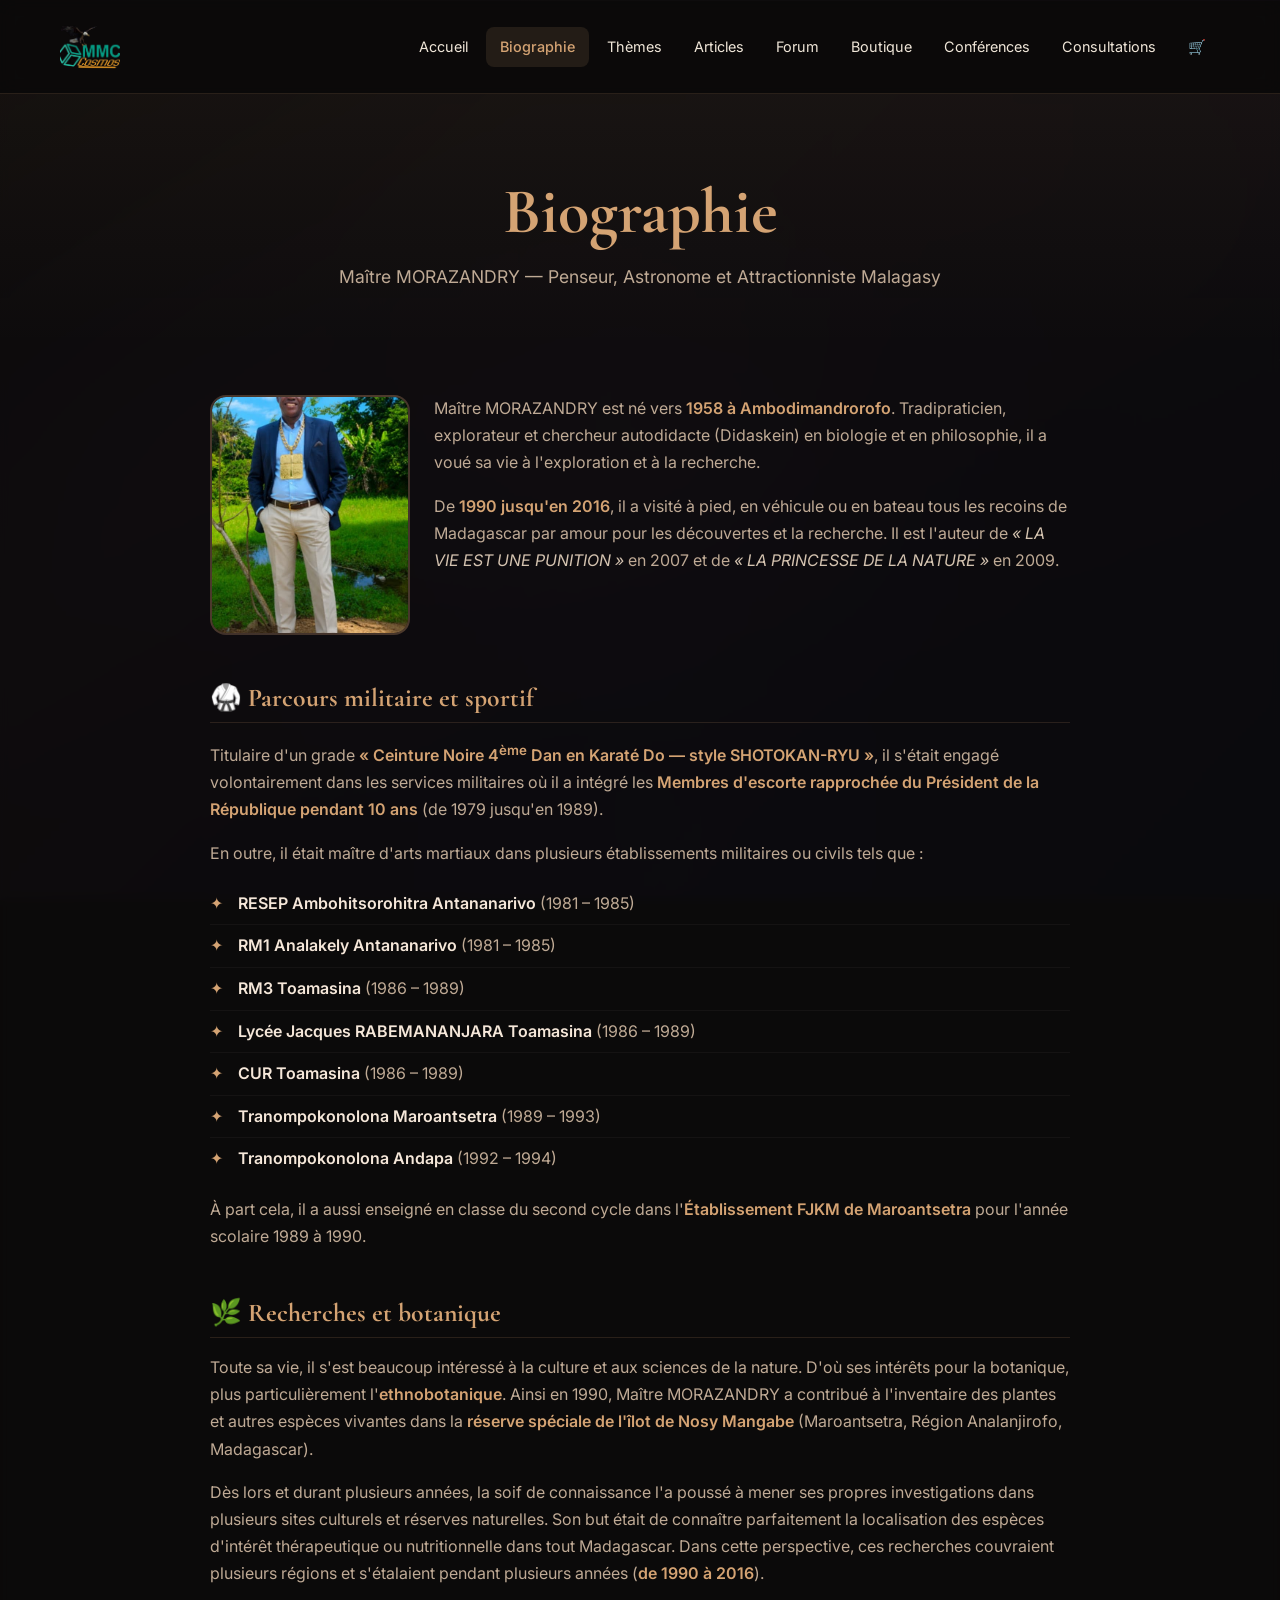
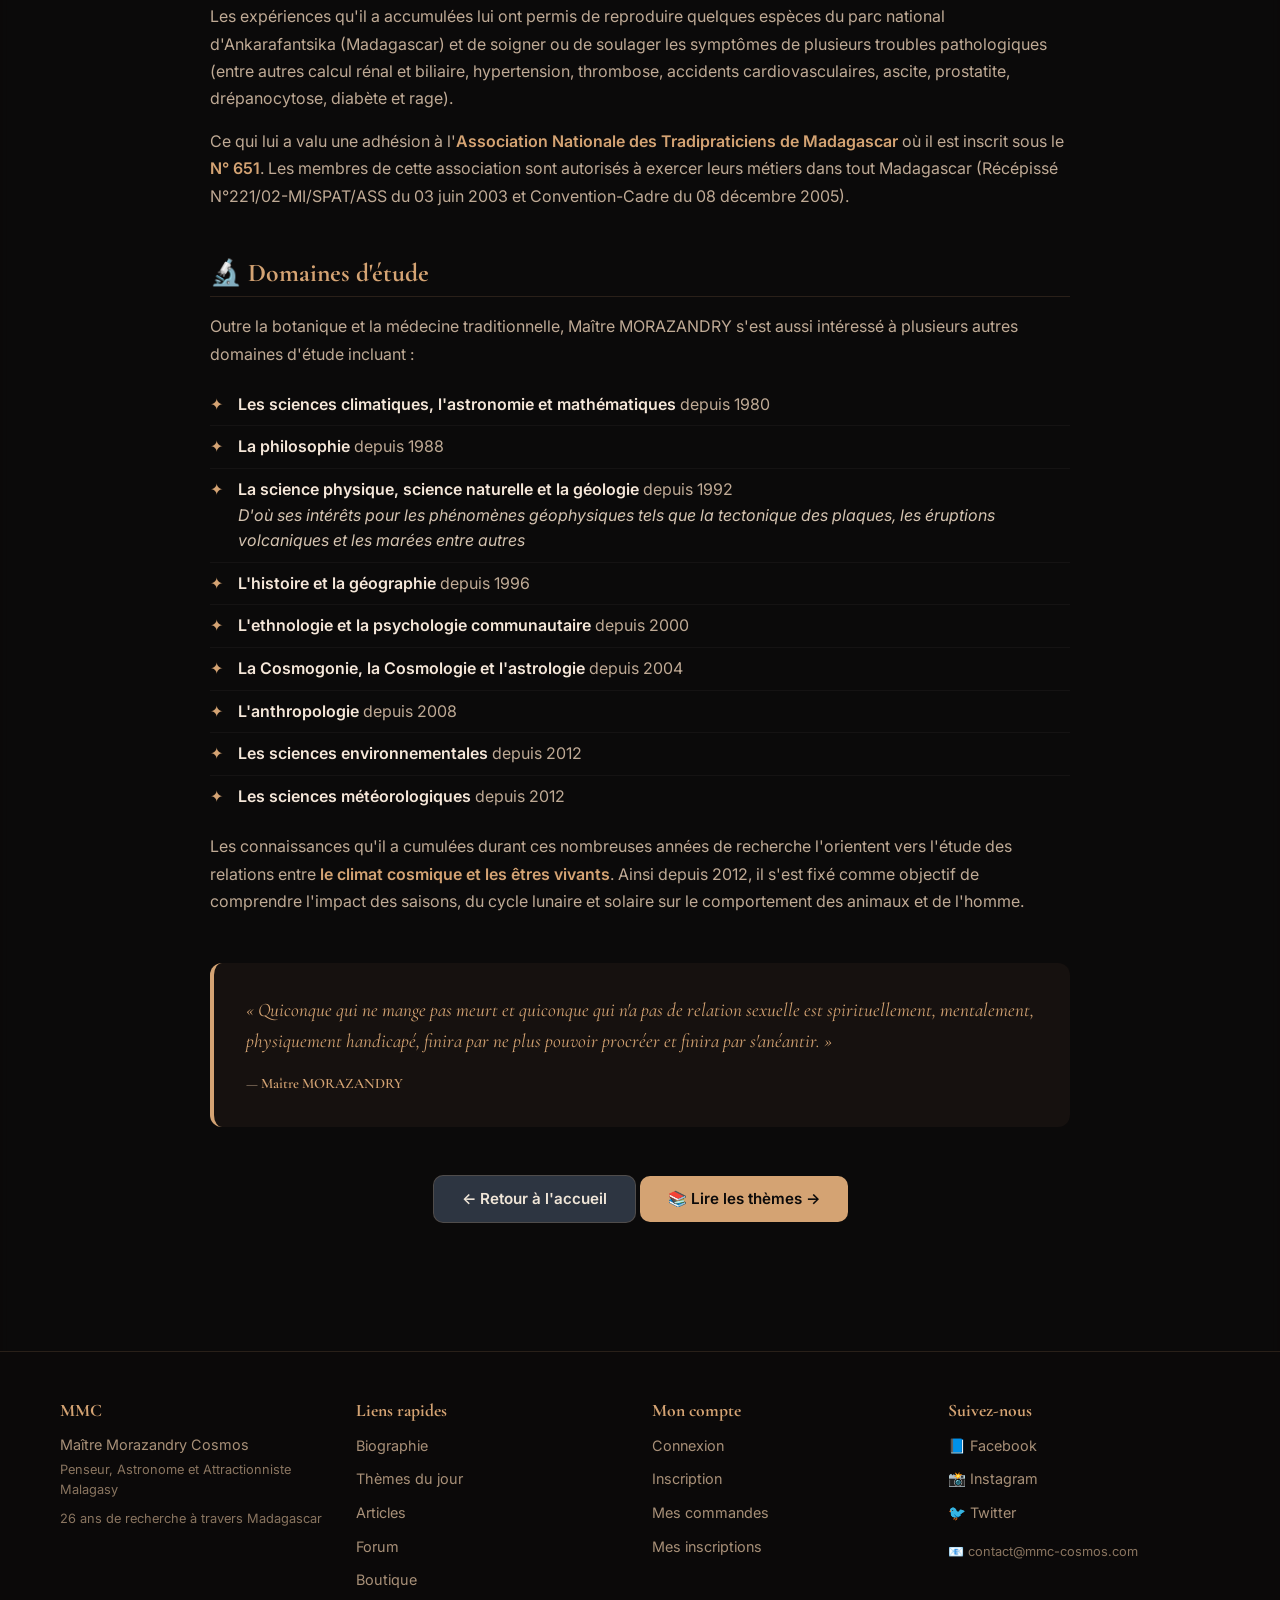
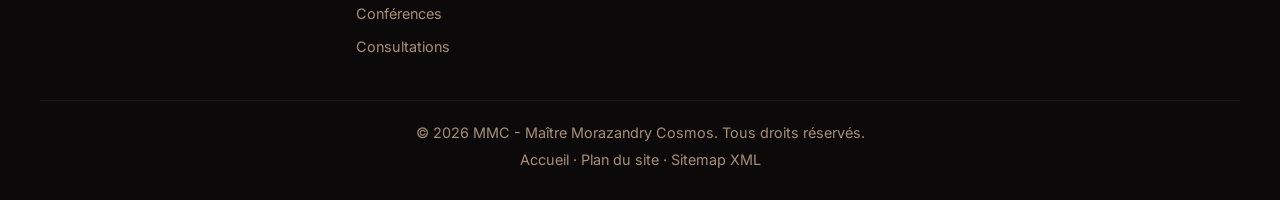
<file: biographie.html>
<!DOCTYPE html>
<html lang="fr">
<head>
    <meta charset="UTF-8">
    <meta name="viewport" content="width=device-width, initial-scale=1.0">
    <meta name="description" content="Biographie de Maître MORAZANDRY - Penseur, Astronome et Attractionniste Malagasy. Parcours militaire, recherches ethnobotaniques, domaines d'étude et publications.">
    <meta name="keywords" content="Maître Morazandry biographie, MMC, chercheur malgache, tradipraticien, karaté shotokan, ethnobotanique Madagascar, Association Nationale Tradipraticiens">
    <meta name="author" content="Maître MORAZANDRY">
    <meta name="robots" content="index, follow">

    <!-- Open Graph -->
    <meta property="og:type" content="profile">
    <meta property="og:title" content="Biographie - Maître MORAZANDRY | MMC">
    <meta property="og:description" content="Découvrez le parcours complet de Maître MORAZANDRY : 26 ans de recherche à travers Madagascar, tradipraticien, explorateur et chercheur autodidacte.">
    <meta property="og:image" content="https://jiressclawer-max.github.io/mmc-cosmos/images/og-image.jpg">
    <meta property="og:url" content="https://jiressclawer-max.github.io/mmc-cosmos/biographie.html">
    <meta property="og:site_name" content="MMC - Maître Morazandry Cosmos">

    <!-- Twitter Card -->
    <meta name="twitter:card" content="summary_large_image">
    <meta name="twitter:title" content="Biographie - Maître MORAZANDRY | MMC">
    <meta name="twitter:description" content="Parcours complet de Maître MORAZANDRY : chercheur, tradipraticien et explorateur Malagasy.">
    <meta name="twitter:image" content="https://jiressclawer-max.github.io/mmc-cosmos/images/og-image.jpg">

    <title>Biographie de Maître MORAZANDRY - MMC Cosmos</title>

    <!-- Canonical -->
    <link rel="canonical" href="https://jiressclawer-max.github.io/mmc-cosmos/biographie.html">

    <!-- Favicon -->
    <link rel="icon" type="image/png" href="images/favicon.png">

    <!-- Styles -->
    <link rel="stylesheet" href="css/style.css">
    <link rel="stylesheet" href="css/themes.css">

    <!-- Fonts -->
    <link rel="preconnect" href="https://fonts.googleapis.com">
    <link rel="preconnect" href="https://fonts.gstatic.com" crossorigin>
    <link href="https://fonts.googleapis.com/css2?family=Cormorant+Garamond:wght@400;600;700&family=Inter:wght@300;400;500;600&display=swap" rel="stylesheet">

    <!-- Données structurées Schema.org Person -->
    <script type="application/ld+json">
    {
        "@context": "https://schema.org",
        "@type": "Person",
        "name": "Maître MORAZANDRY",
        "alternateName": "MMC - Maître Morazandry Cosmos",
        "jobTitle": "Penseur, Astronome et Attractionniste Malagasy",
        "description": "Tradipraticien, explorateur et chercheur autodidacte (Didaskein) en biologie et philosophie. Auteur de « La Vie est une Punition » (2007), « La Princesse de la Nature » (2009) et « La Formation de Toutes Choses ».",
        "birthPlace": {
            "@type": "Place",
            "name": "Ambodimandrorofo, Madagascar"
        },
        "nationality": "Malagasy",
        "knowsAbout": [
            "Cosmologie",
            "Géophysique",
            "Ethnobotanique",
            "Philosophie",
            "Astronomie",
            "Médecine traditionnelle"
        ],
        "author": [
            {
                "@type": "Book",
                "name": "La Vie est une Punition",
                "datePublished": "2007"
            },
            {
                "@type": "Book",
                "name": "La Princesse de la Nature",
                "datePublished": "2009"
            },
            {
                "@type": "Book",
                "name": "La Formation de Toutes Choses"
            }
        ]
    }
    </script>
</head>
<body>

    <!-- ===== FOND COSMIQUE ===== -->
    <div class="cosmic-bg" aria-hidden="true">
        <div class="nebula"></div>
        <div class="stars-layer-1"></div>
        <div class="stars-layer-2"></div>
        <div class="exploration-glow"></div>
    </div>

    <!-- ===== CONTENU ===== -->
    <div class="content-overlay">

        <!-- ===== HEADER ===== -->
        <header class="site-header">
            <div class="container header-inner">
                <div class="logo">
                    <a href="index.html" aria-label="Accueil MMC">
                        <img src="images/logo.png" alt="MMC - Maître Morazandry Cosmos" class="logo-img"
                             width="180" height="60" loading="eager" fetchpriority="high" decoding="async"
                             onerror="this.style.display='none'; this.nextElementSibling.style.display='flex';">
                        <span class="logo-text" style="display:none;">
                            <span class="logo-title">MMC</span>
                            <span class="logo-sub">Maître Morazandry Cosmos</span>
                        </span>
                    </a>
                </div>

                <nav class="main-nav" aria-label="Navigation principale">
                    <a href="index.html" class="nav-link">Accueil</a>
                    <a href="biographie.html" class="nav-link active">Biographie</a>
                    <a href="themes/index.html" class="nav-link">Thèmes</a>
                    <a href="articles.html" class="nav-link">Articles</a>
                    <a href="forum.html" class="nav-link">Forum</a>
                    <a href="boutique.html" class="nav-link">Boutique</a>
                    <a href="conferences.html" class="nav-link">Conférences</a>
                    <a href="consultations.html" class="nav-link">Consultations</a>
                    <a href="panier.html" class="nav-link cart-link" aria-label="Panier">🛒 <span class="cart-count">0</span></a>
                </nav>

                <button class="mobile-toggle" aria-label="Menu" onclick="toggleMenu()">☰</button>
            </div>

            <!-- Menu mobile -->
            <div class="mobile-menu" id="mobileMenu">
                <a href="index.html">Accueil</a>
                <a href="biographie.html">Biographie</a>
                <a href="themes/index.html">Thèmes du jour</a>
                <a href="articles.html">Articles</a>
                <a href="forum.html">Forum</a>
                <a href="boutique.html">Boutique</a>
                <a href="conferences.html">Conférences</a>
                <a href="consultations.html">Consultations</a>
                <a href="panier.html">Panier</a>
            </div>
        </header>

        <!-- ===== BANNIÈRE ===== -->
        <section class="page-banner">
            <div class="container">
                <h1 class="page-title">Biographie</h1>
                <p class="page-subtitle">Maître MORAZANDRY — Penseur, Astronome et Attractionniste Malagasy</p>
            </div>
        </section>

        <!-- ===== CONTENU BIOGRAPHIE ===== -->
        <section class="section">
            <div class="container bio-container">

                <!-- ===== INTRODUCTION ===== -->
                <div class="bio-intro">
                    <div class="bio-portrait">
                        <img src="images/portrait.jpg" alt="Portrait de Maître MORAZANDRY" class="bio-portrait-img"
                             width="200" height="240" loading="lazy" decoding="async"
                             onerror="this.style.display='none'; this.nextElementSibling.style.display='flex';">
                        <div class="bio-portrait-fallback" style="display:none;">
                            <span>🌌</span>
                            <p>Maître MORAZANDRY</p>
                        </div>
                    </div>
                    <div class="bio-intro-text">
                        <p>
                            Maître MORAZANDRY est né vers <strong>1958 à Ambodimandrorofo</strong>. Tradipraticien, explorateur et chercheur autodidacte
                            (Didaskein) en biologie et en philosophie, il a voué sa vie à l'exploration et à la recherche.
                        </p>
                        <p>
                            De <strong>1990 jusqu'en 2016</strong>, il a visité à pied, en véhicule ou en bateau tous les recoins de Madagascar
                            par amour pour les découvertes et la recherche. Il est l'auteur de
                            <em>« LA VIE EST UNE PUNITION »</em> en 2007 et de <em>« LA PRINCESSE DE LA NATURE »</em> en 2009.
                        </p>
                    </div>
                </div>

                <!-- ===== PARCOURS MILITAIRE ET SPORTIF ===== -->
                <div class="bio-block">
                    <h2>🥋 Parcours militaire et sportif</h2>
                    <p>
                        Titulaire d'un grade <strong>« Ceinture Noire 4<sup>ème</sup> Dan en Karaté Do — style SHOTOKAN-RYU »</strong>,
                        il s'était engagé volontairement dans les services militaires où il a intégré les <strong>Membres d'escorte rapprochée
                        du Président de la République pendant 10 ans</strong> (de 1979 jusqu'en 1989).
                    </p>
                    <p>
                        En outre, il était maître d'arts martiaux dans plusieurs établissements militaires ou civils tels que :
                    </p>
                    <ul class="bio-list">
                        <li><strong>RESEP Ambohitsorohitra Antananarivo</strong> (1981 – 1985)</li>
                        <li><strong>RM1 Analakely Antananarivo</strong> (1981 – 1985)</li>
                        <li><strong>RM3 Toamasina</strong> (1986 – 1989)</li>
                        <li><strong>Lycée Jacques RABEMANANJARA Toamasina</strong> (1986 – 1989)</li>
                        <li><strong>CUR Toamasina</strong> (1986 – 1989)</li>
                        <li><strong>Tranompokonolona Maroantsetra</strong> (1989 – 1993)</li>
                        <li><strong>Tranompokonolona Andapa</strong> (1992 – 1994)</li>
                    </ul>
                    <p>
                        À part cela, il a aussi enseigné en classe du second cycle dans l'<strong>Établissement FJKM de Maroantsetra</strong>
                        pour l'année scolaire 1989 à 1990.
                    </p>
                </div>

                <!-- ===== RECHERCHES ===== -->
                <div class="bio-block">
                    <h2>🌿 Recherches et botanique</h2>
                    <p>
                        Toute sa vie, il s'est beaucoup intéressé à la culture et aux sciences de la nature. D'où ses intérêts pour la botanique,
                        plus particulièrement l'<strong>ethnobotanique</strong>. Ainsi en 1990, Maître MORAZANDRY a contribué à l'inventaire des plantes
                        et autres espèces vivantes dans la <strong>réserve spéciale de l'îlot de Nosy Mangabe</strong> (Maroantsetra, Région Analanjirofo, Madagascar).
                    </p>
                    <p>
                        Dès lors et durant plusieurs années, la soif de connaissance l'a poussé à mener ses propres investigations dans plusieurs sites
                        culturels et réserves naturelles. Son but était de connaître parfaitement la localisation des espèces d'intérêt thérapeutique
                        ou nutritionnelle dans tout Madagascar. Dans cette perspective, ces recherches couvraient plusieurs régions et s'étalaient
                        pendant plusieurs années (<strong>de 1990 à 2016</strong>).
                    </p>
                    <p>
                        Les expériences qu'il a accumulées lui ont permis de reproduire quelques espèces du parc national d'Ankarafantsika (Madagascar)
                        et de soigner ou de soulager les symptômes de plusieurs troubles pathologiques (entre autres calcul rénal et biliaire, hypertension,
                        thrombose, accidents cardiovasculaires, ascite, prostatite, drépanocytose, diabète et rage).
                    </p>
                    <p>
                        Ce qui lui a valu une adhésion à l'<strong>Association Nationale des Tradipraticiens de Madagascar</strong> où il est inscrit
                        sous le <strong>N° 651</strong>. Les membres de cette association sont autorisés à exercer leurs métiers dans tout Madagascar
                        (Récépissé N°221/02-MI/SPAT/ASS du 03 juin 2003 et Convention-Cadre du 08 décembre 2005).
                    </p>
                </div>

                <!-- ===== DOMAINES D'ÉTUDE ===== -->
                <div class="bio-block">
                    <h2>🔬 Domaines d'étude</h2>
                    <p>Outre la botanique et la médecine traditionnelle, Maître MORAZANDRY s'est aussi intéressé à plusieurs autres domaines d'étude incluant :</p>
                    <ul class="bio-list">
                        <li><strong>Les sciences climatiques, l'astronomie et mathématiques</strong> depuis 1980</li>
                        <li><strong>La philosophie</strong> depuis 1988</li>
                        <li><strong>La science physique, science naturelle et la géologie</strong> depuis 1992
                            <br><em>D'où ses intérêts pour les phénomènes géophysiques tels que la tectonique des plaques, les éruptions volcaniques et les marées entre autres</em>
                        </li>
                        <li><strong>L'histoire et la géographie</strong> depuis 1996</li>
                        <li><strong>L'ethnologie et la psychologie communautaire</strong> depuis 2000</li>
                        <li><strong>La Cosmogonie, la Cosmologie et l'astrologie</strong> depuis 2004</li>
                        <li><strong>L'anthropologie</strong> depuis 2008</li>
                        <li><strong>Les sciences environnementales</strong> depuis 2012</li>
                        <li><strong>Les sciences météorologiques</strong> depuis 2012</li>
                    </ul>
                    <p>
                        Les connaissances qu'il a cumulées durant ces nombreuses années de recherche l'orientent vers l'étude des relations entre
                        <strong>le climat cosmique et les êtres vivants</strong>. Ainsi depuis 2012, il s'est fixé comme objectif de comprendre
                        l'impact des saisons, du cycle lunaire et solaire sur le comportement des animaux et de l'homme.
                    </p>
                </div>

                <!-- ===== CITATION ===== -->
                <div class="bio-quote">
                    <blockquote>
                        « Quiconque qui ne mange pas meurt et quiconque qui n'a pas de relation sexuelle est spirituellement, mentalement,
                        physiquement handicapé, finira par ne plus pouvoir procréer et finira par s'anéantir. »
                        <footer>— <strong>Maître MORAZANDRY</strong></footer>
                    </blockquote>
                </div>

                <!-- ===== RETOUR ===== -->
                <div class="bio-back">
                    <a href="index.html" class="btn btn-secondary">← Retour à l'accueil</a>
                    <a href="themes/index.html" class="btn btn-primary">📚 Lire les thèmes →</a>
                </div>
            </div>
        </section>

        <!-- ===== FOOTER ===== -->
        <footer class="site-footer">
            <div class="container footer-grid">
                <div>
                    <h4>MMC</h4>
                    <p>Maître Morazandry Cosmos</p>
                    <p class="footer-sub">Penseur, Astronome et Attractionniste Malagasy</p>
                    <p class="footer-small">26 ans de recherche à travers Madagascar</p>
                </div>
                <div>
                    <h4>Liens rapides</h4>
                    <ul>
                        <li><a href="biographie.html">Biographie</a></li>
                        <li><a href="themes/index.html">Thèmes du jour</a></li>
                        <li><a href="articles.html">Articles</a></li>
                        <li><a href="forum.html">Forum</a></li>
                        <li><a href="boutique.html">Boutique</a></li>
                        <li><a href="conferences.html">Conférences</a></li>
                        <li><a href="consultations.html">Consultations</a></li>
                    </ul>
                </div>
                <div>
                    <h4>Mon compte</h4>
                    <ul>
                        <li><a href="connexion.html">Connexion</a></li>
                        <li><a href="inscription.html">Inscription</a></li>
                        <li><a href="mes-commandes.html">Mes commandes</a></li>
                        <li><a href="mes-inscriptions.html">Mes inscriptions</a></li>
                    </ul>
                </div>
                <div>
                    <h4>Suivez-nous</h4>
                    <ul>
                        <li><a href="#" aria-label="Facebook">📘 Facebook</a></li>
                        <li><a href="#" aria-label="Instagram">📸 Instagram</a></li>
                        <li><a href="#" aria-label="Twitter">🐦 Twitter</a></li>
                    </ul>
                    <p class="footer-small">📧 contact@mmc-cosmos.com</p>
                </div>
            </div>
            <div class="container footer-bottom">
                <p>© <span class="current-year">2026</span> MMC - Maître Morazandry Cosmos. Tous droits réservés.</p>
                <p>
                    <a href="index.html">Accueil</a> ·
                    <a href="sitemap.html">Plan du site</a> ·
                    <a href="sitemap.xml">Sitemap XML</a>
                </p>
            </div>
        </footer>

    </div>

    <!-- ===== SCRIPTS ===== -->
    <script src="js/script.js"></script>
</body>
</html>
</file>
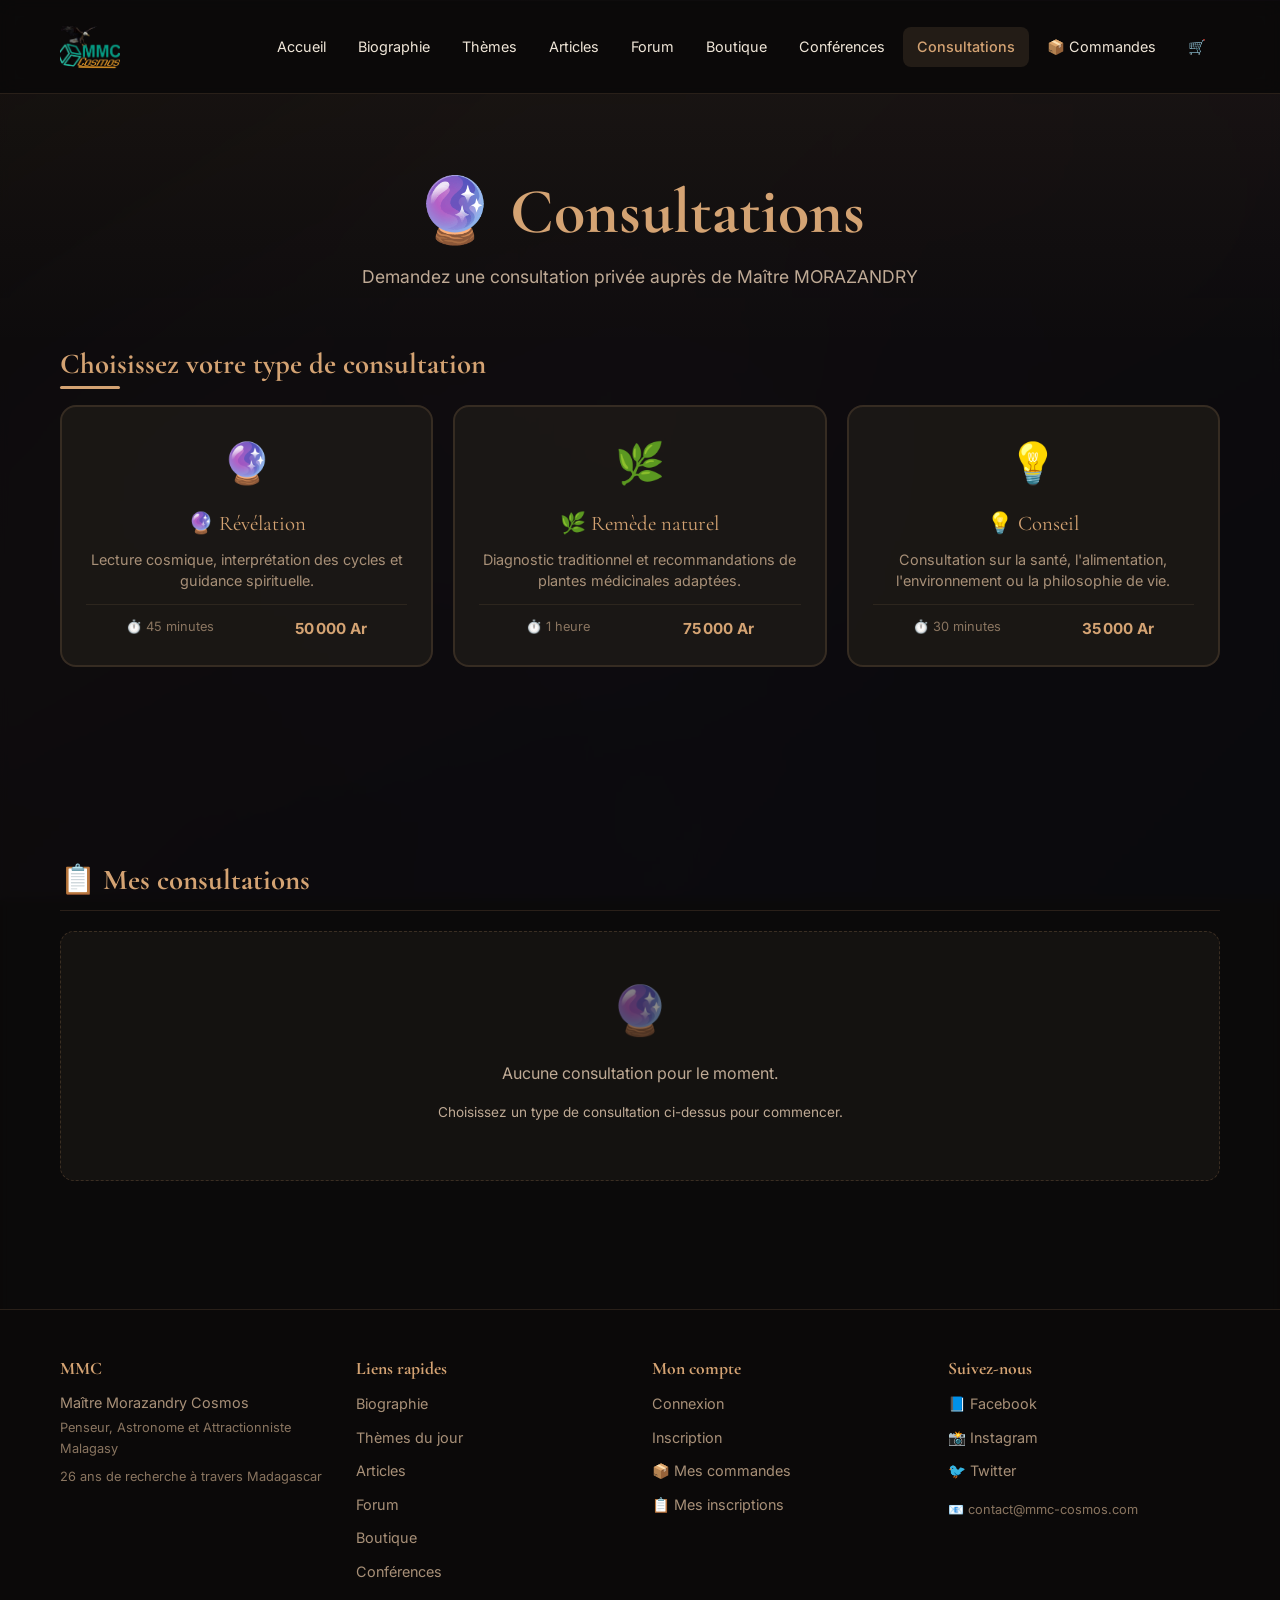
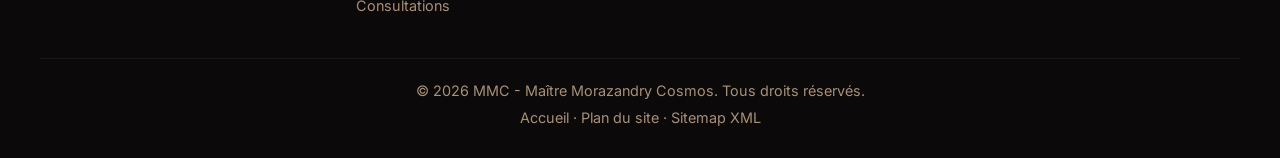
<file: consultations.html>
<!DOCTYPE html>
<html lang="fr">
<head>
    <meta charset="UTF-8">
    <meta name="viewport" content="width=device-width, initial-scale=1.0">
    <meta name="description" content="Demandez une consultation privée auprès de Maître MORAZANDRY : révélation cosmique, remède naturel ou conseil personnalisé. Prise de rendez-vous en ligne.">
    <meta name="keywords" content="consultation Maître Morazandry, révélation, remède naturel, conseil, tradipraticien Madagascar, médecine traditionnelle">
    <meta name="author" content="Maître MORAZANDRY">
    <meta name="robots" content="index, follow">

    <!-- Open Graph -->
    <meta property="og:type" content="website">
    <meta property="og:title" content="Consultations - MMC - Maître Morazandry Cosmos">
    <meta property="og:description" content="Demandez une consultation privée auprès de Maître MORAZANDRY.">
    <meta property="og:image" content="https://jiressclawer-max.github.io/mmc-cosmos/images/og-image.jpg">
    <meta property="og:url" content="https://jiressclawer-max.github.io/mmc-cosmos/consultations.html">
    <meta property="og:site_name" content="MMC - Maître Morazandry Cosmos">

    <!-- Twitter Card -->
    <meta name="twitter:card" content="summary_large_image">
    <meta name="twitter:title" content="Consultations - MMC">
    <meta name="twitter:description" content="Consultations privées avec Maître MORAZANDRY.">
    <meta name="twitter:image" content="https://jiressclawer-max.github.io/mmc-cosmos/images/og-image.jpg">

    <title>Consultations - MMC - Maître Morazandry Cosmos</title>

    <!-- Canonical -->
    <link rel="canonical" href="https://jiressclawer-max.github.io/mmc-cosmos/consultations.html">

    <!-- Favicon -->
    <link rel="icon" type="image/png" href="images/favicon.png">

    <!-- Styles -->
    <link rel="stylesheet" href="css/style.css">
    <link rel="stylesheet" href="css/themes.css">

    <!-- Fonts -->
    <link rel="preconnect" href="https://fonts.googleapis.com">
    <link rel="preconnect" href="https://fonts.gstatic.com" crossorigin>
    <link href="https://fonts.googleapis.com/css2?family=Cormorant+Garamond:wght@400;600;700&family=Inter:wght@300;400;500;600&display=swap" rel="stylesheet">

    <!-- Données structurées Schema.org Service -->
    <script type="application/ld+json">
    {
        "@context": "https://schema.org",
        "@type": "Service",
        "name": "Consultations MMC - Maître Morazandry Cosmos",
        "description": "Consultations privées : révélation cosmique, remède naturel, conseil personnalisé.",
        "provider": {
            "@type": "Person",
            "name": "Maître MORAZANDRY"
        },
        "areaServed": "Madagascar",
        "inLanguage": "fr"
    }
    </script>

    <style>
        /* ===== TYPES DE CONSULTATION ===== */
        .consultation-types {
            display: grid;
            grid-template-columns: repeat(auto-fit, minmax(260px, 1fr));
            gap: 20px;
            margin-bottom: 40px;
        }

        .type-card {
            background: rgba(30, 26, 23, 0.85);
            border: 2px solid rgba(212, 163, 115, 0.15);
            border-radius: 16px;
            padding: 24px;
            transition: all 0.3s ease;
            cursor: pointer;
            text-align: center;
        }

        .type-card:hover {
            transform: translateY(-4px);
            border-color: rgba(212, 163, 115, 0.4);
            box-shadow: 0 12px 30px -10px rgba(212, 163, 115, 0.3);
        }

        .type-card.selected {
            border-color: #d4a373;
            background: rgba(212, 163, 115, 0.08);
        }

        .type-icon {
            font-size: 2.5rem;
            margin-bottom: 12px;
        }

        .type-name {
            font-family: 'Cormorant Garamond', serif;
            font-size: 1.3rem;
            color: #d4a373;
            margin-bottom: 8px;
        }

        .type-desc {
            font-size: 0.9rem;
            color: #a89078;
            line-height: 1.5;
            margin-bottom: 12px;
        }

        .type-meta {
            display: flex;
            justify-content: space-around;
            font-size: 0.8rem;
            color: #8a7560;
            padding-top: 12px;
            border-top: 1px solid rgba(212, 163, 115, 0.1);
        }

        .type-price {
            color: #d4a373;
            font-weight: 700;
            font-size: 0.95rem;
        }

        /* ===== FORMULAIRE ===== */
        .consultation-form-container {
            background: rgba(30, 26, 23, 0.85);
            border: 1px solid rgba(212, 163, 115, 0.15);
            border-radius: 16px;
            padding: 28px;
            margin-bottom: 40px;
            display: none;
        }

        .consultation-form-container.active {
            display: block;
        }

        .consultation-form-container h2 {
            font-family: 'Cormorant Garamond', serif;
            font-size: 1.5rem;
            color: #d4a373;
            margin-bottom: 20px;
            padding-bottom: 12px;
            border-bottom: 1px solid rgba(212, 163, 115, 0.15);
        }

        .form-grid {
            display: grid;
            grid-template-columns: 1fr 1fr;
            gap: 16px;
        }

        .form-grid .full-width {
            grid-column: 1 / -1;
        }

        .form-group {
            display: flex;
            flex-direction: column;
        }

        .form-group label {
            font-size: 0.85rem;
            color: #bfaa95;
            margin-bottom: 6px;
            font-weight: 500;
        }

        .form-group label .required {
            color: #ef4444;
        }

        .form-group input,
        .form-group select,
        .form-group textarea {
            background: rgba(12, 10, 10, 0.6);
            border: 1px solid rgba(212, 163, 115, 0.2);
            border-radius: 8px;
            padding: 10px 14px;
            color: #f0e6d8;
            font-size: 0.95rem;
            font-family: inherit;
            transition: all 0.2s ease;
        }

        .form-group input:focus,
        .form-group select:focus,
        .form-group textarea:focus {
            outline: none;
            border-color: #d4a373;
            box-shadow: 0 0 0 3px rgba(212, 163, 115, 0.15);
        }

        .form-group textarea {
            resize: vertical;
            min-height: 120px;
        }

        .form-actions {
            display: flex;
            gap: 12px;
            margin-top: 24px;
            flex-wrap: wrap;
        }

        /* ===== LISTE DES CONSULTATIONS ===== */
        .consultations-section {
            margin-top: 60px;
        }

        .consultations-section h2 {
            font-family: 'Cormorant Garamond', serif;
            font-size: 1.8rem;
            color: #d4a373;
            margin-bottom: 20px;
            padding-bottom: 12px;
            border-bottom: 1px solid rgba(212, 163, 115, 0.15);
        }

        .consultation-card {
            background: rgba(30, 26, 23, 0.85);
            border: 1px solid rgba(212, 163, 115, 0.15);
            border-radius: 14px;
            padding: 20px;
            margin-bottom: 16px;
            transition: all 0.2s ease;
        }

        .consultation-card:hover {
            border-color: rgba(212, 163, 115, 0.3);
        }

        .consultation-header {
            display: flex;
            flex-wrap: wrap;
            justify-content: space-between;
            align-items: center;
            gap: 12px;
            margin-bottom: 12px;
        }

        .consultation-type-badge {
            display: inline-flex;
            align-items: center;
            gap: 6px;
            background: rgba(212, 163, 115, 0.15);
            color: #d4a373;
            font-size: 0.8rem;
            font-weight: 600;
            padding: 4px 12px;
            border-radius: 9999px;
            text-transform: uppercase;
            letter-spacing: 0.05em;
        }

        .consultation-date {
            font-size: 0.8rem;
            color: #8a7560;
        }

        .consultation-status {
            font-size: 0.75rem;
            font-weight: 700;
            padding: 5px 12px;
            border-radius: 9999px;
            text-transform: uppercase;
            letter-spacing: 0.05em;
        }

        .status-en_attente {
            background: rgba(245, 158, 11, 0.15);
            color: #f59e0b;
            border: 1px solid rgba(245, 158, 11, 0.3);
        }

        .status-en_cours {
            background: rgba(59, 130, 246, 0.15);
            color: #3b82f6;
            border: 1px solid rgba(59, 130, 246, 0.3);
        }

        .status-resolue {
            background: rgba(34, 197, 94, 0.15);
            color: #22c55e;
            border: 1px solid rgba(34, 197, 94, 0.3);
        }

        .status-annulee {
            background: rgba(239, 68, 68, 0.15);
            color: #ef4444;
            border: 1px solid rgba(239, 68, 68, 0.3);
        }

        .consultation-message {
            background: rgba(12, 10, 10, 0.4);
            border-left: 3px solid #d4a373;
            padding: 12px 16px;
            border-radius: 6px;
            color: #bfaa95;
            font-size: 0.9rem;
            line-height: 1.6;
            margin: 12px 0;
        }

        .consultation-actions {
            display: flex;
            gap: 10px;
            flex-wrap: wrap;
            padding-top: 12px;
            border-top: 1px solid rgba(212, 163, 115, 0.1);
        }

        .consultation-actions .btn {
            padding: 8px 16px;
            font-size: 0.85rem;
        }

        /* ===== FILTRES ===== */
        .consultations-filters {
            display: flex;
            flex-wrap: wrap;
            gap: 12px;
            margin-bottom: 20px;
        }

        .consultations-filters select,
        .consultations-filters input {
            flex: 1;
            min-width: 180px;
            background: rgba(12, 10, 10, 0.8);
            border: 1px solid rgba(212, 163, 115, 0.2);
            border-radius: 8px;
            padding: 10px 14px;
            color: #f0e6d8;
            font-size: 0.95rem;
            font-family: inherit;
        }

        /* ===== AUCUNE CONSULTATION ===== */
        .no-consultations {
            text-align: center;
            padding: 40px 20px;
            color: #8a7560;
            background: rgba(30, 26, 23, 0.5);
            border-radius: 14px;
            border: 1px dashed rgba(212, 163, 115, 0.2);
        }

        .no-consultations-icon {
            font-size: 3rem;
            margin-bottom: 12px;
            opacity: 0.5;
        }

        /* Toast */
        .mmc-toast {
            position: fixed;
            bottom: 100px;
            right: 30px;
            background: rgba(30, 26, 23, 0.98);
            border: 1px solid rgba(212, 163, 115, 0.3);
            border-radius: 12px;
            padding: 14px 20px;
            display: flex;
            align-items: center;
            gap: 10px;
            color: #f0e6d8;
            font-size: 0.9rem;
            font-weight: 500;
            z-index: 9999;
            opacity: 0;
            transform: translateY(20px);
            transition: all 0.3s ease;
            box-shadow: 0 10px 30px rgba(0, 0, 0, 0.5);
        }

        .mmc-toast.visible {
            opacity: 1;
            transform: translateY(0);
        }

        .mmc-toast-success { border-color: rgba(34, 197, 94, 0.4); }
        .mmc-toast-error { border-color: rgba(239, 68, 68, 0.4); }

        @media (max-width: 700px) {
            .form-grid {
                grid-template-columns: 1fr;
            }

            .consultation-header {
                flex-direction: column;
                align-items: flex-start;
            }
        }
    </style>
</head>
<body>

    <!-- ===== FOND COSMIQUE ===== -->
    <div class="cosmic-bg" aria-hidden="true">
        <div class="nebula"></div>
        <div class="stars-layer-1"></div>
        <div class="stars-layer-2"></div>
        <div class="exploration-glow"></div>
    </div>

    <!-- ===== CONTENU ===== -->
    <div class="content-overlay">

        <!-- ===== HEADER ===== -->
        <header class="site-header">
            <div class="container header-inner">
                <div class="logo">
                    <a href="index.html" aria-label="Accueil MMC">
                        <img src="images/logo.png" alt="MMC - Maître Morazandry Cosmos" class="logo-img"
                             width="180" height="60" loading="eager" fetchpriority="high" decoding="async"
                             onerror="this.style.display='none'; this.nextElementSibling.style.display='flex';">
                        <span class="logo-text" style="display:none;">
                            <span class="logo-title">MMC</span>
                            <span class="logo-sub">Maître Morazandry Cosmos</span>
                        </span>
                    </a>
                </div>

                <nav class="main-nav" aria-label="Navigation principale">
                    <a href="index.html" class="nav-link">Accueil</a>
                    <a href="biographie.html" class="nav-link">Biographie</a>
                    <a href="themes/index.html" class="nav-link">Thèmes</a>
                    <a href="articles.html" class="nav-link">Articles</a>
                    <a href="forum.html" class="nav-link">Forum</a>
                    <a href="boutique.html" class="nav-link">Boutique</a>
                    <a href="conferences.html" class="nav-link">Conférences</a>
                    <a href="consultations.html" class="nav-link active">Consultations</a>
                    <a href="mes-commandes.html" class="nav-link" aria-label="Mes commandes">📦 Commandes</a>
                    <a href="panier.html" class="nav-link cart-link" aria-label="Panier">🛒 <span class="cart-count">0</span></a>
                </nav>

                <button class="mobile-toggle" aria-label="Menu" onclick="toggleMenu()">☰</button>
            </div>

            <div class="mobile-menu" id="mobileMenu">
                <a href="index.html">Accueil</a>
                <a href="biographie.html">Biographie</a>
                <a href="themes/index.html">Thèmes du jour</a>
                <a href="articles.html">Articles</a>
                <a href="forum.html">Forum</a>
                <a href="boutique.html">Boutique</a>
                <a href="conferences.html">Conférences</a>
                <a href="consultations.html">Consultations</a>
                <a href="mes-commandes.html">📦 Mes commandes</a>
                <a href="panier.html">🛒 Panier</a>
            </div>
        </header>

        <!-- ===== BANNIÈRE ===== -->
        <section class="page-banner">
            <div class="container">
                <h1 class="page-title">🔮 Consultations</h1>
                <p class="page-subtitle">Demandez une consultation privée auprès de Maître MORAZANDRY</p>
            </div>
        </section>

        <!-- ===== TYPES DE CONSULTATION ===== -->
        <section class="section" style="padding-top: 0;">
            <div class="container">
                <h2 class="section-title" style="margin-bottom: 24px;">Choisissez votre type de consultation</h2>

                <div class="consultation-types" id="consultation-types">
                    <!-- Rempli par JavaScript -->
                </div>
            </div>
        </section>

        <!-- ===== FORMULAIRE ===== -->
        <section class="section" style="padding-top: 0;">
            <div class="container">
                <div class="consultation-form-container" id="consultation-form-container">
                    <h2 id="form-title">📝 Nouvelle demande de consultation</h2>

                    <form id="consultation-form" onsubmit="submitConsultation(event)">
                        <input type="hidden" id="consultation-type" name="type" required>

                        <div class="form-grid">

                            <div class="form-group">
                                <label for="consult-name">Nom complet <span class="required">*</span></label>
                                <input type="text" id="consult-name" name="name" required placeholder="Ex: Rakoto Jean">
                            </div>

                            <div class="form-group">
                                <label for="consult-email">Email <span class="required">*</span></label>
                                <input type="email" id="consult-email" name="email" required placeholder="Ex: rakoto@email.com">
                            </div>

                            <div class="form-group">
                                <label for="consult-phone">Téléphone <span class="required">*</span></label>
                                <input type="tel" id="consult-phone" name="phone" required placeholder="Ex: 034 00 000 00">
                            </div>

                            <div class="form-group">
                                <label for="consult-date">Date préférée</label>
                                <input type="date" id="consult-date" name="preferred_date">
                            </div>

                            <div class="form-group full-width">
                                <label for="consult-message">Décrivez votre demande <span class="required">*</span></label>
                                <textarea id="consult-message" name="message" required placeholder="Décrivez votre situation, vos questions ou vos besoins en détail..."></textarea>
                            </div>

                        </div>

                        <div class="form-actions">
                            <button type="submit" class="btn btn-primary">📩 Envoyer ma demande</button>
                            <button type="button" class="btn btn-secondary" onclick="cancelForm()">Annuler</button>
                        </div>
                    </form>
                </div>
            </div>
        </section>

        <!-- ===== HISTORIQUE DES CONSULTATIONS ===== -->
        <section class="section consultations-section" style="padding-top: 0;">
            <div class="container">
                <h2>📋 Mes consultations</h2>

                <!-- Filtres -->
                <div class="consultations-filters" id="consultations-filters" style="display: none;">
                    <select id="consultations-status" aria-label="Filtrer par statut">
                        <option value="">📂 Tous les statuts</option>
                        <option value="en_attente">⏳ En attente</option>
                        <option value="en_cours">🔄 En cours</option>
                        <option value="resolue">✅ Résolue</option>
                        <option value="annulee">❌ Annulée</option>
                    </select>
                </div>

                <!-- Liste -->
                <div id="consultations-list">
                    <!-- Rempli par JavaScript -->
                </div>

                <!-- Aucune consultation -->
                <div id="no-consultations" class="no-consultations" style="display: none;">
                    <div class="no-consultations-icon">🔮</div>
                    <p>Aucune consultation pour le moment.</p>
                    <p style="font-size: 0.85rem; margin-top: 8px;">Choisissez un type de consultation ci-dessus pour commencer.</p>
                </div>
            </div>
        </section>

        <!-- ===== FOOTER ===== -->
        <footer class="site-footer">
            <div class="container footer-grid">
                <div>
                    <h4>MMC</h4>
                    <p>Maître Morazandry Cosmos</p>
                    <p class="footer-sub">Penseur, Astronome et Attractionniste Malagasy</p>
                    <p class="footer-small">26 ans de recherche à travers Madagascar</p>
                </div>
                <div>
                    <h4>Liens rapides</h4>
                    <ul>
                        <li><a href="biographie.html">Biographie</a></li>
                        <li><a href="themes/index.html">Thèmes du jour</a></li>
                        <li><a href="articles.html">Articles</a></li>
                        <li><a href="forum.html">Forum</a></li>
                        <li><a href="boutique.html">Boutique</a></li>
                        <li><a href="conferences.html">Conférences</a></li>
                        <li><a href="consultations.html">Consultations</a></li>
                    </ul>
                </div>
                <div>
                    <h4>Mon compte</h4>
                    <ul>
                        <li><a href="connexion.html">Connexion</a></li>
                        <li><a href="inscription.html">Inscription</a></li>
                        <li><a href="mes-commandes.html">📦 Mes commandes</a></li>
                        <li><a href="mes-inscriptions.html">📋 Mes inscriptions</a></li>
                    </ul>
                </div>
                <div>
                    <h4>Suivez-nous</h4>
                    <ul>
                        <li><a href="#" aria-label="Facebook">📘 Facebook</a></li>
                        <li><a href="#" aria-label="Instagram">📸 Instagram</a></li>
                        <li><a href="#" aria-label="Twitter">🐦 Twitter</a></li>
                    </ul>
                    <p class="footer-small">📧 contact@mmc-cosmos.com</p>
                </div>
            </div>
            <div class="container footer-bottom">
                <p>© <span class="current-year">2026</span> MMC - Maître Morazandry Cosmos. Tous droits réservés.</p>
                <p>
                    <a href="index.html">Accueil</a> ·
                    <a href="sitemap.html">Plan du site</a> ·
                    <a href="sitemap.xml">Sitemap XML</a>
                </p>
            </div>
        </footer>

    </div>

    <!-- ===== SCRIPTS ===== -->
    <script src="js/script.js"></script>

    <!-- ===== SCRIPT DES CONSULTATIONS ===== -->
    <script>
        const CONSULTATIONS_KEY = 'mmc_consultations';
        const CART_KEY = 'mmc_cart';

        let typesData = [];

        /* ================================================================
           UTILITAIRES
           ================================================================ */
        function getConsultations() {
            try {
                return JSON.parse(localStorage.getItem(CONSULTATIONS_KEY) || '[]');
            } catch (e) {
                return [];
            }
        }

        function saveConsultations(consultations) {
            localStorage.setItem(CONSULTATIONS_KEY, JSON.stringify(consultations));
        }

        function updateCartCounters() {
            try {
                const cart = JSON.parse(localStorage.getItem(CART_KEY) || '[]');
                const total = cart.reduce((sum, item) => sum + item.quantite, 0);
                document.querySelectorAll('.cart-count').forEach(el => {
                    el.textContent = total;
                    el.style.display = total > 0 ? 'inline-block' : 'none';
                });
            } catch (e) {}
        }

        function formatPrice(price) {
            return new Intl.NumberFormat('fr-FR').format(price) + ' Ar';
        }

        function formatDate(dateString) {
            if (!dateString) return '';
            const date = new Date(dateString);
            return date.toLocaleDateString('fr-FR', {
                day: 'numeric',
                month: 'long',
                year: 'numeric'
            });
        }

        function escapeHtml(text) {
            if (text === null || text === undefined) return '';
            const div = document.createElement('div');
            div.textContent = String(text);
            return div.innerHTML;
        }

        function showToast(message, type = 'success') {
            document.querySelectorAll('.mmc-toast').forEach(t => t.remove());
            const toast = document.createElement('div');
            toast.className = 'mmc-toast mmc-toast-' + type;
            toast.innerHTML = `<span>${type === 'success' ? '✅' : '❌'}</span><span>${escapeHtml(message)}</span>`;
            document.body.appendChild(toast);
            setTimeout(() => toast.classList.add('visible'), 10);
            setTimeout(() => {
                toast.classList.remove('visible');
                setTimeout(() => toast.remove(), 300);
            }, 3000);
        }

        /* ================================================================
           TYPES DE CONSULTATION
           ================================================================ */
        async function loadTypes() {
            try {
                const response = await fetch('data/consultations.json');
                if (!response.ok) throw new Error('Erreur HTTP ' + response.status);
                const data = await response.json();
                typesData = data.types || [];
                renderTypes();
            } catch (error) {
                console.error('Erreur:', error);
                document.getElementById('consultation-types').innerHTML =
                    '<p class="no-consultations">Impossible de charger les types de consultation.</p>';
            }
        }

        function renderTypes() {
            const container = document.getElementById('consultation-types');
            container.innerHTML = '';

            typesData.forEach(type => {
                const card = document.createElement('div');
                card.className = 'type-card';
                card.setAttribute('data-type', type.id);
                card.onclick = () => selectType(type);

                card.innerHTML = `
                    <div class="type-icon">${type.nom.split(' ')[0]}</div>
                    <div class="type-name">${escapeHtml(type.nom)}</div>
                    <div class="type-desc">${escapeHtml(type.description)}</div>
                    <div class="type-meta">
                        <span>⏱️ ${escapeHtml(type.duree)}</span>
                        <span class="type-price">${formatPrice(type.prix)}</span>
                    </div>
                `;
                container.appendChild(card);
            });
        }

        function selectType(type) {
            // Retirer la sélection précédente
            document.querySelectorAll('.type-card').forEach(c => c.classList.remove('selected'));
            document.querySelector(`.type-card[data-type="${type.id}"]`).classList.add('selected');

            // Remplir le formulaire
            document.getElementById('consultation-type').value = type.id;
            document.getElementById('form-title').textContent = `📝 Demande de consultation : ${type.nom}`;

            // Afficher le formulaire
            const formContainer = document.getElementById('consultation-form-container');
            formContainer.classList.add('active');
            formContainer.scrollIntoView({ behavior: 'smooth', block: 'start' });
        }

        function cancelForm() {
            document.querySelectorAll('.type-card').forEach(c => c.classList.remove('selected'));
            document.getElementById('consultation-form-container').classList.remove('active');
            document.getElementById('consultation-form').reset();
        }

        /* ================================================================
           SOUMISSION
           ================================================================ */
        function submitConsultation(event) {
            event.preventDefault();

            const form = document.getElementById('consultation-form');
            const formData = new FormData(form);

            const typeId = formData.get('type');
            const type = typesData.find(t => t.id === typeId);
            if (!type) {
                showToast('Type de consultation invalide', 'error');
                return;
            }

            const consultation = {
                id: 'CONS-' + Date.now().toString(36).toUpperCase(),
                type: typeId,
                type_nom: type.nom,
                type_prix: type.prix,
                type_duree: type.duree,
                name: formData.get('name'),
                email: formData.get('email'),
                phone: formData.get('phone'),
                preferred_date: formData.get('preferred_date') || null,
                message: formData.get('message'),
                date: new Date().toISOString(),
                status: 'en_attente'
            };

            const consultations = getConsultations();
            consultations.push(consultation);
            saveConsultations(consultations);

            form.reset();
            document.querySelectorAll('.type-card').forEach(c => c.classList.remove('selected'));
            document.getElementById('consultation-form-container').classList.remove('active');

            showToast('Votre demande a été envoyée !');
            renderConsultations();
        }

        /* ================================================================
           AFFICHAGE DES CONSULTATIONS
           ================================================================ */
        function getStatusInfo(status) {
            const statuses = {
                'en_attente': { label: '⏳ En attente', classe: 'status-en_attente' },
                'en_cours': { label: '🔄 En cours', classe: 'status-en_cours' },
                'resolue': { label: '✅ Résolue', classe: 'status-resolue' },
                'annulee': { label: '❌ Annulée', classe: 'status-annulee' }
            };
            return statuses[status] || statuses['en_attente'];
        }

        function renderConsultations() {
            const list = document.getElementById('consultations-list');
            const noConsult = document.getElementById('no-consultations');
            const filters = document.getElementById('consultations-filters');

            const consultations = getConsultations();

            if (consultations.length === 0) {
                list.innerHTML = '';
                noConsult.style.display = 'block';
                filters.style.display = 'none';
                return;
            }

            noConsult.style.display = 'none';
            filters.style.display = 'flex';

            // Trier par date décroissante
            const sorted = consultations.slice().sort((a, b) => new Date(b.date) - new Date(a.date));

            list.innerHTML = '';

            sorted.forEach(consult => {
                list.appendChild(createConsultationCard(consult));
            });
        }

        function createConsultationCard(consult) {
            const card = document.createElement('div');
            card.className = 'consultation-card';
            card.setAttribute('data-status', consult.status);

            const statusInfo = getStatusInfo(consult.status);

            const actionsHtml = [];
            if (consult.status === 'en_attente') {
                actionsHtml.push(`<button class="btn btn-secondary" onclick="cancelConsultation('${consult.id}')">❌ Annuler</button>`);
            }

            card.innerHTML = `
                <div class="consultation-header">
                    <div>
                        <span class="consultation-type-badge">${escapeHtml(consult.type_nom)}</span>
                        <div class="consultation-date">📅 Demandée le ${formatDate(consult.date)}</div>
                    </div>
                    <span class="consultation-status ${statusInfo.classe}">${statusInfo.label}</span>
                </div>

                <div class="consultation-message">
                    ${escapeHtml(consult.message).substring(0, 200)}${consult.message.length > 200 ? '...' : ''}
                </div>

                ${consult.preferred_date ? `
                    <div style="font-size: 0.85rem; color: #8a7560; margin-top: 8px;">
                        📅 Date préférée : ${formatDate(consult.preferred_date)}
                    </div>
                ` : ''}

                <div class="consultation-actions">
                    ${actionsHtml.join('')}
                    <button class="btn btn-secondary" onclick="viewConsultation('${consult.id}')">👁️ Voir détails</button>
                </div>
            `;

            return card;
        }

        /* ================================================================
           ACTIONS
           ================================================================ */
        function cancelConsultation(id) {
            if (!confirm('Voulez-vous vraiment annuler cette consultation ?')) return;

            const consultations = getConsultations();
            const consult = consultations.find(c => c.id === id);
            if (!consult) return;

            consult.status = 'annulee';
            consult.cancelled_at = new Date().toISOString();
            saveConsultations(consultations);

            showToast('Consultation annulée');
            renderConsultations();
        }

        function viewConsultation(id) {
            const consultations = getConsultations();
            const consult = consultations.find(c => c.id === id);
            if (!consult) return;

            const statusInfo = getStatusInfo(consult.status);

            alert(`
📋 CONSULTATION ${consult.id}

Type : ${consult.type_nom}
Durée : ${consult.type_duree}
Prix : ${formatPrice(consult.type_prix)}
Statut : ${statusInfo.label}
Date : ${formatDate(consult.date)}

👤 CLIENT
Nom : ${consult.name}
Email : ${consult.email}
Téléphone : ${consult.phone}

📝 MESSAGE
${consult.message}

${consult.preferred_date ? '📅 Date préférée : ' + formatDate(consult.preferred_date) : ''}
            `);
        }

        /* ================================================================
           FILTRES
           ================================================================ */
        function applyFilters() {
            const statusSelect = document.getElementById('consultations-status');
            const status = statusSelect?.value || '';

            document.querySelectorAll('.consultation-card').forEach(card => {
                const cardStatus = card.getAttribute('data-status') || '';
                card.style.display = (!status || cardStatus === status) ? 'block' : 'none';
            });
        }

        /* ================================================================
           INITIALISATION
           ================================================================ */
        document.addEventListener('DOMContentLoaded', function () {
            updateCartCounters();
            loadTypes();
            renderConsultations();

            const statusSelect = document.getElementById('consultations-status');
            if (statusSelect) statusSelect.addEventListener('change', applyFilters);
        });
    </script>

</body>
</html>
</file>
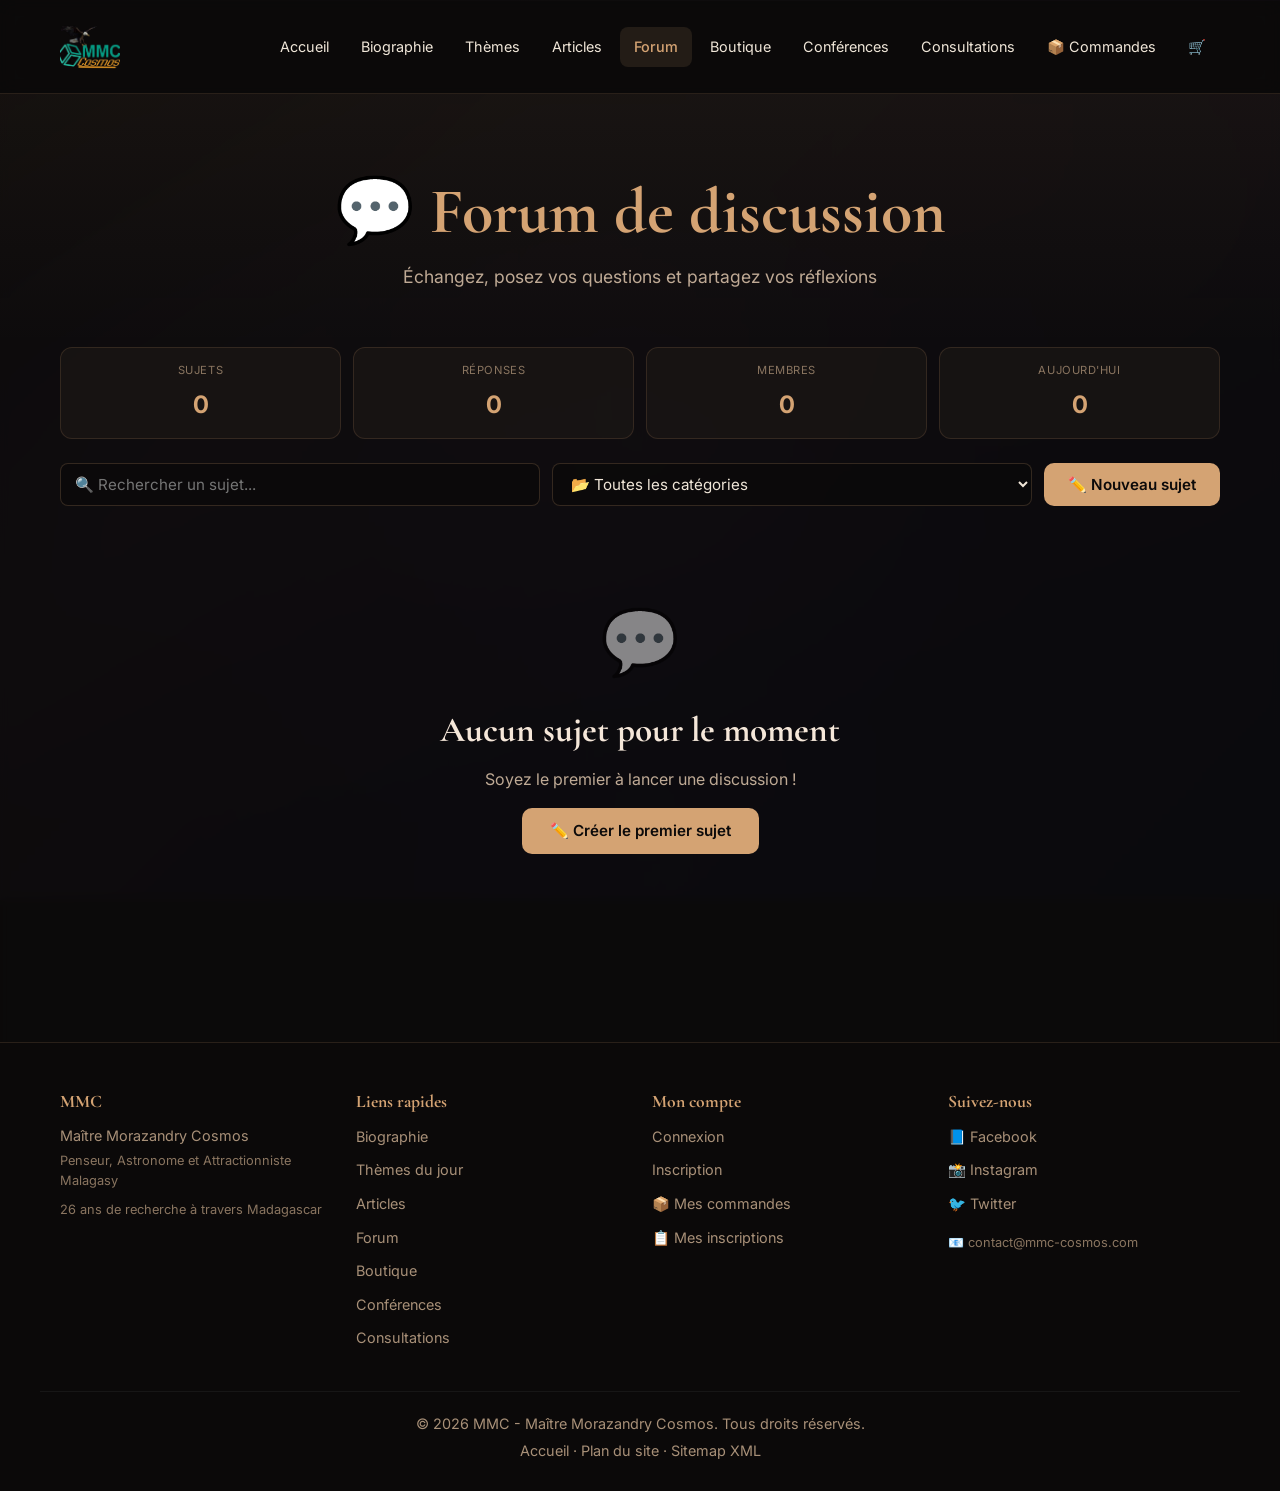
<file: forum.html>
<!DOCTYPE html>
<html lang="fr">
<head>
    <meta charset="UTF-8">
    <meta name="viewport" content="width=device-width, initial-scale=1.0">
    <meta name="description" content="Forum de discussion MMC - Maître Morazandry Cosmos. Échangez sur la cosmologie, la géophysique, la philosophie, la santé naturelle et la sagesse malgache.">
    <meta name="keywords" content="forum Maître Morazandry, discussion cosmologie, débat philosophie, communauté malgache, questions réponses">
    <meta name="author" content="Maître MORAZANDRY">
    <meta name="robots" content="index, follow">

    <!-- Open Graph -->
    <meta property="og:type" content="website">
    <meta property="og:title" content="Forum - MMC - Maître Morazandry Cosmos">
    <meta property="og:description" content="Échangez et débattez sur la cosmologie, la géophysique, la philosophie et la sagesse malgache.">
    <meta property="og:image" content="https://jiressclawer-max.github.io/mmc-cosmos/images/og-image.jpg">
    <meta property="og:url" content="https://jiressclawer-max.github.io/mmc-cosmos/forum.html">
    <meta property="og:site_name" content="MMC - Maître Morazandry Cosmos">

    <!-- Twitter Card -->
    <meta name="twitter:card" content="summary_large_image">
    <meta name="twitter:title" content="Forum - MMC">
    <meta name="twitter:description" content="Forum de discussion de Maître MORAZANDRY.">
    <meta name="twitter:image" content="https://jiressclawer-max.github.io/mmc-cosmos/images/og-image.jpg">

    <title>Forum - MMC - Maître Morazandry Cosmos</title>

    <!-- Canonical -->
    <link rel="canonical" href="https://jiressclawer-max.github.io/mmc-cosmos/forum.html">

    <!-- Favicon -->
    <link rel="icon" type="image/png" href="images/favicon.png">

    <!-- Styles -->
    <link rel="stylesheet" href="css/style.css">
    <link rel="stylesheet" href="css/themes.css">

    <!-- Fonts -->
    <link rel="preconnect" href="https://fonts.googleapis.com">
    <link rel="preconnect" href="https://fonts.gstatic.com" crossorigin>
    <link href="https://fonts.googleapis.com/css2?family=Cormorant+Garamond:wght@400;600;700&family=Inter:wght@300;400;500;600&display=swap" rel="stylesheet">

    <!-- Données structurées Schema.org -->
    <script type="application/ld+json">
    {
        "@context": "https://schema.org",
        "@type": "DiscussionForumPosting",
        "name": "Forum MMC - Maître Morazandry Cosmos",
        "description": "Forum de discussion sur la cosmologie, la géophysique, la philosophie et la sagesse malgache.",
        "url": "https://jiressclawer-max.github.io/mmc-cosmos/forum.html",
        "inLanguage": "fr"
    }
    </script>

    <style>
        /* ===== STATISTIQUES ===== */
        .forum-stats {
            display: grid;
            grid-template-columns: repeat(auto-fit, minmax(140px, 1fr));
            gap: 12px;
            margin-bottom: 24px;
        }

        .forum-stat-card {
            background: rgba(30, 26, 23, 0.6);
            border: 1px solid rgba(212, 163, 115, 0.15);
            border-radius: 12px;
            padding: 14px;
            text-align: center;
        }

        .forum-stat-label {
            font-size: 0.7rem;
            color: #8a7560;
            text-transform: uppercase;
            letter-spacing: 0.05em;
            margin-bottom: 6px;
        }

        .forum-stat-value {
            font-size: 1.5rem;
            font-weight: 700;
            color: #d4a373;
        }

        /* ===== ACTIONS ===== */
        .forum-actions {
            display: flex;
            flex-wrap: wrap;
            justify-content: space-between;
            align-items: center;
            gap: 12px;
            margin-bottom: 24px;
        }

        .forum-filters {
            display: flex;
            flex-wrap: wrap;
            gap: 12px;
            flex: 1;
        }

        .forum-filters input,
        .forum-filters select {
            flex: 1;
            min-width: 180px;
            background: rgba(12, 10, 10, 0.8);
            border: 1px solid rgba(212, 163, 115, 0.2);
            border-radius: 8px;
            padding: 10px 14px;
            color: #f0e6d8;
            font-size: 0.95rem;
            font-family: inherit;
        }

        .forum-filters input:focus,
        .forum-filters select:focus {
            outline: none;
            border-color: #d4a373;
            box-shadow: 0 0 0 3px rgba(212, 163, 115, 0.15);
        }

        .btn-new-topic {
            padding: 12px 24px;
            background: #d4a373;
            color: #0c0a0a;
            border: none;
            border-radius: 10px;
            font-size: 0.95rem;
            font-weight: 600;
            cursor: pointer;
            transition: all 0.2s ease;
            font-family: inherit;
            white-space: nowrap;
        }

        .btn-new-topic:hover {
            background: #e5b888;
            transform: translateY(-2px);
            box-shadow: 0 6px 20px rgba(212, 163, 115, 0.4);
        }

        /* ===== FORMULAIRE DE CRÉATION ===== */
        .new-topic-form {
            display: none;
            background: rgba(30, 26, 23, 0.85);
            border: 1px solid rgba(212, 163, 115, 0.25);
            border-radius: 16px;
            padding: 24px;
            margin-bottom: 32px;
        }

        .new-topic-form.active {
            display: block;
        }

        .new-topic-form h2 {
            font-family: 'Cormorant Garamond', serif;
            font-size: 1.4rem;
            color: #d4a373;
            margin-bottom: 20px;
            padding-bottom: 12px;
            border-bottom: 1px solid rgba(212, 163, 115, 0.15);
        }

        .form-group {
            display: flex;
            flex-direction: column;
            margin-bottom: 16px;
        }

        .form-group label {
            font-size: 0.85rem;
            color: #bfaa95;
            margin-bottom: 6px;
            font-weight: 500;
        }

        .form-group label .required {
            color: #ef4444;
        }

        .form-group input,
        .form-group select,
        .form-group textarea {
            background: rgba(12, 10, 10, 0.6);
            border: 1px solid rgba(212, 163, 115, 0.2);
            border-radius: 8px;
            padding: 10px 14px;
            color: #f0e6d8;
            font-size: 0.95rem;
            font-family: inherit;
            transition: all 0.2s ease;
        }

        .form-group input:focus,
        .form-group select:focus,
        .form-group textarea:focus {
            outline: none;
            border-color: #d4a373;
            box-shadow: 0 0 0 3px rgba(212, 163, 115, 0.15);
        }

        .form-group textarea {
            resize: vertical;
            min-height: 120px;
        }

        .form-actions {
            display: flex;
            gap: 12px;
            flex-wrap: wrap;
        }

        /* ===== LISTE DES SUJETS ===== */
        .topics-list {
            display: flex;
            flex-direction: column;
            gap: 12px;
        }

        .topic-item {
            background: rgba(30, 26, 23, 0.85);
            border: 1px solid rgba(212, 163, 115, 0.15);
            border-radius: 14px;
            padding: 18px 20px;
            transition: all 0.2s ease;
            cursor: pointer;
            display: grid;
            grid-template-columns: 50px 1fr auto;
            gap: 16px;
            align-items: center;
        }

        .topic-item:hover {
            border-color: rgba(212, 163, 115, 0.4);
            background: rgba(212, 163, 115, 0.03);
            transform: translateX(4px);
        }

        .topic-avatar {
            width: 50px;
            height: 50px;
            border-radius: 50%;
            background: linear-gradient(135deg, #d4a373, #8a6d3b);
            display: flex;
            align-items: center;
            justify-content: center;
            font-size: 1.2rem;
            font-weight: 700;
            color: #0c0a0a;
            flex-shrink: 0;
        }

        .topic-content {
            min-width: 0;
        }

        .topic-title {
            font-family: 'Cormorant Garamond', serif;
            font-size: 1.15rem;
            color: #f5e7d9;
            margin: 0 0 6px;
            display: flex;
            align-items: center;
            gap: 8px;
            flex-wrap: wrap;
        }

        .topic-title:hover {
            color: #d4a373;
        }

        .topic-pin {
            font-size: 0.9rem;
        }

        .topic-lock {
            font-size: 0.9rem;
        }

        .topic-preview {
            font-size: 0.85rem;
            color: #a89078;
            line-height: 1.4;
            margin: 0;
            overflow: hidden;
            display: -webkit-box;
            -webkit-line-clamp: 1;
            -webkit-box-orient: vertical;
        }

        .topic-meta {
            font-size: 0.75rem;
            color: #8a7560;
            margin-top: 6px;
            display: flex;
            flex-wrap: wrap;
            gap: 12px;
        }

        .topic-meta-item {
            display: inline-flex;
            align-items: center;
            gap: 4px;
        }

        .topic-category {
            display: inline-block;
            background: rgba(212, 163, 115, 0.12);
            color: #d4a373;
            padding: 2px 10px;
            border-radius: 9999px;
            font-size: 0.7rem;
            font-weight: 600;
            text-transform: uppercase;
            letter-spacing: 0.05em;
            margin-bottom: 6px;
        }

        .topic-stats {
            display: flex;
            flex-direction: column;
            align-items: center;
            gap: 8px;
            text-align: center;
            min-width: 80px;
        }

        .topic-stat-count {
            font-size: 1.2rem;
            font-weight: 700;
            color: #d4a373;
        }

        .topic-stat-label {
            font-size: 0.65rem;
            color: #8a7560;
            text-transform: uppercase;
            letter-spacing: 0.05em;
        }

        /* ===== MODAL DE SUJET ===== */
        .topic-modal-overlay {
            display: none;
            position: fixed;
            inset: 0;
            background: rgba(0, 0, 0, 0.85);
            backdrop-filter: blur(8px);
            z-index: 1000;
            padding: 20px;
            overflow-y: auto;
        }

        .topic-modal-overlay.active {
            display: flex;
            justify-content: center;
            align-items: flex-start;
            padding-top: 60px;
        }

        .topic-modal {
            background: linear-gradient(145deg, #1e1a17 0%, #2a2420 100%);
            border: 1px solid rgba(212, 163, 115, 0.2);
            border-radius: 20px;
            max-width: 800px;
            width: 100%;
            padding: 0;
            overflow: hidden;
            animation: modalIn 0.3s ease;
        }

        @keyframes modalIn {
            from { opacity: 0; transform: translateY(-20px); }
            to { opacity: 1; transform: translateY(0); }
        }

        .topic-modal-header {
            background: rgba(20, 16, 14, 0.8);
            padding: 20px 24px;
            border-bottom: 1px solid rgba(212, 163, 115, 0.15);
            display: flex;
            justify-content: space-between;
            align-items: flex-start;
            gap: 12px;
        }

        .topic-modal-header h2 {
            font-family: 'Cormorant Garamond', serif;
            font-size: 1.4rem;
            color: #d4a373;
            margin: 0;
        }

        .topic-modal-close {
            background: none;
            border: none;
            color: #8a7560;
            font-size: 1.6rem;
            cursor: pointer;
            padding: 0;
            line-height: 1;
            transition: color 0.2s ease;
        }

        .topic-modal-close:hover {
            color: #d4a373;
        }

        .topic-modal-body {
            padding: 24px;
            max-height: 60vh;
            overflow-y: auto;
        }

        /* Posts du topic */
        .post-item {
            display: flex;
            gap: 12px;
            padding: 16px 0;
            border-bottom: 1px solid rgba(212, 163, 115, 0.08);
        }

        .post-item:last-child {
            border-bottom: none;
        }

        .post-avatar {
            width: 40px;
            height: 40px;
            border-radius: 50%;
            background: linear-gradient(135deg, #d4a373, #8a6d3b);
            display: flex;
            align-items: center;
            justify-content: center;
            font-weight: 700;
            color: #0c0a0a;
            flex-shrink: 0;
            font-size: 0.9rem;
        }

        .post-content {
            flex: 1;
            min-width: 0;
        }

        .post-header {
            display: flex;
            flex-wrap: wrap;
            justify-content: space-between;
            align-items: center;
            gap: 8px;
            margin-bottom: 8px;
        }

        .post-author {
            font-weight: 600;
            color: #f0e6d8;
            font-size: 0.9rem;
        }

        .post-date {
            font-size: 0.75rem;
            color: #8a7560;
        }

        .post-text {
            color: #bfaa95;
            font-size: 0.92rem;
            line-height: 1.6;
            white-space: pre-wrap;
            word-wrap: break-word;
        }

        .post-reply-form {
            margin-top: 12px;
            padding-top: 12px;
            border-top: 1px solid rgba(212, 163, 115, 0.08);
        }

        .post-reply-form textarea {
            width: 100%;
            background: rgba(12, 10, 10, 0.6);
            border: 1px solid rgba(212, 163, 115, 0.2);
            border-radius: 8px;
            padding: 10px 14px;
            color: #f0e6d8;
            font-size: 0.9rem;
            font-family: inherit;
            resize: vertical;
            min-height: 80px;
        }

        .post-reply-form textarea:focus {
            outline: none;
            border-color: #d4a373;
        }

        .post-reply-form button {
            margin-top: 8px;
            padding: 8px 16px;
            background: #d4a373;
            color: #0c0a0a;
            border: none;
            border-radius: 8px;
            font-size: 0.85rem;
            font-weight: 600;
            cursor: pointer;
            font-family: inherit;
        }

        .post-reply-form button:hover {
            background: #e5b888;
        }

        /* Aucun sujet */
        .no-topics {
            text-align: center;
            padding: 60px 20px;
            color: #8a7560;
        }

        .no-topics-icon {
            font-size: 4rem;
            margin-bottom: 16px;
            opacity: 0.5;
        }

        /* Toast */
        .mmc-toast {
            position: fixed;
            bottom: 100px;
            right: 30px;
            background: rgba(30, 26, 23, 0.98);
            border: 1px solid rgba(212, 163, 115, 0.3);
            border-radius: 12px;
            padding: 14px 20px;
            display: flex;
            align-items: center;
            gap: 10px;
            color: #f0e6d8;
            font-size: 0.9rem;
            font-weight: 500;
            z-index: 9999;
            opacity: 0;
            transform: translateY(20px);
            transition: all 0.3s ease;
            box-shadow: 0 10px 30px rgba(0, 0, 0, 0.5);
        }

        .mmc-toast.visible {
            opacity: 1;
            transform: translateY(0);
        }

        .mmc-toast-success { border-color: rgba(34, 197, 94, 0.4); }
        .mmc-toast-error { border-color: rgba(239, 68, 68, 0.4); }

        @media (max-width: 700px) {
            .topic-item {
                grid-template-columns: 40px 1fr;
                gap: 12px;
            }

            .topic-avatar {
                width: 40px;
                height: 40px;
                font-size: 1rem;
            }

            .topic-stats {
                grid-column: 2;
                flex-direction: row;
                justify-content: flex-start;
                min-width: 0;
                gap: 16px;
                margin-top: 8px;
            }

            .topic-modal-overlay.active {
                padding-top: 20px;
            }

            .topic-modal-body {
                max-height: 70vh;
            }
        }
    </style>
</head>
<body>

    <!-- ===== FOND COSMIQUE ===== -->
    <div class="cosmic-bg" aria-hidden="true">
        <div class="nebula"></div>
        <div class="stars-layer-1"></div>
        <div class="stars-layer-2"></div>
        <div class="exploration-glow"></div>
    </div>

    <!-- ===== CONTENU ===== -->
    <div class="content-overlay">

        <!-- ===== HEADER ===== -->
        <header class="site-header">
            <div class="container header-inner">
                <div class="logo">
                    <a href="index.html" aria-label="Accueil MMC">
                        <img src="images/logo.png" alt="MMC - Maître Morazandry Cosmos" class="logo-img"
                             width="180" height="60" loading="eager" fetchpriority="high" decoding="async"
                             onerror="this.style.display='none'; this.nextElementSibling.style.display='flex';">
                        <span class="logo-text" style="display:none;">
                            <span class="logo-title">MMC</span>
                            <span class="logo-sub">Maître Morazandry Cosmos</span>
                        </span>
                    </a>
                </div>

                <nav class="main-nav" aria-label="Navigation principale">
                    <a href="index.html" class="nav-link">Accueil</a>
                    <a href="biographie.html" class="nav-link">Biographie</a>
                    <a href="themes/index.html" class="nav-link">Thèmes</a>
                    <a href="articles.html" class="nav-link">Articles</a>
                    <a href="forum.html" class="nav-link active">Forum</a>
                    <a href="boutique.html" class="nav-link">Boutique</a>
                    <a href="conferences.html" class="nav-link">Conférences</a>
                    <a href="consultations.html" class="nav-link">Consultations</a>
                    <a href="mes-commandes.html" class="nav-link" aria-label="Mes commandes">📦 Commandes</a>
                    <a href="panier.html" class="nav-link cart-link" aria-label="Panier">🛒 <span class="cart-count">0</span></a>
                </nav>

                <button class="mobile-toggle" aria-label="Menu" onclick="toggleMenu()">☰</button>
            </div>

            <div class="mobile-menu" id="mobileMenu">
                <a href="index.html">Accueil</a>
                <a href="biographie.html">Biographie</a>
                <a href="themes/index.html">Thèmes du jour</a>
                <a href="articles.html">Articles</a>
                <a href="forum.html">Forum</a>
                <a href="boutique.html">Boutique</a>
                <a href="conferences.html">Conférences</a>
                <a href="consultations.html">Consultations</a>
                <a href="mes-commandes.html">📦 Mes commandes</a>
                <a href="panier.html">🛒 Panier</a>
            </div>
        </header>

        <!-- ===== BANNIÈRE ===== -->
        <section class="page-banner">
            <div class="container">
                <h1 class="page-title">💬 Forum de discussion</h1>
                <p class="page-subtitle">Échangez, posez vos questions et partagez vos réflexions</p>
            </div>
        </section>

        <!-- ===== CONTENU ===== -->
        <section class="section" style="padding-top: 0;">
            <div class="container">

                <!-- Statistiques -->
                <div class="forum-stats">
                    <div class="forum-stat-card">
                        <div class="forum-stat-label">Sujets</div>
                        <div class="forum-stat-value" id="stat-topics">0</div>
                    </div>
                    <div class="forum-stat-card">
                        <div class="forum-stat-label">Réponses</div>
                        <div class="forum-stat-value" id="stat-replies">0</div>
                    </div>
                    <div class="forum-stat-card">
                        <div class="forum-stat-label">Membres</div>
                        <div class="forum-stat-value" id="stat-members">0</div>
                    </div>
                    <div class="forum-stat-card">
                        <div class="forum-stat-label">Aujourd'hui</div>
                        <div class="forum-stat-value" id="stat-today">0</div>
                    </div>
                </div>

                <!-- Actions -->
                <div class="forum-actions">
                    <div class="forum-filters">
                        <input type="text" id="forum-search" placeholder="🔍 Rechercher un sujet..." aria-label="Rechercher un sujet">
                        <select id="forum-category" aria-label="Filtrer par catégorie">
                            <option value="">📂 Toutes les catégories</option>
                            <option value="Cosmologie">🌌 Cosmologie</option>
                            <option value="Géophysique">🌍 Géophysique</option>
                            <option value="Biologie">🧬 Biologie</option>
                            <option value="Philosophie">📚 Philosophie</option>
                            <option value="Sagesse Malgache">🇲🇬 Sagesse Malgache</option>
                            <option value="Environnement">🌿 Environnement</option>
                            <option value="Santé">💊 Santé naturelle</option>
                            <option value="Autres">💡 Autres</option>
                        </select>
                    </div>
                    <button class="btn-new-topic" onclick="toggleNewTopicForm()">
                        ✏️ Nouveau sujet
                    </button>
                </div>

                <!-- Formulaire nouveau sujet -->
                <div class="new-topic-form" id="new-topic-form">
                    <h2>✏️ Créer un nouveau sujet</h2>
                    <form onsubmit="submitTopic(event)">
                        <div class="form-group">
                            <label for="topic-author">Votre nom <span class="required">*</span></label>
                            <input type="text" id="topic-author" required placeholder="Ex: Rakoto Jean" maxlength="50">
                        </div>

                        <div class="form-group">
                            <label for="topic-category-select">Catégorie <span class="required">*</span></label>
                            <select id="topic-category-select" required>
                                <option value="">-- Choisir une catégorie --</option>
                                <option value="Cosmologie">🌌 Cosmologie</option>
                                <option value="Géophysique">🌍 Géophysique</option>
                                <option value="Biologie">🧬 Biologie</option>
                                <option value="Philosophie">📚 Philosophie</option>
                                <option value="Sagesse Malgache">🇲🇬 Sagesse Malgache</option>
                                <option value="Environnement">🌿 Environnement</option>
                                <option value="Santé">💊 Santé naturelle</option>
                                <option value="Autres">💡 Autres</option>
                            </select>
                        </div>

                        <div class="form-group">
                            <label for="topic-title">Titre du sujet <span class="required">*</span></label>
                            <input type="text" id="topic-title" required placeholder="Ex: Comment comprendre le Climat Cosmique ?" maxlength="150">
                        </div>

                        <div class="form-group">
                            <label for="topic-message">Votre message <span class="required">*</span></label>
                            <textarea id="topic-message" required placeholder="Décrivez votre question, votre réflexion ou votre sujet de discussion..." maxlength="2000"></textarea>
                        </div>

                        <div class="form-actions">
                            <button type="submit" class="btn btn-primary">📩 Publier le sujet</button>
                            <button type="button" class="btn btn-secondary" onclick="toggleNewTopicForm()">Annuler</button>
                        </div>
                    </form>
                </div>

                <!-- Liste des sujets -->
                <div id="topics-list" class="topics-list"></div>

                <!-- Aucun sujet -->
                <div id="no-topics" class="no-topics" style="display: none;">
                    <div class="no-topics-icon">💬</div>
                    <h2>Aucun sujet pour le moment</h2>
                    <p>Soyez le premier à lancer une discussion !</p>
                    <button class="btn btn-primary" onclick="toggleNewTopicForm()">✏️ Créer le premier sujet</button>
                </div>

            </div>
        </section>

        <!-- ===== FOOTER ===== -->
        <footer class="site-footer">
            <div class="container footer-grid">
                <div>
                    <h4>MMC</h4>
                    <p>Maître Morazandry Cosmos</p>
                    <p class="footer-sub">Penseur, Astronome et Attractionniste Malagasy</p>
                    <p class="footer-small">26 ans de recherche à travers Madagascar</p>
                </div>
                <div>
                    <h4>Liens rapides</h4>
                    <ul>
                        <li><a href="biographie.html">Biographie</a></li>
                        <li><a href="themes/index.html">Thèmes du jour</a></li>
                        <li><a href="articles.html">Articles</a></li>
                        <li><a href="forum.html">Forum</a></li>
                        <li><a href="boutique.html">Boutique</a></li>
                        <li><a href="conferences.html">Conférences</a></li>
                        <li><a href="consultations.html">Consultations</a></li>
                    </ul>
                </div>
                <div>
                    <h4>Mon compte</h4>
                    <ul>
                        <li><a href="connexion.html">Connexion</a></li>
                        <li><a href="inscription.html">Inscription</a></li>
                        <li><a href="mes-commandes.html">📦 Mes commandes</a></li>
                        <li><a href="mes-inscriptions.html">📋 Mes inscriptions</a></li>
                    </ul>
                </div>
                <div>
                    <h4>Suivez-nous</h4>
                    <ul>
                        <li><a href="#" aria-label="Facebook">📘 Facebook</a></li>
                        <li><a href="#" aria-label="Instagram">📸 Instagram</a></li>
                        <li><a href="#" aria-label="Twitter">🐦 Twitter</a></li>
                    </ul>
                    <p class="footer-small">📧 contact@mmc-cosmos.com</p>
                </div>
            </div>
            <div class="container footer-bottom">
                <p>© <span class="current-year">2026</span> MMC - Maître Morazandry Cosmos. Tous droits réservés.</p>
                <p>
                    <a href="index.html">Accueil</a> ·
                    <a href="sitemap.html">Plan du site</a> ·
                    <a href="sitemap.xml">Sitemap XML</a>
                </p>
            </div>
        </footer>

    </div>

    <!-- ===== MODAL SUJET ===== -->
    <div class="topic-modal-overlay" id="topic-modal" onclick="if(event.target === this) closeTopicModal()">
        <div class="topic-modal">
            <div class="topic-modal-header">
                <h2 id="modal-title">Titre du sujet</h2>
                <button class="topic-modal-close" onclick="closeTopicModal()" aria-label="Fermer">×</button>
            </div>
            <div class="topic-modal-body" id="modal-body">
                <!-- Contenu rempli par JS -->
            </div>
        </div>
    </div>

    <!-- ===== SCRIPTS ===== -->
    <script src="js/script.js"></script>

    <!-- ===== SCRIPT DU FORUM ===== -->
    <script>
        const FORUM_KEY = 'mmc_forum_topics';
        const CART_KEY = 'mmc_cart';

        let allTopics = [];

        /* ================================================================
           UTILITAIRES
           ================================================================ */
        function getTopics() {
            try {
                return JSON.parse(localStorage.getItem(FORUM_KEY) || '[]');
            } catch (e) {
                return [];
            }
        }

        function saveTopics(topics) {
            localStorage.setItem(FORUM_KEY, JSON.stringify(topics));
        }

        function updateCartCounters() {
            try {
                const cart = JSON.parse(localStorage.getItem(CART_KEY) || '[]');
                const total = cart.reduce((sum, item) => sum + item.quantite, 0);
                document.querySelectorAll('.cart-count').forEach(el => {
                    el.textContent = total;
                    el.style.display = total > 0 ? 'inline-block' : 'none';
                });
            } catch (e) {}
        }

        function formatDate(dateString) {
            if (!dateString) return '';
            const date = new Date(dateString);
            const now = new Date();
            const diffMs = now - date;
            const diffMin = Math.floor(diffMs / 60000);
            const diffH = Math.floor(diffMs / 3600000);
            const diffD = Math.floor(diffMs / 86400000);

            if (diffMin < 1) return 'à l\'instant';
            if (diffMin < 60) return `il y a ${diffMin} min`;
            if (diffH < 24) return `il y a ${diffH} h`;
            if (diffD < 7) return `il y a ${diffD} j`;
            return date.toLocaleDateString('fr-FR', { day: 'numeric', month: 'short', year: 'numeric' });
        }

        function escapeHtml(text) {
            if (text === null || text === undefined) return '';
            const div = document.createElement('div');
            div.textContent = String(text);
            return div.innerHTML;
        }

        function getInitials(name) {
            if (!name) return '?';
            const parts = name.trim().split(/\s+/);
            if (parts.length === 1) return parts[0].substring(0, 2).toUpperCase();
            return (parts[0][0] + parts[parts.length - 1][0]).toUpperCase();
        }

        function showToast(message, type = 'success') {
            document.querySelectorAll('.mmc-toast').forEach(t => t.remove());
            const toast = document.createElement('div');
            toast.className = 'mmc-toast mmc-toast-' + type;
            toast.innerHTML = `<span>${type === 'success' ? '✅' : '❌'}</span><span>${escapeHtml(message)}</span>`;
            document.body.appendChild(toast);
            setTimeout(() => toast.classList.add('visible'), 10);
            setTimeout(() => {
                toast.classList.remove('visible');
                setTimeout(() => toast.remove(), 300);
            }, 3000);
        }

        /* ================================================================
           STATISTIQUES
           ================================================================ */
        function updateStats(topics) {
            const totalReplies = topics.reduce((sum, t) => sum + (t.posts ? t.posts.length - 1 : 0), 0);

            // Membres uniques
            const members = new Set();
            topics.forEach(t => {
                if (t.author) members.add(t.author);
                if (t.posts) t.posts.forEach(p => { if (p.author) members.add(p.author); });
            });

            // Sujets créés aujourd'hui
            const today = new Date().toDateString();
            const todayCount = topics.filter(t => new Date(t.date).toDateString() === today).length;

            document.getElementById('stat-topics').textContent = topics.length;
            document.getElementById('stat-replies').textContent = totalReplies;
            document.getElementById('stat-members').textContent = members.size;
            document.getElementById('stat-today').textContent = todayCount;
        }

        /* ================================================================
           AFFICHAGE DES SUJETS
           ================================================================ */
        function renderTopics(filtered = null) {
            const topics = filtered || allTopics;
            const list = document.getElementById('topics-list');
            const noTopics = document.getElementById('no-topics');

            if (topics.length === 0) {
                list.innerHTML = '';
                noTopics.style.display = 'block';
                return;
            }

            noTopics.style.display = 'none';

            // Trier : épinglés en premier, puis par date décroissante
            const sorted = topics.slice().sort((a, b) => {
                if (a.pinned && !b.pinned) return -1;
                if (!a.pinned && b.pinned) return 1;
                return new Date(b.date) - new Date(a.date);
            });

            list.innerHTML = '';

            sorted.forEach(topic => {
                const repliesCount = topic.posts ? Math.max(0, topic.posts.length - 1) : 0;
                const lastPost = topic.posts && topic.posts.length > 0 ? topic.posts[topic.posts.length - 1] : null;

                const item = document.createElement('div');
                item.className = 'topic-item';
                item.onclick = () => openTopic(topic.id);

                item.innerHTML = `
                    <div class="topic-avatar">${getInitials(topic.author)}</div>
                    <div class="topic-content">
                        <div class="topic-category">${escapeHtml(topic.category)}</div>
                        <h3 class="topic-title">
                            ${topic.pinned ? '<span class="topic-pin" title="Épinglé">📌</span>' : ''}
                            ${topic.locked ? '<span class="topic-lock" title="Verrouillé">🔒</span>' : ''}
                            ${escapeHtml(topic.title)}
                        </h3>
                        <p class="topic-preview">${escapeHtml(topic.message).substring(0, 120)}${topic.message.length > 120 ? '...' : ''}</p>
                        <div class="topic-meta">
                            <span class="topic-meta-item">👤 ${escapeHtml(topic.author)}</span>
                            <span class="topic-meta-item">📅 ${formatDate(topic.date)}</span>
                            ${lastPost ? `<span class="topic-meta-item">💬 Dernière réponse ${formatDate(lastPost.date)}</span>` : ''}
                        </div>
                    </div>
                    <div class="topic-stats">
                        <div>
                            <div class="topic-stat-count">${repliesCount}</div>
                            <div class="topic-stat-label">Réponses</div>
                        </div>
                    </div>
                `;
                list.appendChild(item);
            });
        }

        /* ================================================================
           CRÉATION DE SUJET
           ================================================================ */
        function toggleNewTopicForm() {
            const form = document.getElementById('new-topic-form');
            form.classList.toggle('active');
            if (form.classList.contains('active')) {
                form.scrollIntoView({ behavior: 'smooth', block: 'start' });
            }
        }

        function submitTopic(event) {
            event.preventDefault();

            const author = document.getElementById('topic-author').value.trim();
            const category = document.getElementById('topic-category-select').value;
            const title = document.getElementById('topic-title').value.trim();
            const message = document.getElementById('topic-message').value.trim();

            if (!author || !category || !title || !message) {
                showToast('Veuillez remplir tous les champs', 'error');
                return;
            }

            const topic = {
                id: 'TOPIC-' + Date.now().toString(36).toUpperCase(),
                author: author,
                category: category,
                title: title,
                message: message,
                date: new Date().toISOString(),
                pinned: false,
                locked: false,
                views: 0,
                posts: [
                    {
                        id: 'POST-1',
                        author: author,
                        message: message,
                        date: new Date().toISOString()
                    }
                ]
            };

            const topics = getTopics();
            topics.push(topic);
            saveTopics(topics);

            allTopics = topics;
            updateStats(topics);
            renderTopics();

            // Réinitialiser le formulaire
            document.getElementById('topic-author').value = '';
            document.getElementById('topic-category-select').value = '';
            document.getElementById('topic-title').value = '';
            document.getElementById('topic-message').value = '';
            document.getElementById('new-topic-form').classList.remove('active');

            showToast('Sujet publié avec succès !');
        }

        /* ================================================================
           OUVERTURE D'UN SUJET
           ================================================================ */
        function openTopic(topicId) {
            const topic = allTopics.find(t => t.id === topicId);
            if (!topic) return;

            // Incrémenter les vues
            topic.views = (topic.views || 0) + 1;
            const topics = getTopics();
            const idx = topics.findIndex(t => t.id === topicId);
            if (idx !== -1) {
                topics[idx].views = topic.views;
                saveTopics(topics);
            }

            const modal = document.getElementById('topic-modal');
            const modalTitle = document.getElementById('modal-title');
            const modalBody = document.getElementById('modal-body');

            modalTitle.textContent = topic.title;

            // Posts
            let postsHtml = topic.posts.map((post, index) => `
                <div class="post-item">
                    <div class="post-avatar">${getInitials(post.author)}</div>
                    <div class="post-content">
                        <div class="post-header">
                            <span class="post-author">${escapeHtml(post.author)}${index === 0 ? ' 👑 (Auteur)' : ''}</span>
                            <span class="post-date">${formatDate(post.date)}</span>
                        </div>
                        <div class="post-text">${escapeHtml(post.message)}</div>
                    </div>
                </div>
            `).join('');

            // Formulaire de réponse (si non verrouillé)
            const replyFormHtml = !topic.locked ? `
                <div class="post-reply-form">
                    <input type="text" id="reply-author" placeholder="Votre nom..." style="width: 100%; margin-bottom: 8px; background: rgba(12, 10, 10, 0.6); border: 1px solid rgba(212, 163, 115, 0.2); border-radius: 8px; padding: 10px 14px; color: #f0e6d8; font-family: inherit;" maxlength="50">
                    <textarea id="reply-message" placeholder="Votre réponse..." maxlength="2000"></textarea>
                    <button onclick="submitReply('${topic.id}')">📩 Publier la réponse</button>
                </div>
            ` : `
                <div style="text-align: center; padding: 20px; color: #8a7560; background: rgba(12, 10, 10, 0.5); border-radius: 8px; margin-top: 16px;">
                    🔒 Ce sujet est verrouillé. Vous ne pouvez plus répondre.
                </div>
            `;

            modalBody.innerHTML = `
                <div style="background: rgba(20, 16, 14, 0.6); padding: 16px; border-radius: 10px; margin-bottom: 20px; display: flex; gap: 12px; align-items: center; flex-wrap: wrap;">
                    <span class="topic-category">${escapeHtml(topic.category)}</span>
                    <span style="font-size: 0.85rem; color: #8a7560;">👁️ ${topic.views || 0} vues</span>
                    <span style="font-size: 0.85rem; color: #8a7560;">💬 ${topic.posts.length - 1} réponses</span>
                    <span style="font-size: 0.85rem; color: #8a7560;">📅 ${formatDate(topic.date)}</span>
                </div>

                ${postsHtml}
                ${replyFormHtml}
            `;

            modal.classList.add('active');
            document.body.style.overflow = 'hidden';
        }

        function closeTopicModal() {
            document.getElementById('topic-modal').classList.remove('active');
            document.body.style.overflow = '';
        }

        /* ================================================================
           RÉPONSE À UN SUJET
           ================================================================ */
        function submitReply(topicId) {
            const authorInput = document.getElementById('reply-author');
            const messageInput = document.getElementById('reply-message');

            const author = authorInput.value.trim();
            const message = messageInput.value.trim();

            if (!author || !message) {
                showToast('Veuillez remplir votre nom et votre message', 'error');
                return;
            }

            const topics = getTopics();
            const topic = topics.find(t => t.id === topicId);
            if (!topic) return;

            topic.posts.push({
                id: 'POST-' + Date.now().toString(36).toUpperCase(),
                author: author,
                message: message,
                date: new Date().toISOString()
            });

            saveTopics(topics);
            allTopics = topics;

            showToast('Réponse publiée !');
            openTopic(topicId); // Recharger le modal
            renderTopics(); // Mettre à jour la liste
        }

        /* ================================================================
           FILTRES
           ================================================================ */
        function applyFilters() {
            const search = document.getElementById('forum-search').value.toLowerCase().trim();
            const category = document.getElementById('forum-category').value;

            const filtered = allTopics.filter(topic => {
                if (category && topic.category !== category) return false;
                if (search) {
                    const text = (topic.title + ' ' + topic.message + ' ' + topic.author).toLowerCase();
                    if (!text.includes(search)) return false;
                }
                return true;
            });

            renderTopics(filtered);
        }

        /* ================================================================
           INITIALISATION
           ================================================================ */
        document.addEventListener('DOMContentLoaded', function () {
            updateCartCounters();

            allTopics = getTopics();
            updateStats(allTopics);
            renderTopics();

            // Filtres
            document.getElementById('forum-search').addEventListener('input', applyFilters);
            document.getElementById('forum-category').addEventListener('change', applyFilters);

            // Fermer le modal avec Échap
            document.addEventListener('keydown', function (e) {
                if (e.key === 'Escape') closeTopicModal();
            });
        });
    </script>

</body>
</html>
</file>
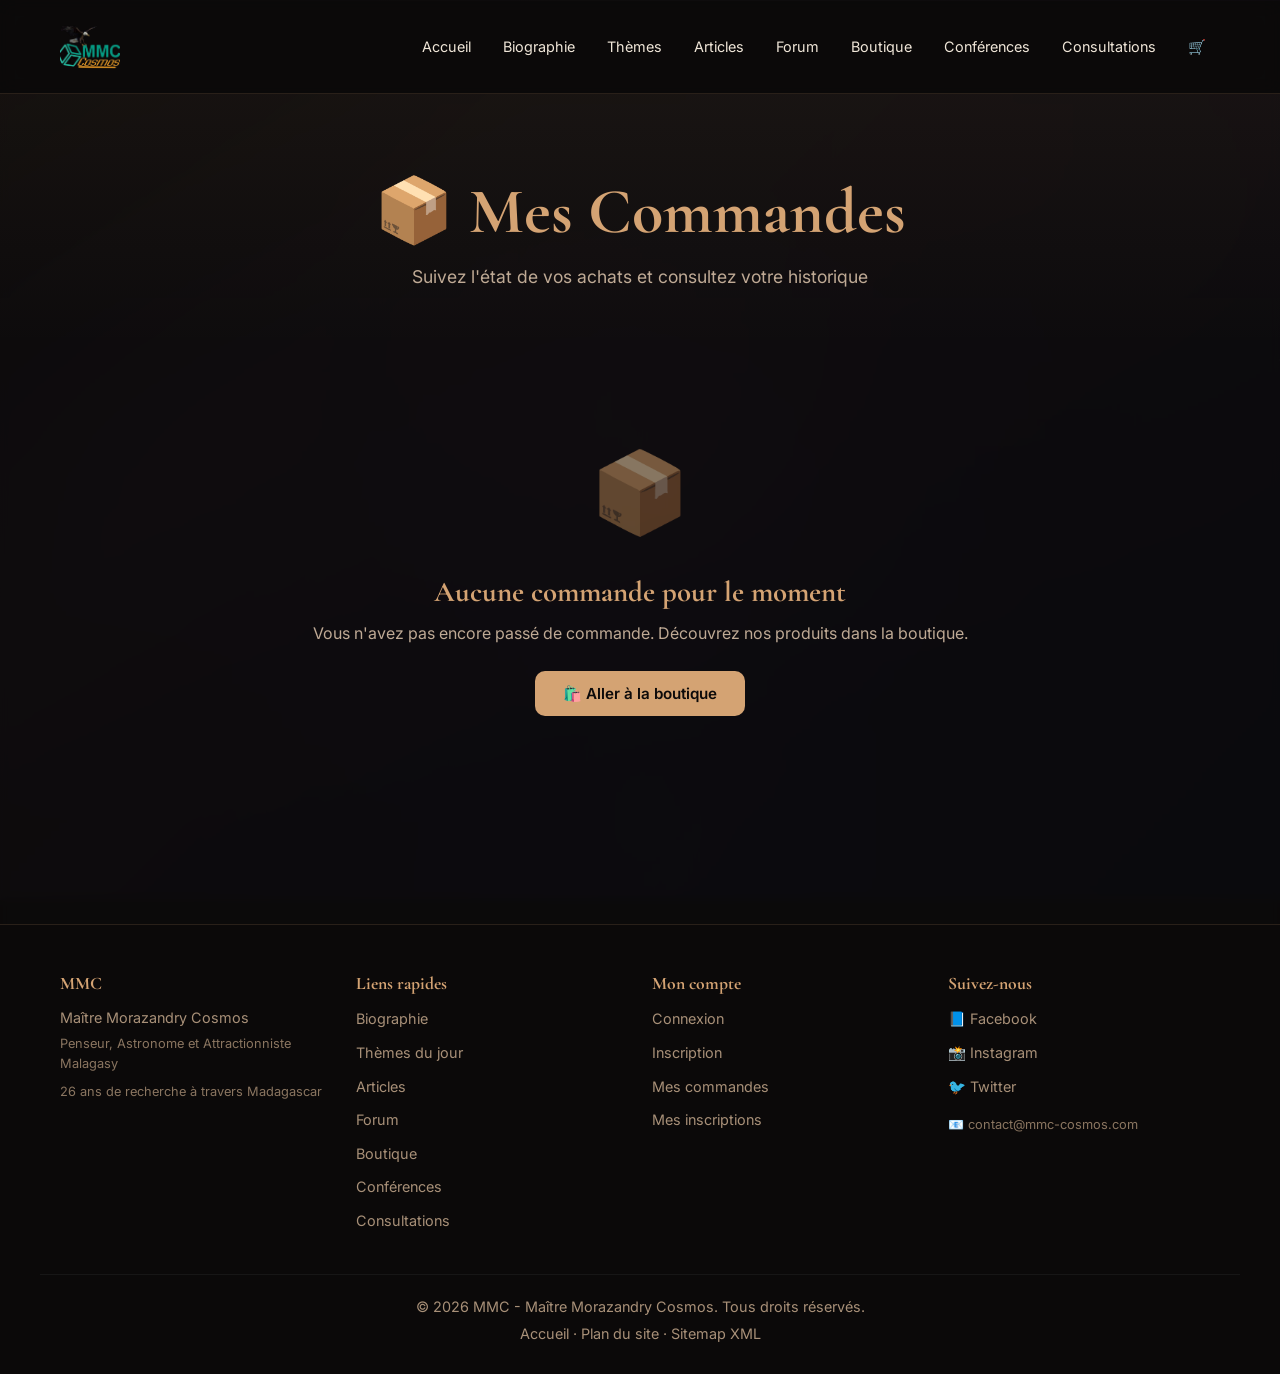
<file: mes-commandes.html>
<!DOCTYPE html>
<html lang="fr">
<head>
    <meta charset="UTF-8">
    <meta name="viewport" content="width=device-width, initial-scale=1.0">
    <meta name="description" content="Historique de vos commandes MMC - Maître Morazandry Cosmos. Suivez l'état de vos achats de livres, soins naturels et remèdes.">
    <meta name="robots" content="noindex, nofollow">

    <title>Mes Commandes - MMC - Maître Morazandry Cosmos</title>

    <!-- Favicon -->
    <link rel="icon" type="image/png" href="images/favicon.png">

    <!-- Styles -->
    <link rel="stylesheet" href="css/style.css">
    <link rel="stylesheet" href="css/themes.css">

    <!-- Fonts -->
    <link rel="preconnect" href="https://fonts.googleapis.com">
    <link rel="preconnect" href="https://fonts.gstatic.com" crossorigin>
    <link href="https://fonts.googleapis.com/css2?family=Cormorant+Garamond:wght@400;600;700&family=Inter:wght@300;400;500;600&display=swap" rel="stylesheet">

    <style>
        /* ===== LISTE DES COMMANDES ===== */
        .orders-list {
            display: flex;
            flex-direction: column;
            gap: 16px;
        }

        .order-card {
            background: rgba(30, 26, 23, 0.85);
            border: 1px solid rgba(212, 163, 115, 0.15);
            border-radius: 16px;
            overflow: hidden;
            transition: all 0.3s ease;
        }

        .order-card:hover {
            border-color: rgba(212, 163, 115, 0.3);
        }

        /* En-tête de commande */
        .order-header {
            display: flex;
            flex-wrap: wrap;
            justify-content: space-between;
            align-items: center;
            gap: 12px;
            padding: 18px 24px;
            background: rgba(20, 16, 14, 0.6);
            border-bottom: 1px solid rgba(212, 163, 115, 0.1);
            cursor: pointer;
            transition: background 0.2s ease;
        }

        .order-header:hover {
            background: rgba(212, 163, 115, 0.05);
        }

        .order-ref {
            font-family: 'Courier New', monospace;
            font-size: 1.05rem;
            font-weight: 700;
            color: #d4a373;
            letter-spacing: 0.5px;
        }

        .order-date {
            font-size: 0.85rem;
            color: #8a7560;
            margin-top: 2px;
        }

        .order-meta {
            display: flex;
            align-items: center;
            gap: 16px;
            flex-wrap: wrap;
        }

        .order-total {
            font-size: 1.15rem;
            font-weight: 700;
            color: #d4a373;
        }

        /* Badges de statut */
        .order-status {
            font-size: 0.7rem;
            font-weight: 700;
            padding: 5px 12px;
            border-radius: 9999px;
            text-transform: uppercase;
            letter-spacing: 0.05em;
            white-space: nowrap;
        }

        .status-en_attente {
            background: rgba(245, 158, 11, 0.15);
            color: #f59e0b;
            border: 1px solid rgba(245, 158, 11, 0.3);
        }

        .status-payee {
            background: rgba(34, 197, 94, 0.15);
            color: #22c55e;
            border: 1px solid rgba(34, 197, 94, 0.3);
        }

        .status-expediee {
            background: rgba(59, 130, 246, 0.15);
            color: #3b82f6;
            border: 1px solid rgba(59, 130, 246, 0.3);
        }

        .status-livree {
            background: rgba(139, 92, 246, 0.15);
            color: #a78bfa;
            border: 1px solid rgba(139, 92, 246, 0.3);
        }

        .status-annulee {
            background: rgba(239, 68, 68, 0.15);
            color: #ef4444;
            border: 1px solid rgba(239, 68, 68, 0.3);
        }

        .order-toggle-icon {
            font-size: 1.2rem;
            color: #d4a373;
            transition: transform 0.3s ease;
        }

        .order-card.expanded .order-toggle-icon {
            transform: rotate(180deg);
        }

        /* Détail de commande */
        .order-detail {
            display: none;
            padding: 24px;
        }

        .order-card.expanded .order-detail {
            display: block;
        }

        .order-detail-section {
            margin-bottom: 24px;
        }

        .order-detail-section:last-child {
            margin-bottom: 0;
        }

        .order-detail-section h3 {
            font-family: 'Cormorant Garamond', serif;
            font-size: 1.05rem;
            color: #d4a373;
            margin-bottom: 12px;
            padding-bottom: 6px;
            border-bottom: 1px solid rgba(212, 163, 115, 0.1);
        }

        /* Articles commandés */
        .order-items {
            display: flex;
            flex-direction: column;
            gap: 10px;
        }

        .order-item {
            display: grid;
            grid-template-columns: 50px 1fr auto auto;
            gap: 12px;
            align-items: center;
            padding: 10px 0;
            border-bottom: 1px solid rgba(212, 163, 115, 0.05);
        }

        .order-item:last-child {
            border-bottom: none;
        }

        .order-item-image {
            width: 50px;
            height: 50px;
            border-radius: 8px;
            background: linear-gradient(135deg, #1a1418, #2a1f1a);
            display: flex;
            align-items: center;
            justify-content: center;
            font-size: 1.5rem;
            color: #d4a373;
            overflow: hidden;
        }

        .order-item-image img {
            width: 100%;
            height: 100%;
            object-fit: cover;
        }

        .order-item-info h4 {
            font-family: 'Cormorant Garamond', serif;
            font-size: 0.95rem;
            color: #f5e7d9;
            margin: 0 0 2px;
        }

        .order-item-info p {
            font-size: 0.75rem;
            color: #8a7560;
            margin: 0;
        }

        .order-item-qty {
            font-size: 0.85rem;
            color: #a89078;
            text-align: center;
            min-width: 40px;
        }

        .order-item-price {
            font-size: 0.95rem;
            font-weight: 600;
            color: #d4a373;
            text-align: right;
            min-width: 90px;
        }

        /* Informations client */
        .order-info-grid {
            display: grid;
            grid-template-columns: 1fr 1fr;
            gap: 16px;
        }

        .info-block {
            background: rgba(12, 10, 10, 0.4);
            padding: 14px 16px;
            border-radius: 10px;
            border: 1px solid rgba(212, 163, 115, 0.08);
        }

        .info-block-label {
            font-size: 0.7rem;
            color: #8a7560;
            text-transform: uppercase;
            letter-spacing: 0.05em;
            margin-bottom: 6px;
            font-weight: 600;
        }

        .info-block-value {
            font-size: 0.9rem;
            color: #f0e6d8;
            line-height: 1.5;
        }

        /* Récapitulatif des totaux */
        .order-totals {
            background: rgba(12, 10, 10, 0.4);
            border-radius: 10px;
            padding: 16px;
            border: 1px solid rgba(212, 163, 115, 0.08);
        }

        .order-total-line {
            display: flex;
            justify-content: space-between;
            padding: 6px 0;
            font-size: 0.9rem;
            color: #bfaa95;
        }

        .order-total-line.total {
            font-size: 1.15rem;
            font-weight: 700;
            color: #d4a373;
            padding-top: 10px;
            margin-top: 8px;
            border-top: 1px solid rgba(212, 163, 115, 0.15);
        }

        /* Actions */
        .order-actions {
            display: flex;
            flex-wrap: wrap;
            gap: 10px;
            margin-top: 16px;
            padding-top: 16px;
            border-top: 1px solid rgba(212, 163, 115, 0.1);
        }

        .order-actions .btn {
            padding: 8px 16px;
            font-size: 0.85rem;
        }

        /* Filtres */
        .orders-filters {
            display: flex;
            flex-wrap: wrap;
            gap: 12px;
            margin-bottom: 32px;
            padding: 20px;
            background: rgba(30, 26, 23, 0.6);
            border-radius: 12px;
            border: 1px solid rgba(212, 163, 115, 0.15);
        }

        .orders-filters input,
        .orders-filters select {
            flex: 1;
            min-width: 180px;
            background: rgba(12, 10, 10, 0.8);
            border: 1px solid rgba(212, 163, 115, 0.2);
            border-radius: 8px;
            padding: 10px 14px;
            color: #f0e6d8;
            font-size: 0.95rem;
            font-family: inherit;
        }

        .orders-filters input:focus,
        .orders-filters select:focus {
            outline: none;
            border-color: #d4a373;
            box-shadow: 0 0 0 3px rgba(212, 163, 115, 0.15);
        }

        /* Aucune commande */
        .no-orders {
            text-align: center;
            padding: 80px 20px;
            color: #8a7560;
        }

        .no-orders-icon {
            font-size: 5rem;
            margin-bottom: 20px;
            opacity: 0.5;
        }

        .no-orders h2 {
            font-family: 'Cormorant Garamond', serif;
            font-size: 1.8rem;
            color: #d4a373;
            margin-bottom: 12px;
        }

        .no-orders p {
            margin-bottom: 24px;
        }

        /* Résumé stats */
        .orders-stats {
            display: grid;
            grid-template-columns: repeat(auto-fit, minmax(140px, 1fr));
            gap: 12px;
            margin-bottom: 24px;
        }

        .stat-card {
            background: rgba(30, 26, 23, 0.6);
            border: 1px solid rgba(212, 163, 115, 0.15);
            border-radius: 12px;
            padding: 14px;
            text-align: center;
        }

        .stat-label {
            font-size: 0.7rem;
            color: #8a7560;
            text-transform: uppercase;
            letter-spacing: 0.05em;
            margin-bottom: 6px;
        }

        .stat-value {
            font-size: 1.4rem;
            font-weight: 700;
            color: #d4a373;
        }

        /* Toast */
        .mmc-toast {
            position: fixed;
            bottom: 100px;
            right: 30px;
            background: rgba(30, 26, 23, 0.98);
            border: 1px solid rgba(212, 163, 115, 0.3);
            border-radius: 12px;
            padding: 14px 20px;
            display: flex;
            align-items: center;
            gap: 10px;
            color: #f0e6d8;
            font-size: 0.9rem;
            font-weight: 500;
            z-index: 9999;
            opacity: 0;
            transform: translateY(20px);
            transition: all 0.3s ease;
            box-shadow: 0 10px 30px rgba(0, 0, 0, 0.5);
        }

        .mmc-toast.visible {
            opacity: 1;
            transform: translateY(0);
        }

        .mmc-toast-success { border-color: rgba(34, 197, 94, 0.4); }
        .mmc-toast-error { border-color: rgba(239, 68, 68, 0.4); }

        /* Responsive */
        @media (max-width: 700px) {
            .order-info-grid {
                grid-template-columns: 1fr;
            }

            .order-item {
                grid-template-columns: 40px 1fr;
                gap: 8px;
            }

            .order-item-image {
                width: 40px;
                height: 40px;
                font-size: 1.2rem;
            }

            .order-item-qty,
            .order-item-price {
                grid-column: 2;
                text-align: left;
            }

            .order-header {
                padding: 14px 16px;
            }

            .order-detail {
                padding: 16px;
            }

            .order-ref {
                font-size: 0.9rem;
            }

            .order-meta {
                gap: 10px;
            }
        }
    </style>
</head>
<body>

    <!-- ===== FOND COSMIQUE ===== -->
    <div class="cosmic-bg" aria-hidden="true">
        <div class="nebula"></div>
        <div class="stars-layer-1"></div>
        <div class="stars-layer-2"></div>
        <div class="exploration-glow"></div>
    </div>

    <!-- ===== CONTENU ===== -->
    <div class="content-overlay">

        <!-- ===== HEADER ===== -->
        <header class="site-header">
            <div class="container header-inner">
                <div class="logo">
                    <a href="index.html" aria-label="Accueil MMC">
                        <img src="images/logo.png" alt="MMC - Maître Morazandry Cosmos" class="logo-img"
                             width="180" height="60" loading="eager" fetchpriority="high" decoding="async"
                             onerror="this.style.display='none'; this.nextElementSibling.style.display='flex';">
                        <span class="logo-text" style="display:none;">
                            <span class="logo-title">MMC</span>
                            <span class="logo-sub">Maître Morazandry Cosmos</span>
                        </span>
                    </a>
                </div>

                <nav class="main-nav" aria-label="Navigation principale">
                    <a href="index.html" class="nav-link">Accueil</a>
                    <a href="biographie.html" class="nav-link">Biographie</a>
                    <a href="themes/index.html" class="nav-link">Thèmes</a>
                    <a href="articles.html" class="nav-link">Articles</a>
                    <a href="forum.html" class="nav-link">Forum</a>
                    <a href="boutique.html" class="nav-link">Boutique</a>
                    <a href="conferences.html" class="nav-link">Conférences</a>
                    <a href="consultations.html" class="nav-link">Consultations</a>
                    <a href="panier.html" class="nav-link cart-link" aria-label="Panier">🛒 <span class="cart-count">0</span></a>
                </nav>

                <button class="mobile-toggle" aria-label="Menu" onclick="toggleMenu()">☰</button>
            </div>

            <div class="mobile-menu" id="mobileMenu">
                <a href="index.html">Accueil</a>
                <a href="biographie.html">Biographie</a>
                <a href="themes/index.html">Thèmes du jour</a>
                <a href="articles.html">Articles</a>
                <a href="forum.html">Forum</a>
                <a href="boutique.html">Boutique</a>
                <a href="conferences.html">Conférences</a>
                <a href="consultations.html">Consultations</a>
                <a href="panier.html">Panier</a>
            </div>
        </header>

        <!-- ===== BANNIÈRE ===== -->
        <section class="page-banner">
            <div class="container">
                <h1 class="page-title">📦 Mes Commandes</h1>
                <p class="page-subtitle">Suivez l'état de vos achats et consultez votre historique</p>
            </div>
        </section>

        <!-- ===== CONTENU ===== -->
        <section class="section" style="padding-top: 0;">
            <div class="container">

                <!-- Statistiques -->
                <div id="orders-stats" class="orders-stats" style="display: none;">
                    <div class="stat-card">
                        <div class="stat-label">Total commandes</div>
                        <div class="stat-value" id="stat-total">0</div>
                    </div>
                    <div class="stat-card">
                        <div class="stat-label">En attente</div>
                        <div class="stat-value" id="stat-pending">0</div>
                    </div>
                    <div class="stat-card">
                        <div class="stat-label">Payées</div>
                        <div class="stat-value" id="stat-paid">0</div>
                    </div>
                    <div class="stat-card">
                        <div class="stat-label">Livrées</div>
                        <div class="stat-value" id="stat-delivered">0</div>
                    </div>
                </div>

                <!-- Filtres -->
                <div class="orders-filters" id="orders-filters" style="display: none;">
                    <input type="text" id="orders-search" placeholder="🔍 Rechercher par référence..." aria-label="Rechercher une commande">
                    <select id="orders-status" aria-label="Filtrer par statut">
                        <option value="">📂 Tous les statuts</option>
                        <option value="en_attente">⏳ En attente</option>
                        <option value="payee">✅ Payée</option>
                        <option value="expediee">📦 Expédiée</option>
                        <option value="livree">📬 Livrée</option>
                        <option value="annulee">❌ Annulée</option>
                    </select>
                </div>

                <!-- Liste des commandes -->
                <div id="orders-list" class="orders-list"></div>

                <!-- Aucune commande -->
                <div id="no-orders" class="no-orders" style="display: none;">
                    <div class="no-orders-icon">📦</div>
                    <h2>Aucune commande pour le moment</h2>
                    <p>Vous n'avez pas encore passé de commande. Découvrez nos produits dans la boutique.</p>
                    <a href="boutique.html" class="btn btn-primary">🛍️ Aller à la boutique</a>
                </div>

            </div>
        </section>

        <!-- ===== FOOTER ===== -->
        <footer class="site-footer">
            <div class="container footer-grid">
                <div>
                    <h4>MMC</h4>
                    <p>Maître Morazandry Cosmos</p>
                    <p class="footer-sub">Penseur, Astronome et Attractionniste Malagasy</p>
                    <p class="footer-small">26 ans de recherche à travers Madagascar</p>
                </div>
                <div>
                    <h4>Liens rapides</h4>
                    <ul>
                        <li><a href="biographie.html">Biographie</a></li>
                        <li><a href="themes/index.html">Thèmes du jour</a></li>
                        <li><a href="articles.html">Articles</a></li>
                        <li><a href="forum.html">Forum</a></li>
                        <li><a href="boutique.html">Boutique</a></li>
                        <li><a href="conferences.html">Conférences</a></li>
                        <li><a href="consultations.html">Consultations</a></li>
                    </ul>
                </div>
                <div>
                    <h4>Mon compte</h4>
                    <ul>
                        <li><a href="connexion.html">Connexion</a></li>
                        <li><a href="inscription.html">Inscription</a></li>
                        <li><a href="mes-commandes.html">Mes commandes</a></li>
                        <li><a href="mes-inscriptions.html">Mes inscriptions</a></li>
                    </ul>
                </div>
                <div>
                    <h4>Suivez-nous</h4>
                    <ul>
                        <li><a href="#" aria-label="Facebook">📘 Facebook</a></li>
                        <li><a href="#" aria-label="Instagram">📸 Instagram</a></li>
                        <li><a href="#" aria-label="Twitter">🐦 Twitter</a></li>
                    </ul>
                    <p class="footer-small">📧 contact@mmc-cosmos.com</p>
                </div>
            </div>
            <div class="container footer-bottom">
                <p>© <span class="current-year">2026</span> MMC - Maître Morazandry Cosmos. Tous droits réservés.</p>
                <p>
                    <a href="index.html">Accueil</a> ·
                    <a href="sitemap.html">Plan du site</a> ·
                    <a href="sitemap.xml">Sitemap XML</a>
                </p>
            </div>
        </footer>

    </div>

    <!-- ===== SCRIPTS ===== -->
    <script src="js/script.js"></script>

    <!-- ===== SCRIPT DES COMMANDES ===== -->
    <script>
        const ORDERS_KEY = 'mmc_orders';
        const CART_KEY = 'mmc_cart';

        /* ================================================================
           UTILITAIRES
           ================================================================ */
        function getOrders() {
            try {
                return JSON.parse(localStorage.getItem(ORDERS_KEY) || '[]');
            } catch (e) {
                return [];
            }
        }

        function saveOrders(orders) {
            localStorage.setItem(ORDERS_KEY, JSON.stringify(orders));
        }

        function updateCartCounters() {
            try {
                const cart = JSON.parse(localStorage.getItem(CART_KEY) || '[]');
                const total = cart.reduce((sum, item) => sum + item.quantite, 0);
                document.querySelectorAll('.cart-count').forEach(el => {
                    el.textContent = total;
                    el.style.display = total > 0 ? 'inline-block' : 'none';
                });
            } catch (e) {}
        }

        function formatPrice(price) {
            return new Intl.NumberFormat('fr-FR').format(price) + ' Ar';
        }

        function formatDate(dateString) {
            if (!dateString) return '';
            const date = new Date(dateString);
            return date.toLocaleDateString('fr-FR', {
                day: 'numeric',
                month: 'long',
                year: 'numeric',
                hour: '2-digit',
                minute: '2-digit'
            });
        }

        function escapeHtml(text) {
            if (text === null || text === undefined) return '';
            const div = document.createElement('div');
            div.textContent = String(text);
            return div.innerHTML;
        }

        function getStatusLabel(status) {
            const labels = {
                'en_attente': '⏳ En attente',
                'payee': '✅ Payée',
                'expediee': '📦 Expédiée',
                'livree': '📬 Livrée',
                'annulee': '❌ Annulée'
            };
            return labels[status] || status;
        }

        function getPaymentLabel(payment) {
            const labels = {
                'manual': '💳 Paiement manuel',
                'mvola': '📱 MVola',
                'orange_money': '📱 Orange Money'
            };
            return labels[payment] || payment;
        }

        function showToast(message, type = 'success') {
            document.querySelectorAll('.mmc-toast').forEach(t => t.remove());
            const toast = document.createElement('div');
            toast.className = 'mmc-toast mmc-toast-' + type;
            toast.innerHTML = `<span>${type === 'success' ? '✅' : '❌'}</span><span>${escapeHtml(message)}</span>`;
            document.body.appendChild(toast);
            setTimeout(() => toast.classList.add('visible'), 10);
            setTimeout(() => {
                toast.classList.remove('visible');
                setTimeout(() => toast.remove(), 300);
            }, 3000);
        }

        /* ================================================================
           STATISTIQUES
           ================================================================ */
        function updateStats(orders) {
            const stats = {
                total: orders.length,
                pending: orders.filter(o => o.status === 'en_attente').length,
                paid: orders.filter(o => o.status === 'payee').length,
                delivered: orders.filter(o => o.status === 'livree').length
            };

            document.getElementById('stat-total').textContent = stats.total;
            document.getElementById('stat-pending').textContent = stats.pending;
            document.getElementById('stat-paid').textContent = stats.paid;
            document.getElementById('stat-delivered').textContent = stats.delivered;
        }

        /* ================================================================
           AFFICHAGE DES COMMANDES
           ================================================================ */
        function renderOrders(orders) {
            const list = document.getElementById('orders-list');
            const noOrders = document.getElementById('no-orders');
            const statsEl = document.getElementById('orders-stats');
            const filtersEl = document.getElementById('orders-filters');

            if (orders.length === 0) {
                list.innerHTML = '';
                noOrders.style.display = 'block';
                statsEl.style.display = 'none';
                filtersEl.style.display = 'none';
                return;
            }

            noOrders.style.display = 'none';
            statsEl.style.display = 'grid';
            filtersEl.style.display = 'flex';

            // Trier par date décroissante
            const sorted = orders.slice().sort((a, b) => new Date(b.date) - new Date(a.date));

            list.innerHTML = '';

            sorted.forEach(order => {
                list.appendChild(createOrderCard(order));
            });
        }

        function createOrderCard(order) {
            const card = document.createElement('div');
            card.className = 'order-card';
            card.setAttribute('data-ref', order.reference.toLowerCase());
            card.setAttribute('data-status', order.status || 'en_attente');

            const status = order.status || 'en_attente';

            // Articles
            const itemsHtml = (order.items || []).map(item => {
                const imageHtml = item.image
                    ? `<img src="${item.image}" alt="${escapeHtml(item.nom)}" onerror="this.style.display='none'; this.parentElement.textContent='📦';">`
                    : '📦';

                return `
                    <div class="order-item">
                        <div class="order-item-image">${imageHtml}</div>
                        <div class="order-item-info">
                            <h4>${escapeHtml(item.nom)}</h4>
                            <p>${escapeHtml(item.unite || '')}</p>
                        </div>
                        <div class="order-item-qty">×${item.quantite}</div>
                        <div class="order-item-price">${formatPrice(item.prix * item.quantite)}</div>
                    </div>
                `;
            }).join('');

            // Client
            const client = order.client || {};

            card.innerHTML = `
                <div class="order-header" onclick="toggleOrder(this)">
                    <div>
                        <div class="order-ref">📦 ${escapeHtml(order.reference)}</div>
                        <div class="order-date">${formatDate(order.date)}</div>
                    </div>
                    <div class="order-meta">
                        <span class="order-total">${formatPrice(order.total)}</span>
                        <span class="order-status status-${status}">${getStatusLabel(status)}</span>
                        <span class="order-toggle-icon">▼</span>
                    </div>
                </div>
                <div class="order-detail">

                    <div class="order-detail-section">
                        <h3>🛍️ Articles commandés (${(order.items || []).length})</h3>
                        <div class="order-items">
                            ${itemsHtml}
                        </div>
                    </div>

                    <div class="order-detail-section">
                        <h3>📍 Informations de livraison</h3>
                        <div class="order-info-grid">
                            <div class="info-block">
                                <div class="info-block-label">👤 Client</div>
                                <div class="info-block-value">
                                    ${escapeHtml(client.name || 'N/A')}<br>
                                    ${escapeHtml(client.email || '')}<br>
                                    ${escapeHtml(client.phone || '')}
                                </div>
                            </div>
                            <div class="info-block">
                                <div class="info-block-label">📬 Adresse</div>
                                <div class="info-block-value">
                                    ${escapeHtml(client.address || 'N/A')}<br>
                                    ${escapeHtml(client.city || '')}
                                </div>
                            </div>
                            <div class="info-block">
                                <div class="info-block-label">💳 Paiement</div>
                                <div class="info-block-value">
                                    ${getPaymentLabel(order.payment)}
                                </div>
                            </div>
                            ${client.notes ? `
                            <div class="info-block">
                                <div class="info-block-label">📝 Notes</div>
                                <div class="info-block-value">
                                    ${escapeHtml(client.notes)}
                                </div>
                            </div>
                            ` : ''}
                        </div>
                    </div>

                    <div class="order-detail-section">
                        <h3>💰 Récapitulatif</h3>
                        <div class="order-totals">
                            <div class="order-total-line">
                                <span>Sous-total</span>
                                <span>${formatPrice(order.subtotal)}</span>
                            </div>
                            <div class="order-total-line">
                                <span>Livraison</span>
                                <span>${order.shipping > 0 ? formatPrice(order.shipping) : 'Gratuite'}</span>
                            </div>
                            <div class="order-total-line total">
                                <span>Total</span>
                                <span>${formatPrice(order.total)}</span>
                            </div>
                        </div>
                    </div>

                    <div class="order-actions">
                        ${status === 'en_attente' ? `
                            <button class="btn btn-secondary" onclick="cancelOrder('${order.reference}')">
                                ❌ Annuler la commande
                            </button>
                        ` : ''}
                        ${status === 'livree' ? `
                            <button class="btn btn-primary" onclick="markReceived('${order.reference}')">
                                ✅ Marquer comme reçue
                            </button>
                        ` : ''}
                        <button class="btn btn-secondary" onclick="printOrder('${order.reference}')">
                            🖨️ Imprimer
                        </button>
                    </div>

                </div>
            `;

            return card;
        }

        /* ================================================================
           ACTIONS
           ================================================================ */
        function toggleOrder(header) {
            const card = header.closest('.order-card');
            card.classList.toggle('expanded');
        }

        function cancelOrder(reference) {
            if (!confirm('Voulez-vous vraiment annuler cette commande ?')) return;

            const orders = getOrders();
            const order = orders.find(o => o.reference === reference);
            if (!order) return;

            order.status = 'annulee';
            order.cancelled_at = new Date().toISOString();
            saveOrders(orders);

            showToast('Commande annulée');
            renderOrders(getOrders());
        }

        function markReceived(reference) {
            const orders = getOrders();
            const order = orders.find(o => o.reference === reference);
            if (!order) return;

            order.status = 'livree';
            order.received_at = new Date().toISOString();
            saveOrders(orders);

            showToast('Commande marquée comme reçue');
            renderOrders(getOrders());
        }

        function printOrder(reference) {
            const orders = getOrders();
            const order = orders.find(o => o.reference === reference);
            if (!order) return;

            const printWindow = window.open('', '_blank');
            printWindow.document.write(`
                <html>
                <head>
                    <title>Commande ${order.reference}</title>
                    <style>
                        body { font-family: Arial, sans-serif; padding: 40px; max-width: 800px; margin: 0 auto; }
                        h1 { color: #8a6d3b; }
                        h2 { color: #8a6d3b; font-size: 1.1rem; border-bottom: 1px solid #ddd; padding-bottom: 6px; margin-top: 30px; }
                        table { width: 100%; border-collapse: collapse; margin: 20px 0; }
                        th, td { padding: 10px; text-align: left; border-bottom: 1px solid #eee; }
                        .total { font-size: 1.2rem; font-weight: bold; text-align: right; color: #8a6d3b; }
                        .info-block { background: #f9f9f9; padding: 15px; border-radius: 8px; margin: 10px 0; }
                        .footer { margin-top: 40px; text-align: center; color: #888; font-size: 0.85rem; }
                    </style>
                </head>
                <body>
                    <h1>📦 Commande ${order.reference}</h1>
                    <p><strong>Date :</strong> ${formatDate(order.date)}</p>
                    <p><strong>Statut :</strong> ${getStatusLabel(order.status)}</p>

                    <h2>Client</h2>
                    <div class="info-block">
                        <p><strong>${escapeHtml(order.client.name)}</strong></p>
                        <p>${escapeHtml(order.client.email)} — ${escapeHtml(order.client.phone)}</p>
                        <p>${escapeHtml(order.client.address)}<br>${escapeHtml(order.client.city)}</p>
                        ${order.client.notes ? `<p><em>Notes : ${escapeHtml(order.client.notes)}</em></p>` : ''}
                    </div>

                    <h2>Articles commandés</h2>
                    <table>
                        <thead>
                            <tr><th>Produit</th><th>Prix unitaire</th><th>Qté</th><th>Total</th></tr>
                        </thead>
                        <tbody>
                            ${order.items.map(item => `
                                <tr>
                                    <td>${escapeHtml(item.nom)}</td>
                                    <td>${formatPrice(item.prix)}</td>
                                    <td>${item.quantite}</td>
                                    <td>${formatPrice(item.prix * item.quantite)}</td>
                                </tr>
                            `).join('')}
                        </tbody>
                    </table>

                    <h2>Récapitulatif</h2>
                    <div class="info-block">
                        <p style="text-align:right">Sous-total : ${formatPrice(order.subtotal)}</p>
                        <p style="text-align:right">Livraison : ${order.shipping > 0 ? formatPrice(order.shipping) : 'Gratuite'}</p>
                        <p class="total">Total : ${formatPrice(order.total)}</p>
                        <p style="text-align:right"><strong>Paiement :</strong> ${getPaymentLabel(order.payment)}</p>
                    </div>

                    <div class="footer">
                        MMC - Maître Morazandry Cosmos — contact@mmc-cosmos.com
                    </div>
                </body>
                </html>
            `);
            printWindow.document.close();
            setTimeout(() => printWindow.print(), 500);
        }

        /* ================================================================
           FILTRES
           ================================================================ */
        function applyFilters() {
            const searchInput = document.getElementById('orders-search');
            const statusSelect = document.getElementById('orders-status');

            const search = (searchInput?.value || '').toLowerCase().trim();
            const status = statusSelect?.value || '';

            document.querySelectorAll('.order-card').forEach(card => {
                const ref = card.getAttribute('data-ref') || '';
                const cardStatus = card.getAttribute('data-status') || '';

                const matchSearch = !search || ref.includes(search);
                const matchStatus = !status || cardStatus === status;

                card.style.display = (matchSearch && matchStatus) ? 'block' : 'none';
            });
        }

        /* ================================================================
           INITIALISATION
           ================================================================ */
        document.addEventListener('DOMContentLoaded', function () {
            updateCartCounters();

            const orders = getOrders();
            updateStats(orders);
            renderOrders(orders);

            // Filtres
            const searchInput = document.getElementById('orders-search');
            const statusSelect = document.getElementById('orders-status');

            if (searchInput) searchInput.addEventListener('input', applyFilters);
            if (statusSelect) statusSelect.addEventListener('change', applyFilters);
        });
    </script>

</body>
</html>
</file>
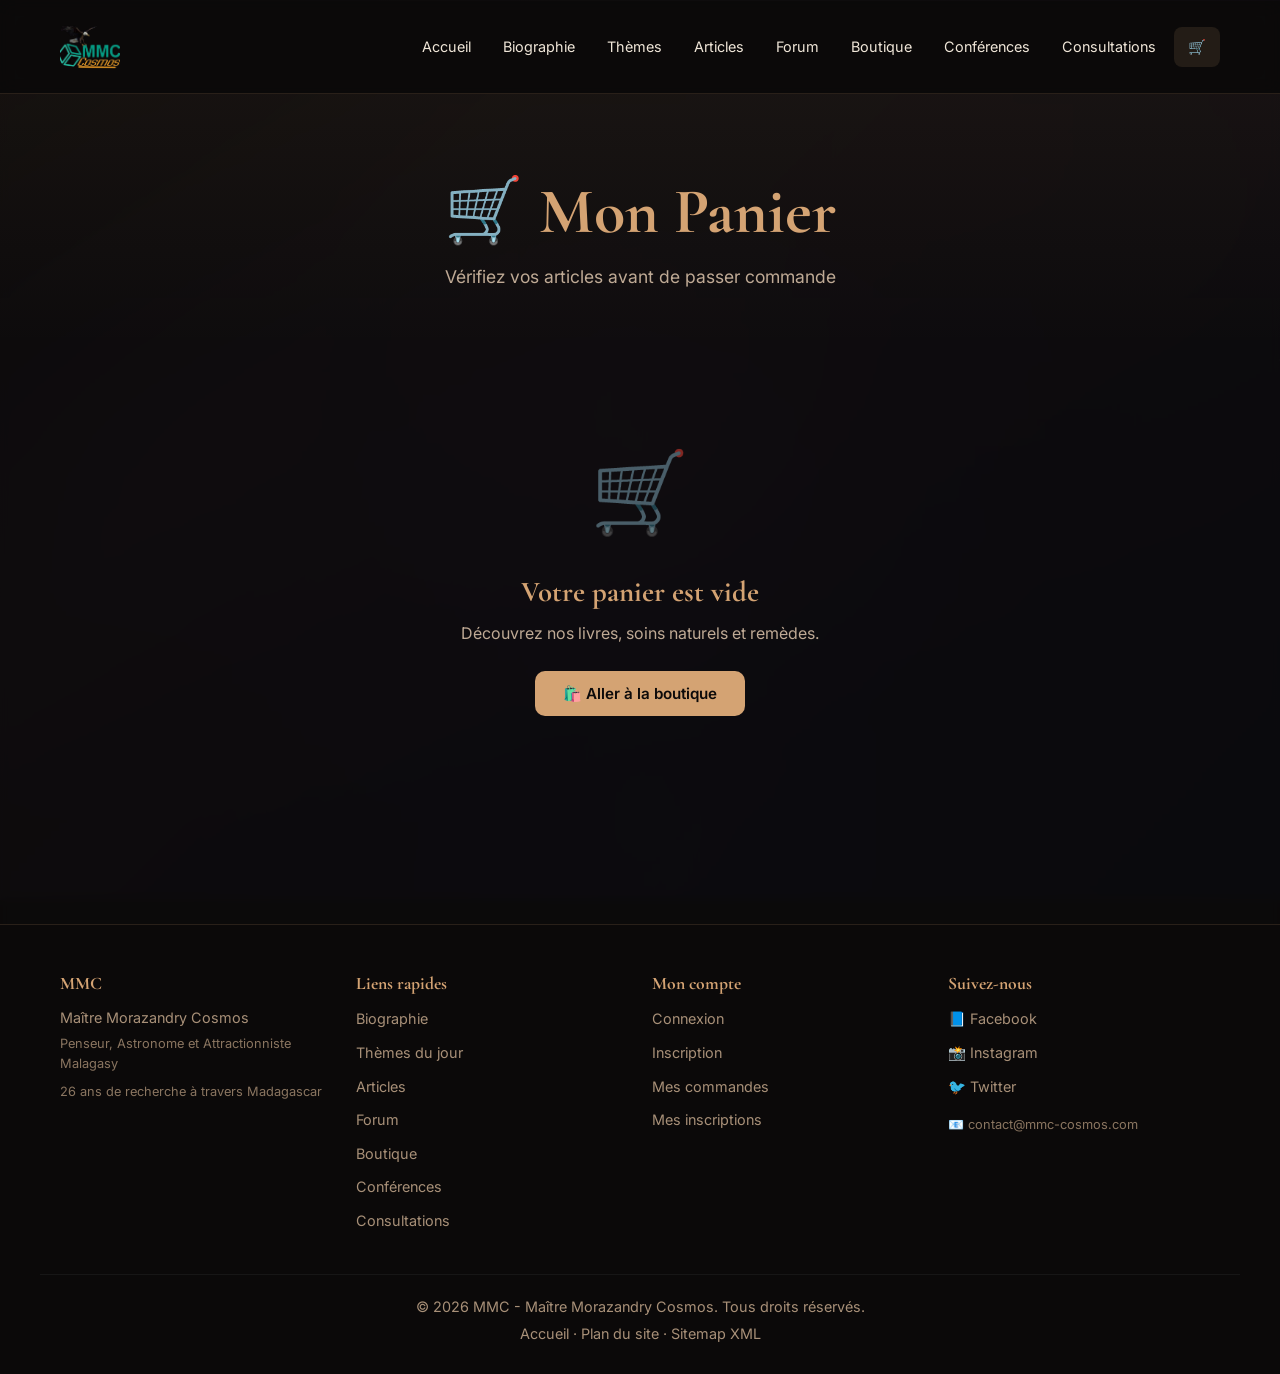
<file: panier.html>
<!DOCTYPE html>
<html lang="fr">
<head>
    <meta charset="UTF-8">
    <meta name="viewport" content="width=device-width, initial-scale=1.0">
    <meta name="description" content="Votre panier - MMC - Maître Morazandry Cosmos. Finalisez votre commande de livres, soins naturels et remèdes.">
    <meta name="keywords" content="panier, commande, boutique MMC, achat livre, soins naturels, remèdes">
    <meta name="author" content="Maître MORAZANDRY">
    <meta name="robots" content="noindex, nofollow">

    <title>Mon Panier - MMC - Maître Morazandry Cosmos</title>

    <!-- Favicon -->
    <link rel="icon" type="image/png" href="images/favicon.png">

    <!-- Styles -->
    <link rel="stylesheet" href="css/style.css">
    <link rel="stylesheet" href="css/themes.css">

    <!-- Fonts -->
    <link rel="preconnect" href="https://fonts.googleapis.com">
    <link rel="preconnect" href="https://fonts.gstatic.com" crossorigin>
    <link href="https://fonts.googleapis.com/css2?family=Cormorant+Garamond:wght@400;600;700&family=Inter:wght@300;400;500;600&display=swap" rel="stylesheet">

    <style>
        /* ===== PANIER ===== */
        .cart-layout {
            display: grid;
            grid-template-columns: 2fr 1fr;
            gap: 24px;
            align-items: start;
        }

        .cart-items {
            background: rgba(30, 26, 23, 0.85);
            border: 1px solid rgba(212, 163, 115, 0.15);
            border-radius: 16px;
            overflow: hidden;
        }

        .cart-header {
            padding: 20px 24px;
            border-bottom: 1px solid rgba(212, 163, 115, 0.15);
            display: flex;
            justify-content: space-between;
            align-items: center;
            flex-wrap: wrap;
            gap: 12px;
        }

        .cart-header h2 {
            font-family: 'Cormorant Garamond', serif;
            font-size: 1.4rem;
            color: #d4a373;
            margin: 0;
        }

        .btn-clear {
            background: rgba(239, 68, 68, 0.1);
            color: #ef4444;
            border: 1px solid rgba(239, 68, 68, 0.3);
            padding: 8px 16px;
            border-radius: 8px;
            font-size: 0.85rem;
            font-weight: 500;
            cursor: pointer;
            transition: all 0.2s ease;
            font-family: inherit;
        }

        .btn-clear:hover {
            background: rgba(239, 68, 68, 0.2);
        }

        /* Ligne d'article */
        .cart-item {
            display: grid;
            grid-template-columns: 80px 1fr auto auto;
            gap: 16px;
            padding: 20px 24px;
            border-bottom: 1px solid rgba(212, 163, 115, 0.1);
            align-items: center;
        }

        .cart-item:last-child {
            border-bottom: none;
        }

        .cart-item-image {
            width: 80px;
            height: 80px;
            border-radius: 10px;
            overflow: hidden;
            background: linear-gradient(135deg, #1a1418, #2a1f1a);
            display: flex;
            align-items: center;
            justify-content: center;
            font-size: 2rem;
            color: #d4a373;
        }

        .cart-item-image img {
            width: 100%;
            height: 100%;
            object-fit: cover;
            display: block;
        }

        .cart-item-info h3 {
            font-family: 'Cormorant Garamond', serif;
            font-size: 1.1rem;
            color: #f5e7d9;
            margin: 0 0 4px;
            line-height: 1.3;
        }

        .cart-item-info p {
            font-size: 0.8rem;
            color: #8a7560;
            margin: 0;
        }

        .cart-item-unit-price {
            font-size: 0.85rem;
            color: #a89078;
            margin-top: 4px;
        }

        /* Contrôle de quantité */
        .quantity-control {
            display: flex;
            align-items: center;
            gap: 4px;
            background: rgba(12, 10, 10, 0.5);
            border: 1px solid rgba(212, 163, 115, 0.2);
            border-radius: 8px;
            padding: 4px;
        }

        .quantity-btn {
            width: 28px;
            height: 28px;
            background: rgba(212, 163, 115, 0.1);
            border: none;
            border-radius: 6px;
            color: #d4a373;
            font-size: 1rem;
            font-weight: bold;
            cursor: pointer;
            transition: all 0.2s ease;
            display: flex;
            align-items: center;
            justify-content: center;
            font-family: inherit;
        }

        .quantity-btn:hover:not(:disabled) {
            background: rgba(212, 163, 115, 0.25);
        }

        .quantity-btn:disabled {
            opacity: 0.3;
            cursor: not-allowed;
        }

        .quantity-value {
            min-width: 30px;
            text-align: center;
            font-weight: 600;
            color: #f0e6d8;
            font-size: 0.9rem;
        }

        /* Sous-total ligne */
        .cart-item-subtotal {
            font-size: 1.05rem;
            font-weight: 700;
            color: #d4a373;
            text-align: right;
            min-width: 90px;
        }

        .btn-remove {
            background: none;
            border: none;
            color: #8a7560;
            font-size: 1.2rem;
            cursor: pointer;
            padding: 4px 8px;
            border-radius: 6px;
            transition: all 0.2s ease;
        }

        .btn-remove:hover {
            color: #ef4444;
            background: rgba(239, 68, 68, 0.1);
        }

        /* ===== RÉSUMÉ ===== */
        .cart-summary {
            background: rgba(30, 26, 23, 0.85);
            border: 1px solid rgba(212, 163, 115, 0.15);
            border-radius: 16px;
            padding: 24px;
            position: sticky;
            top: 100px;
        }

        .cart-summary h2 {
            font-family: 'Cormorant Garamond', serif;
            font-size: 1.3rem;
            color: #d4a373;
            margin: 0 0 20px;
            padding-bottom: 12px;
            border-bottom: 1px solid rgba(212, 163, 115, 0.15);
        }

        .summary-line {
            display: flex;
            justify-content: space-between;
            padding: 8px 0;
            font-size: 0.95rem;
            color: #bfaa95;
        }

        .summary-line.total {
            font-size: 1.3rem;
            font-weight: 700;
            color: #d4a373;
            padding-top: 16px;
            margin-top: 12px;
            border-top: 2px solid rgba(212, 163, 115, 0.2);
        }

        .summary-line.shipping {
            color: #8a7560;
            font-size: 0.85rem;
            font-style: italic;
        }

        .btn-checkout {
            display: block;
            width: 100%;
            margin-top: 20px;
            padding: 14px 20px;
            background: #d4a373;
            color: #0c0a0a;
            border: none;
            border-radius: 10px;
            font-size: 1rem;
            font-weight: 700;
            cursor: pointer;
            transition: all 0.2s ease;
            font-family: inherit;
        }

        .btn-checkout:hover {
            background: #e5b888;
            transform: translateY(-2px);
            box-shadow: 0 6px 20px rgba(212, 163, 115, 0.4);
        }

        .btn-checkout:disabled {
            background: rgba(55, 65, 81, 0.6);
            color: #8a7560;
            cursor: not-allowed;
            transform: none;
        }

        .btn-continue {
            display: block;
            text-align: center;
            margin-top: 12px;
            color: #bfaa95;
            font-size: 0.9rem;
            text-decoration: none;
            transition: color 0.2s ease;
        }

        .btn-continue:hover {
            color: #d4a373;
        }

        /* ===== PANIER VIDE ===== */
        .cart-empty {
            text-align: center;
            padding: 80px 20px;
            color: #8a7560;
        }

        .cart-empty-icon {
            font-size: 5rem;
            margin-bottom: 20px;
            opacity: 0.5;
        }

        .cart-empty h2 {
            font-family: 'Cormorant Garamond', serif;
            font-size: 1.8rem;
            color: #d4a373;
            margin-bottom: 12px;
        }

        .cart-empty p {
            margin-bottom: 24px;
            font-size: 1rem;
        }

        /* ===== FORMULAIRE DE COMMANDE ===== */
        .checkout-form-container {
            background: rgba(30, 26, 23, 0.85);
            border: 1px solid rgba(212, 163, 115, 0.15);
            border-radius: 16px;
            padding: 24px;
            margin-top: 24px;
        }

        .checkout-form-container h2 {
            font-family: 'Cormorant Garamond', serif;
            font-size: 1.4rem;
            color: #d4a373;
            margin: 0 0 20px;
            padding-bottom: 12px;
            border-bottom: 1px solid rgba(212, 163, 115, 0.15);
        }

        .form-grid {
            display: grid;
            grid-template-columns: 1fr 1fr;
            gap: 16px;
        }

        .form-grid .full-width {
            grid-column: 1 / -1;
        }

        .form-group {
            display: flex;
            flex-direction: column;
        }

        .form-group label {
            font-size: 0.85rem;
            color: #bfaa95;
            margin-bottom: 6px;
            font-weight: 500;
        }

        .form-group label .required {
            color: #ef4444;
        }

        .form-group input,
        .form-group select,
        .form-group textarea {
            background: rgba(12, 10, 10, 0.6);
            border: 1px solid rgba(212, 163, 115, 0.2);
            border-radius: 8px;
            padding: 10px 14px;
            color: #f0e6d8;
            font-size: 0.95rem;
            font-family: inherit;
            transition: all 0.2s ease;
        }

        .form-group input:focus,
        .form-group select:focus,
        .form-group textarea:focus {
            outline: none;
            border-color: #d4a373;
            box-shadow: 0 0 0 3px rgba(212, 163, 115, 0.15);
        }

        .form-group textarea {
            resize: vertical;
            min-height: 80px;
        }

        /* Options de paiement */
        .payment-options {
            display: grid;
            grid-template-columns: repeat(auto-fit, minmax(180px, 1fr));
            gap: 12px;
            margin-top: 8px;
        }

        .payment-option {
            display: flex;
            align-items: center;
            gap: 10px;
            padding: 14px 16px;
            background: rgba(12, 10, 10, 0.5);
            border: 2px solid rgba(212, 163, 115, 0.15);
            border-radius: 10px;
            cursor: pointer;
            transition: all 0.2s ease;
        }

        .payment-option:hover {
            border-color: rgba(212, 163, 115, 0.4);
            background: rgba(212, 163, 115, 0.05);
        }

        .payment-option input[type="radio"] {
            accent-color: #d4a373;
            width: 18px;
            height: 18px;
        }

        .payment-option.selected {
            border-color: #d4a373;
            background: rgba(212, 163, 115, 0.1);
        }

        .payment-option-label {
            font-size: 0.9rem;
            color: #f0e6d8;
            font-weight: 500;
        }

        .payment-option-desc {
            font-size: 0.75rem;
            color: #8a7560;
            display: block;
            margin-top: 2px;
        }

        /* Confirmation */
        .confirmation-container {
            display: none;
            text-align: center;
            padding: 60px 20px;
        }

        .confirmation-container.active {
            display: block;
        }

        .confirmation-icon {
            font-size: 5rem;
            margin-bottom: 20px;
        }

        .confirmation-container h2 {
            font-family: 'Cormorant Garamond', serif;
            font-size: 2rem;
            color: #d4a373;
            margin-bottom: 16px;
        }

        .confirmation-container p {
            color: #bfaa95;
            margin-bottom: 24px;
            line-height: 1.7;
        }

        .confirmation-ref {
            display: inline-block;
            background: rgba(212, 163, 115, 0.15);
            border: 1px solid rgba(212, 163, 115, 0.3);
            border-radius: 10px;
            padding: 12px 24px;
            font-family: monospace;
            font-size: 1.1rem;
            color: #d4a373;
            font-weight: 700;
            margin-bottom: 24px;
        }

        /* Toast */
        .mmc-toast {
            position: fixed;
            bottom: 100px;
            right: 30px;
            background: rgba(30, 26, 23, 0.98);
            border: 1px solid rgba(212, 163, 115, 0.3);
            border-radius: 12px;
            padding: 14px 20px;
            display: flex;
            align-items: center;
            gap: 10px;
            color: #f0e6d8;
            font-size: 0.9rem;
            font-weight: 500;
            z-index: 9999;
            opacity: 0;
            transform: translateY(20px);
            transition: all 0.3s ease;
            box-shadow: 0 10px 30px rgba(0, 0, 0, 0.5);
            backdrop-filter: blur(10px);
        }

        .mmc-toast.visible {
            opacity: 1;
            transform: translateY(0);
        }

        .mmc-toast-success { border-color: rgba(34, 197, 94, 0.4); }
        .mmc-toast-error { border-color: rgba(239, 68, 68, 0.4); }

        /* Responsive */
        @media (max-width: 900px) {
            .cart-layout {
                grid-template-columns: 1fr;
            }

            .cart-summary {
                position: static;
            }
        }

        @media (max-width: 600px) {
            .cart-item {
                grid-template-columns: 60px 1fr;
                gap: 12px;
                padding: 16px;
            }

            .cart-item-image {
                width: 60px;
                height: 60px;
                font-size: 1.5rem;
            }

            .quantity-control {
                grid-column: 2;
                justify-self: start;
            }

            .cart-item-subtotal {
                grid-column: 2;
                text-align: left;
                font-size: 1rem;
            }

            .btn-remove {
                grid-column: 2;
                justify-self: start;
            }

            .form-grid {
                grid-template-columns: 1fr;
            }

            .cart-header h2 {
                font-size: 1.2rem;
            }
        }
    </style>
</head>
<body>

    <!-- ===== FOND COSMIQUE ===== -->
    <div class="cosmic-bg" aria-hidden="true">
        <div class="nebula"></div>
        <div class="stars-layer-1"></div>
        <div class="stars-layer-2"></div>
        <div class="exploration-glow"></div>
    </div>

    <!-- ===== CONTENU ===== -->
    <div class="content-overlay">

        <!-- ===== HEADER ===== -->
        <header class="site-header">
            <div class="container header-inner">
                <div class="logo">
                    <a href="index.html" aria-label="Accueil MMC">
                        <img src="images/logo.png" alt="MMC - Maître Morazandry Cosmos" class="logo-img"
                             width="180" height="60" loading="eager" fetchpriority="high" decoding="async"
                             onerror="this.style.display='none'; this.nextElementSibling.style.display='flex';">
                        <span class="logo-text" style="display:none;">
                            <span class="logo-title">MMC</span>
                            <span class="logo-sub">Maître Morazandry Cosmos</span>
                        </span>
                    </a>
                </div>

                <nav class="main-nav" aria-label="Navigation principale">
                    <a href="index.html" class="nav-link">Accueil</a>
                    <a href="biographie.html" class="nav-link">Biographie</a>
                    <a href="themes/index.html" class="nav-link">Thèmes</a>
                    <a href="articles.html" class="nav-link">Articles</a>
                    <a href="forum.html" class="nav-link">Forum</a>
                    <a href="boutique.html" class="nav-link">Boutique</a>
                    <a href="conferences.html" class="nav-link">Conférences</a>
                    <a href="consultations.html" class="nav-link">Consultations</a>
                    <a href="panier.html" class="nav-link cart-link active" aria-label="Panier">🛒 <span class="cart-count">0</span></a>
                </nav>

                <button class="mobile-toggle" aria-label="Menu" onclick="toggleMenu()">☰</button>
            </div>

            <div class="mobile-menu" id="mobileMenu">
                <a href="index.html">Accueil</a>
                <a href="biographie.html">Biographie</a>
                <a href="themes/index.html">Thèmes du jour</a>
                <a href="articles.html">Articles</a>
                <a href="forum.html">Forum</a>
                <a href="boutique.html">Boutique</a>
                <a href="conferences.html">Conférences</a>
                <a href="consultations.html">Consultations</a>
                    <a href="mes-commandes.html" class="nav-link" aria-label="Mes commandes">📦 Commandes</a>

                <a href="panier.html">Panier</a>
            </div>
        </header>

        <!-- ===== BANNIÈRE ===== -->
        <section class="page-banner">
            <div class="container">
                <h1 class="page-title">🛒 Mon Panier</h1>
                <p class="page-subtitle">Vérifiez vos articles avant de passer commande</p>
            </div>
        </section>

        <!-- ===== CONTENU PANIER ===== -->
        <section class="section" style="padding-top: 0;">
            <div class="container">

                <!-- Vue Panier (par défaut) -->
                <div id="cart-view">
                    <!-- Panier vide -->
                    <div id="cart-empty" class="cart-empty" style="display: none;">
                        <div class="cart-empty-icon">🛒</div>
                        <h2>Votre panier est vide</h2>
                        <p>Découvrez nos livres, soins naturels et remèdes.</p>
                        <a href="boutique.html" class="btn btn-primary">🛍️ Aller à la boutique</a>
                    </div>

                    <!-- Panier avec articles -->
                    <div id="cart-content" style="display: none;">
                        <div class="cart-layout">

                            <!-- Articles -->
                            <div>
                                <div class="cart-items">
                                    <div class="cart-header">
                                        <h2 id="cart-items-title">Articles (<span id="cart-items-count">0</span>)</h2>
                                        <button class="btn-clear" onclick="clearCart()">🗑️ Vider le panier</button>
                                    </div>
                                    <div id="cart-items-list"></div>
                                </div>
                            </div>

                            <!-- Résumé -->
                            <div class="cart-summary">
                                <h2>📋 Résumé de la commande</h2>

                                <div class="summary-line">
                                    <span>Sous-total</span>
                                    <span id="summary-subtotal">0 Ar</span>
                                </div>

                                <div class="summary-line shipping">
                                    <span>🚚 Livraison</span>
                                    <span id="summary-shipping">À calculer</span>
                                </div>

                                <div class="summary-line total">
                                    <span>Total</span>
                                    <span id="summary-total">0 Ar</span>
                                </div>

                                <button class="btn-checkout" onclick="goToCheckout()">
                                    ✅ Passer la commande
                                </button>

                                <a href="boutique.html" class="btn-continue">
                                    ← Continuer mes achats
                                </a>
                            </div>

                        </div>
                    </div>
                </div>

                <!-- Vue Checkout (formulaire) -->
                <div id="checkout-view" style="display: none;">
                    <div class="checkout-form-container">
                        <h2>📝 Informations de livraison</h2>

                        <form id="checkout-form" onsubmit="submitOrder(event)">
                            <div class="form-grid">

                                <div class="form-group">
                                    <label for="customer-name">Nom complet <span class="required">*</span></label>
                                    <input type="text" id="customer-name" name="name" required placeholder="Ex: Rakoto Jean">
                                </div>

                                <div class="form-group">
                                    <label for="customer-email">Email <span class="required">*</span></label>
                                    <input type="email" id="customer-email" name="email" required placeholder="Ex: rakoto@email.com">
                                </div>

                                <div class="form-group">
                                    <label for="customer-phone">Téléphone <span class="required">*</span></label>
                                    <input type="tel" id="customer-phone" name="phone" required placeholder="Ex: 034 00 000 00">
                                </div>

                                <div class="form-group">
                                    <label for="customer-city">Ville <span class="required">*</span></label>
                                    <input type="text" id="customer-city" name="city" required placeholder="Ex: Antananarivo">
                                </div>

                                <div class="form-group full-width">
                                    <label for="customer-address">Adresse complète <span class="required">*</span></label>
                                    <textarea id="customer-address" name="address" required placeholder="Ex: Lot II A 12 Bis, Ambohijatovo, Antananarivo 101"></textarea>
                                </div>

                                <div class="form-group full-width">
                                    <label for="customer-notes">Notes (facultatif)</label>
                                    <textarea id="customer-notes" name="notes" placeholder="Instructions particulières pour la livraison..."></textarea>
                                </div>

                                <div class="form-group full-width">
                                    <label>Mode de paiement <span class="required">*</span></label>
                                    <div class="payment-options">
                                        <label class="payment-option" onclick="selectPayment(this)">
                                            <input type="radio" name="payment" value="manual" required>
                                            <div>
                                                <span class="payment-option-label">💳 Paiement manuel</span>
                                                <span class="payment-option-desc">Virement ou espèces à la livraison</span>
                                            </div>
                                        </label>

                                        <label class="payment-option" onclick="selectPayment(this)">
                                            <input type="radio" name="payment" value="mvola">
                                            <div>
                                                <span class="payment-option-label">📱 MVola</span>
                                                <span class="payment-option-desc">Paiement mobile Telma</span>
                                            </div>
                                        </label>

                                        <label class="payment-option" onclick="selectPayment(this)">
                                            <input type="radio" name="payment" value="orange_money">
                                            <div>
                                                <span class="payment-option-label">📱 Orange Money</span>
                                                <span class="payment-option-desc">Paiement mobile Orange</span>
                                            </div>
                                        </label>
                                    </div>
                                </div>

                            </div>

                            <!-- Récapitulatif -->
                            <div style="margin-top: 24px; padding-top: 20px; border-top: 1px solid rgba(212, 163, 115, 0.15);">
                                <div class="summary-line">
                                    <span>Sous-total</span>
                                    <span id="checkout-subtotal">0 Ar</span>
                                </div>
                                <div class="summary-line shipping">
                                    <span>🚚 Livraison</span>
                                    <span id="checkout-shipping">À calculer</span>
                                </div>
                                <div class="summary-line total">
                                    <span>Total</span>
                                    <span id="checkout-total">0 Ar</span>
                                </div>
                            </div>

                            <div style="display: flex; gap: 12px; margin-top: 24px; flex-wrap: wrap;">
                                <button type="button" class="btn btn-secondary" onclick="backToCart()">← Retour au panier</button>
                                <button type="submit" class="btn-checkout" style="flex: 1; margin: 0;">✅ Confirmer la commande</button>
                            </div>
                        </form>
                    </div>
                </div>

                <!-- Vue Confirmation -->
                <div id="confirmation-view" class="confirmation-container">
                    <div class="confirmation-icon">🎉</div>
                    <h2>Commande confirmée !</h2>
                    <p>Merci pour votre commande. Nous vous contacterons dans les plus brefs délais pour finaliser la livraison.</p>
                    <div class="confirmation-ref" id="confirmation-ref">CMD-XXXXXX</div>
                    <p style="font-size: 0.9rem; color: #8a7560;">
                        Un email de confirmation vous sera envoyé à l'adresse indiquée.
                    </p>
                    <div style="margin-top: 24px; display: flex; gap: 12px; justify-content: center; flex-wrap: wrap;">
                        <a href="boutique.html" class="btn btn-primary">🛍️ Continuer mes achats</a>
                        <a href="index.html" class="btn btn-secondary">🏠 Retour à l'accueil</a>
                    </div>
                </div>

            </div>
        </section>

        <!-- ===== FOOTER ===== -->
        <footer class="site-footer">
            <div class="container footer-grid">
                <div>
                    <h4>MMC</h4>
                    <p>Maître Morazandry Cosmos</p>
                    <p class="footer-sub">Penseur, Astronome et Attractionniste Malagasy</p>
                    <p class="footer-small">26 ans de recherche à travers Madagascar</p>
                </div>
                <div>
                    <h4>Liens rapides</h4>
                    <ul>
                        <li><a href="biographie.html">Biographie</a></li>
                        <li><a href="themes/index.html">Thèmes du jour</a></li>
                        <li><a href="articles.html">Articles</a></li>
                        <li><a href="forum.html">Forum</a></li>
                        <li><a href="boutique.html">Boutique</a></li>
                        <li><a href="conferences.html">Conférences</a></li>
                        <li><a href="consultations.html">Consultations</a></li>
                    </ul>
                </div>
                <div>
                    <h4>Mon compte</h4>
                    <ul>
                        <li><a href="connexion.html">Connexion</a></li>
                        <li><a href="inscription.html">Inscription</a></li>
                        <li><a href="mes-commandes.html">Mes commandes</a></li>
                        <li><a href="mes-inscriptions.html">Mes inscriptions</a></li>
                    </ul>
                </div>
                <div>
                    <h4>Suivez-nous</h4>
                    <ul>
                        <li><a href="#" aria-label="Facebook">📘 Facebook</a></li>
                        <li><a href="#" aria-label="Instagram">📸 Instagram</a></li>
                        <li><a href="#" aria-label="Twitter">🐦 Twitter</a></li>
                    </ul>
                    <p class="footer-small">📧 contact@mmc-cosmos.com</p>
                </div>
            </div>
            <div class="container footer-bottom">
                <p>© <span class="current-year">2026</span> MMC - Maître Morazandry Cosmos. Tous droits réservés.</p>
                <p>
                    <a href="index.html">Accueil</a> ·
                    <a href="sitemap.html">Plan du site</a> ·
                    <a href="sitemap.xml">Sitemap XML</a>
                </p>
            </div>
        </footer>

    </div>

    <!-- ===== SCRIPTS ===== -->
    <script src="js/script.js"></script>

    <!-- ===== SCRIPT DU PANIER ===== -->
    <script>
        /* ================================================================
           CONFIGURATION
           ================================================================ */
        const CART_KEY = 'mmc_cart';
        const ORDERS_KEY = 'mmc_orders';
        const FREE_SHIPPING_THRESHOLD = 100000; // 100 000 Ar
        const SHIPPING_FEE = 10000; // 10 000 Ar

        /* ================================================================
           UTILITAIRES
           ================================================================ */
        function getCart() {
            try {
                return JSON.parse(localStorage.getItem(CART_KEY) || '[]');
            } catch (e) {
                return [];
            }
        }

        function saveCart(cart) {
            localStorage.setItem(CART_KEY, JSON.stringify(cart));
            updateCartCounters();
        }

        function updateCartCounters() {
            const cart = getCart();
            const total = cart.reduce((sum, item) => sum + item.quantite, 0);
            document.querySelectorAll('.cart-count').forEach(el => {
                el.textContent = total;
                el.style.display = total > 0 ? 'inline-block' : 'none';
            });
        }

        function formatPrice(price) {
            return new Intl.NumberFormat('fr-FR').format(price) + ' Ar';
        }

        function escapeHtml(text) {
            if (text === null || text === undefined) return '';
            const div = document.createElement('div');
            div.textContent = String(text);
            return div.innerHTML;
        }

        function showToast(message, type = 'success') {
            document.querySelectorAll('.mmc-toast').forEach(t => t.remove());
            const toast = document.createElement('div');
            toast.className = 'mmc-toast mmc-toast-' + type;
            toast.innerHTML = `<span>${type === 'success' ? '✅' : '❌'}</span><span>${escapeHtml(message)}</span>`;
            document.body.appendChild(toast);
            setTimeout(() => toast.classList.add('visible'), 10);
            setTimeout(() => {
                toast.classList.remove('visible');
                setTimeout(() => toast.remove(), 300);
            }, 3000);
        }

        /* ================================================================
           AFFICHAGE DU PANIER
           ================================================================ */
        function renderCart() {
            const cart = getCart();
            const emptyView = document.getElementById('cart-empty');
            const contentView = document.getElementById('cart-content');

            if (cart.length === 0) {
                emptyView.style.display = 'block';
                contentView.style.display = 'none';
                return;
            }

            emptyView.style.display = 'none';
            contentView.style.display = 'block';

            const list = document.getElementById('cart-items-list');
            list.innerHTML = '';

            let subtotal = 0;
            let totalItems = 0;

            cart.forEach(item => {
                const itemTotal = item.prix * item.quantite;
                subtotal += itemTotal;
                totalItems += item.quantite;

                const row = document.createElement('div');
                row.className = 'cart-item';

                const imageHtml = item.image
                    ? `<img src="${item.image}" alt="${escapeHtml(item.nom)}" onerror="this.style.display='none'; this.parentElement.textContent='📦';">`
                    : '📦';

                row.innerHTML = `
                    <div class="cart-item-image">${imageHtml}</div>
                    <div class="cart-item-info">
                        <h3>${escapeHtml(item.nom)}</h3>
                        <p>${escapeHtml(item.unite || '')}</p>
                        <div class="cart-item-unit-price">${formatPrice(item.prix)} / unité</div>
                    </div>
                    <div class="quantity-control">
                        <button class="quantity-btn" onclick="changeQuantity('${item.id}', -1)" ${item.quantite <= 1 ? 'disabled' : ''}>−</button>
                        <span class="quantity-value">${item.quantite}</span>
                        <button class="quantity-btn" onclick="changeQuantity('${item.id}', 1)">+</button>
                    </div>
                    <div style="display: flex; flex-direction: column; align-items: flex-end; gap: 8px;">
                        <div class="cart-item-subtotal">${formatPrice(itemTotal)}</div>
                        <button class="btn-remove" onclick="removeItem('${item.id}')" aria-label="Supprimer">🗑️</button>
                    </div>
                `;
                list.appendChild(row);
            });

            document.getElementById('cart-items-count').textContent = totalItems;
            document.getElementById('cart-items-title').innerHTML = `Articles (<span id="cart-items-count">${totalItems}</span>)`;

            // Calcul des frais de livraison
            let shipping = 0;
            let shippingText = 'Gratuite';
            if (subtotal < FREE_SHIPPING_THRESHOLD && subtotal > 0) {
                shipping = SHIPPING_FEE;
                shippingText = formatPrice(shipping);
            } else if (subtotal === 0) {
                shippingText = 'À calculer';
            }

            const total = subtotal + shipping;

            document.getElementById('summary-subtotal').textContent = formatPrice(subtotal);
            document.getElementById('summary-shipping').textContent = shippingText;
            document.getElementById('summary-total').textContent = formatPrice(total);
        }

        /* ================================================================
           ACTIONS PANIER
           ================================================================ */
        function changeQuantity(itemId, delta) {
            const cart = getCart();
            const item = cart.find(i => i.id === itemId);
            if (!item) return;

            item.quantite += delta;
            if (item.quantite < 1) item.quantite = 1;

            saveCart(cart);
            renderCart();
        }

        function removeItem(itemId) {
            if (!confirm('Supprimer cet article du panier ?')) return;
            let cart = getCart();
            cart = cart.filter(i => i.id !== itemId);
            saveCart(cart);
            renderCart();
            showToast('Article supprimé du panier');
        }

        function clearCart() {
            if (!confirm('Vider entièrement le panier ?')) return;
            localStorage.removeItem(CART_KEY);
            updateCartCounters();
            renderCart();
            showToast('Panier vidé');
        }

        /* ================================================================
           CHECKOUT
           ================================================================ */
        function goToCheckout() {
            const cart = getCart();
            if (cart.length === 0) {
                showToast('Votre panier est vide', 'error');
                return;
            }

            // Masquer la vue panier, afficher le checkout
            document.getElementById('cart-view').style.display = 'none';
            document.getElementById('checkout-view').style.display = 'block';

            // Mettre à jour les totaux du checkout
            let subtotal = 0;
            cart.forEach(item => subtotal += item.prix * item.quantite);

            let shipping = 0;
            let shippingText = 'Gratuite';
            if (subtotal < FREE_SHIPPING_THRESHOLD && subtotal > 0) {
                shipping = SHIPPING_FEE;
                shippingText = formatPrice(shipping);
            }

            document.getElementById('checkout-subtotal').textContent = formatPrice(subtotal);
            document.getElementById('checkout-shipping').textContent = shippingText;
            document.getElementById('checkout-total').textContent = formatPrice(subtotal + shipping);

            window.scrollTo({ top: 0, behavior: 'smooth' });
        }

        function backToCart() {
            document.getElementById('checkout-view').style.display = 'none';
            document.getElementById('cart-view').style.display = 'block';
            window.scrollTo({ top: 0, behavior: 'smooth' });
        }

        function selectPayment(el) {
            document.querySelectorAll('.payment-option').forEach(opt => opt.classList.remove('selected'));
            el.classList.add('selected');
        }

        function submitOrder(event) {
            event.preventDefault();

            const cart = getCart();
            if (cart.length === 0) {
                showToast('Votre panier est vide', 'error');
                return;
            }

            // Récupérer les infos
            const form = document.getElementById('checkout-form');
            const formData = new FormData(form);

            const name = formData.get('name');
            const email = formData.get('email');
            const phone = formData.get('phone');
            const city = formData.get('city');
            const address = formData.get('address');
            const notes = formData.get('notes') || '';
            const payment = formData.get('payment');

            if (!payment) {
                showToast('Veuillez choisir un mode de paiement', 'error');
                return;
            }

            // Calculer les totaux
            let subtotal = 0;
            cart.forEach(item => subtotal += item.prix * item.quantite);

            let shipping = 0;
            if (subtotal < FREE_SHIPPING_THRESHOLD) shipping = SHIPPING_FEE;

            const total = subtotal + shipping;

            // Générer une référence de commande
            const reference = 'CMD-' + Date.now().toString(36).toUpperCase() + '-' + Math.random().toString(36).substr(2, 4).toUpperCase();

            // Créer l'objet commande
            const order = {
                reference: reference,
                date: new Date().toISOString(),
                client: { name, email, phone, city, address, notes },
                payment: payment,
                items: cart,
                subtotal: subtotal,
                shipping: shipping,
                total: total,
                status: 'en_attente'
            };

            // Sauvegarder la commande
            let orders = [];
            try {
                orders = JSON.parse(localStorage.getItem(ORDERS_KEY) || '[]');
            } catch (e) {}
            orders.push(order);
            localStorage.setItem(ORDERS_KEY, JSON.stringify(orders));

            // Vider le panier
            localStorage.removeItem(CART_KEY);
            updateCartCounters();

            // Afficher la confirmation
            document.getElementById('checkout-view').style.display = 'none';
            document.getElementById('cart-view').style.display = 'none';
            document.getElementById('confirmation-view').classList.add('active');
            document.getElementById('confirmation-ref').textContent = reference;

            window.scrollTo({ top: 0, behavior: 'smooth' });
        }

        /* ================================================================
           INITIALISATION
           ================================================================ */
        document.addEventListener('DOMContentLoaded', function () {
            updateCartCounters();
            renderCart();
        });
    </script>

</body>
</html>
</file>
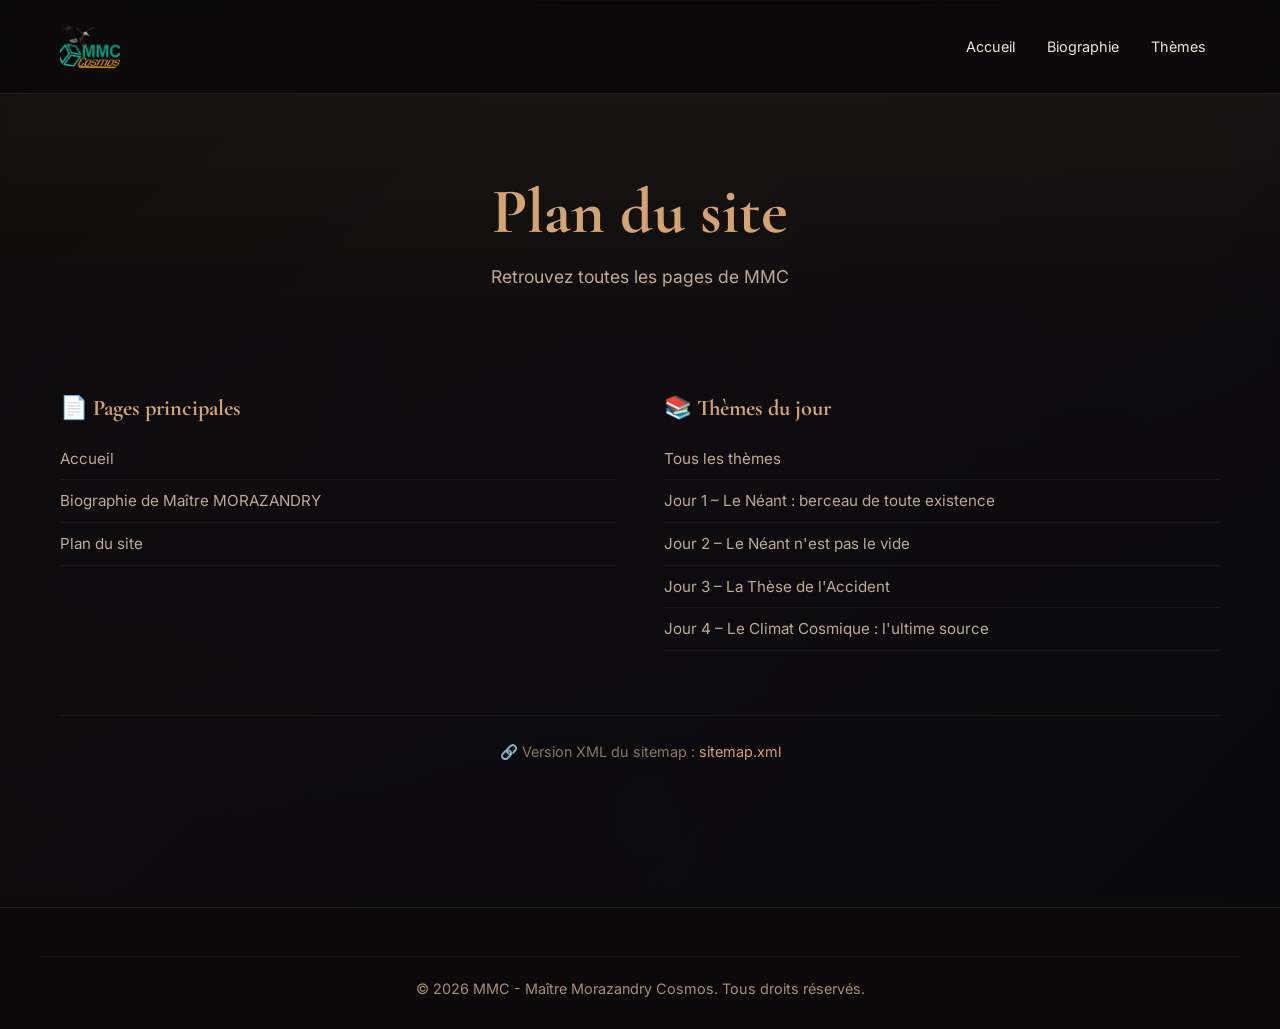
<file: sitemap.html>
<!DOCTYPE html>
<html lang="fr">
<head>
    <meta charset="UTF-8">
    <meta name="viewport" content="width=device-width, initial-scale=1.0">
    <meta name="description" content="Plan du site MMC - Maître Morazandry Cosmos. Retrouvez toutes les pages : accueil, biographie, thèmes du jour.">
    <title>Plan du site - MMC - Maître Morazandry Cosmos</title>
    <link rel="canonical" href="https://jiressclawer-max.github.io/mmc-cosmos/sitemap.html">
    <link rel="stylesheet" href="css/style.css">
    <link href="https://fonts.googleapis.com/css2?family=Cormorant+Garamond:wght@400;600;700&family=Inter:wght@300;400;500;600&display=swap" rel="stylesheet">
</head>
<body>
    <div class="cosmic-bg" aria-hidden="true">
        <div class="nebula"></div>
        <div class="stars-layer-1"></div>
        <div class="stars-layer-2"></div>
        <div class="exploration-glow"></div>
    </div>

    <div class="content-overlay">
        <header class="site-header">
            <div class="container header-inner">
                <div class="logo">
                    <a href="index.html" aria-label="Accueil MMC">
                        <img src="images/logo.png" alt="MMC - Maître Morazandry Cosmos" class="logo-img" onerror="this.style.display='none'; this.nextElementSibling.style.display='flex';">
                        <span class="logo-text" style="display:none;">
                            <span class="logo-title">MMC</span>
                            <span class="logo-sub">Maître Morazandry Cosmos</span>
                        </span>
                    </a>
                </div>
                <nav class="main-nav">
                    <a href="index.html" class="nav-link">Accueil</a>
                    <a href="biographie.html" class="nav-link">Biographie</a>
                    <a href="themes/index.html" class="nav-link">Thèmes</a>
                </nav>
            </div>
        </header>

        <section class="page-banner">
            <div class="container">
                <h1 class="page-title">Plan du site</h1>
                <p class="page-subtitle">Retrouvez toutes les pages de MMC</p>
            </div>
        </section>

        <section class="section">
            <div class="container">
                <div class="sitemap-grid">
                    <div class="sitemap-block">
                        <h2>📄 Pages principales</h2>
                        <ul>
                            <li><a href="index.html">Accueil</a></li>
                            <li><a href="biographie.html">Biographie de Maître MORAZANDRY</a></li>
                            <li><a href="sitemap.html">Plan du site</a></li>
                        </ul>
                    </div>

                    <div class="sitemap-block">
                        <h2>📚 Thèmes du jour</h2>
                        <ul>
                            <li><a href="themes/index.html">Tous les thèmes</a></li>
                            <li><a href="themes/jour-1.html">Jour 1 – Le Néant : berceau de toute existence</a></li>
                            <li><a href="themes/jour-2.html">Jour 2 – Le Néant n'est pas le vide</a></li>
                            <li><a href="themes/jour-3.html">Jour 3 – La Thèse de l'Accident</a></li>
                            <li><a href="themes/jour-4.html">Jour 4 – Le Climat Cosmique : l'ultime source</a></li>
                        </ul>
                    </div>
                </div>

                <p class="sitemap-xml-link">
                    🔗 Version XML du sitemap : <a href="sitemap.xml">sitemap.xml</a>
                </p>
            </div>
        </section>

        <footer class="site-footer">
            <div class="container footer-bottom">
                <p>© 2026 MMC - Maître Morazandry Cosmos. Tous droits réservés.</p>
            </div>
        </footer>
    </div>
</body>
</html>
</file>
<file: css/style.css>
/* ================================================================
   MMC - Maître Morazandry Cosmos
   Fichier : style.css
   Description : Styles principaux du site
   Auteur : MMC
   Dernière mise à jour : 2026
   ================================================================ */

/* ================================================================
   1. RESET ET VARIABLES
   ================================================================ */

*,
*::before,
*::after {
    margin: 0;
    padding: 0;
    box-sizing: border-box;
}

:root {
    /* Couleurs principales */
    --color-bg-dark: #0c0a0a;
    --color-bg-medium: #1a1418;
    --color-bg-light: #1e1a17;
    --color-accent: #d4a373;
    --color-accent-hover: #e5b888;
    --color-text: #f0e6d8;
    --color-text-muted: #bfaa95;
    --color-text-dim: #a89078;
    --color-text-faint: #8a7560;

    /* Typographie */
    --font-title: 'Cormorant Garamond', Georgia, serif;
    --font-body: 'Inter', -apple-system, BlinkMacSystemFont, sans-serif;

    /* Espacements */
    --container-width: 1200px;
    --spacing-xs: 8px;
    --spacing-sm: 16px;
    --spacing-md: 24px;
    --spacing-lg: 48px;
    --spacing-xl: 80px;

    /* Transitions */
    --transition-fast: 0.2s ease;
    --transition-normal: 0.3s ease;
    --transition-slow: 0.6s ease;

    /* Ombres */
    --shadow-sm: 0 2px 8px rgba(0, 0, 0, 0.3);
    --shadow-md: 0 8px 20px -6px rgba(0, 0, 0, 0.5);
    --shadow-lg: 0 12px 30px -10px rgba(212, 163, 115, 0.3);
    --shadow-glow: 0 0 40px rgba(212, 163, 115, 0.15);
}

html {
    scroll-behavior: smooth;
    -webkit-text-size-adjust: 100%;
}

body {
    font-family: var(--font-body);
    font-size: 16px;
    line-height: 1.6;
    color: var(--color-text);
    background: var(--color-bg-dark);
    overflow-x: hidden;
    -webkit-font-smoothing: antialiased;
    -moz-osx-font-smoothing: grayscale;
}

/* ================================================================
   2. TYPOGRAPHIE
   ================================================================ */

h1, h2, h3, h4, h5, h6 {
    font-family: var(--font-title);
    font-weight: 700;
    line-height: 1.2;
    color: #f5e7d9;
    margin-bottom: var(--spacing-sm);
}

h1 { font-size: clamp(2rem, 5vw, 3.5rem); }
h2 { font-size: clamp(1.5rem, 3vw, 2.2rem); }
h3 { font-size: clamp(1.2rem, 2vw, 1.6rem); }
h4 { font-size: 1.2rem; }

p {
    margin-bottom: var(--spacing-sm);
    color: var(--color-text-muted);
}

a {
    text-decoration: none;
    color: inherit;
    transition: color var(--transition-fast);
}

a:hover {
    color: var(--color-accent);
}

strong {
    color: var(--color-accent);
    font-weight: 600;
}

em {
    font-style: italic;
    color: #d4c3b0;
}

ul, ol {
    margin-bottom: var(--spacing-sm);
}

/* ================================================================
   3. FOND COSMIQUE ANIMÉ
   ================================================================ */

.cosmic-bg {
    position: fixed;
    inset: 0;
    z-index: 0;
    background: linear-gradient(135deg, #0a0808 0%, #1a1418 30%, #0f0a1a 60%, #080c1a 100%);
    overflow: hidden;
    pointer-events: none;
}

.nebula {
    position: absolute;
    width: 100%;
    height: 100%;
    background: radial-gradient(ellipse at 20% 50%, rgba(120, 80, 200, 0.06) 0%, transparent 60%),
                radial-gradient(ellipse at 80% 20%, rgba(212, 163, 115, 0.05) 0%, transparent 50%),
                radial-gradient(ellipse at 50% 90%, rgba(70, 130, 220, 0.04) 0%, transparent 50%);
    animation: nebulaDrift 40s ease-in-out infinite alternate;
}

@keyframes nebulaDrift {
    0%   { transform: translateX(-5%) scale(1); opacity: 0.6; }
    50%  { transform: translateX(5%) scale(1.1); opacity: 1; }
    100% { transform: translateX(-3%) scale(0.95); opacity: 0.7; }
}

.stars-layer-1 {
    position: absolute;
    inset: 0;
    background-image: radial-gradient(2px 2px at 10% 10%, rgba(255,255,255,0.15) 50%, transparent),
                      radial-gradient(2px 2px at 25% 80%, rgba(255,255,255,0.10) 50%, transparent),
                      radial-gradient(1px 1px at 50% 20%, rgba(255,255,255,0.20) 50%, transparent),
                      radial-gradient(1.5px 1.5px at 75% 60%, rgba(255,255,255,0.12) 50%, transparent),
                      radial-gradient(2px 2px at 90% 40%, rgba(255,255,255,0.08) 50%, transparent),
                      radial-gradient(1px 1px at 5% 95%, rgba(255,255,255,0.18) 50%, transparent),
                      radial-gradient(1px 1px at 60% 70%, rgba(255,255,255,0.10) 50%, transparent),
                      radial-gradient(1.5px 1.5px at 40% 10%, rgba(255,255,255,0.14) 50%, transparent);
    background-size: 200% 200%;
    animation: driftStars 80s linear infinite;
    opacity: 0.6;
}

.stars-layer-2 {
    position: absolute;
    inset: 0;
    background-image: radial-gradient(1px 1px at 15% 30%, rgba(255,255,255,0.20) 50%, transparent),
                      radial-gradient(1px 1px at 45% 55%, rgba(255,255,255,0.15) 50%, transparent),
                      radial-gradient(1px 1px at 70% 15%, rgba(255,255,255,0.25) 50%, transparent),
                      radial-gradient(1px 1px at 85% 80%, rgba(255,255,255,0.12) 50%, transparent),
                      radial-gradient(1px 1px at 30% 90%, rgba(255,255,255,0.18) 50%, transparent),
                      radial-gradient(1px 1px at 55% 40%, rgba(255,255,255,0.08) 50%, transparent);
    background-size: 150% 150%;
    animation: driftStars 40s linear infinite reverse;
    opacity: 0.4;
}

@keyframes driftStars {
    0%   { background-position: 0% 0%; }
    100% { background-position: 100% 100%; }
}

.exploration-glow {
    position: absolute;
    width: 600px;
    height: 600px;
    border-radius: 50%;
    background: radial-gradient(circle, rgba(212, 163, 115, 0.04) 0%, transparent 70%);
    top: 50%;
    left: 50%;
    transform: translate(-50%, -50%);
    animation: pulseGlow 8s ease-in-out infinite;
}

@keyframes pulseGlow {
    0%, 100% { transform: translate(-50%, -50%) scale(1); opacity: 0.5; }
    50%      { transform: translate(-50%, -50%) scale(1.3); opacity: 1; }
}

/* ================================================================
   4. OVERLAY ET CONTAINER
   ================================================================ */

.content-overlay {
    position: relative;
    z-index: 10;
    background: rgba(12, 10, 10, 0.80);
    backdrop-filter: blur(4px);
    -webkit-backdrop-filter: blur(4px);
    min-height: 100vh;
    padding: 1px 0;
}

.container {
    max-width: var(--container-width);
    margin: 0 auto;
    padding: 0 20px;
}

/* ================================================================
   5. HEADER ET NAVIGATION
   ================================================================ */

.site-header {
    background: rgba(12, 10, 10, 0.9);
    border-bottom: 1px solid rgba(212, 163, 115, 0.15);
    padding: var(--spacing-sm) 0;
    position: sticky;
    top: 0;
    z-index: 100;
    backdrop-filter: blur(10px);
    -webkit-backdrop-filter: blur(10px);
}

.header-inner {
    display: flex;
    justify-content: space-between;
    align-items: center;
    flex-wrap: wrap;
    gap: var(--spacing-sm);
}

/* Logo */
.logo a {
    display: flex;
    align-items: center;
    text-decoration: none;
}

.logo-img {
    height: 60px;
    width: auto;
    display: block;
    transition: opacity var(--transition-fast);
}

.logo-img:hover {
    opacity: 0.9;
}

.logo-text {
    display: flex;
    flex-direction: column;
    line-height: 1.1;
}

.logo-title {
    font-family: var(--font-title);
    font-size: 1.8rem;
    font-weight: 700;
    color: var(--color-accent);
}

.logo-sub {
    font-size: 0.75rem;
    color: var(--color-text-muted);
    letter-spacing: 0.05em;
}

/* Navigation principale */
.main-nav {
    display: flex;
    align-items: center;
    gap: 4px;
    flex-wrap: wrap;
}

.nav-link {
    color: var(--color-text);
    font-size: 0.9rem;
    padding: 8px 14px;
    border-radius: 8px;
    transition: all var(--transition-fast);
    position: relative;
    white-space: nowrap;
}

.nav-link:hover {
    color: var(--color-accent);
    background: rgba(212, 163, 115, 0.08);
}

.nav-link.active {
    color: var(--color-accent);
    background: rgba(212, 163, 115, 0.12);
    font-weight: 500;
}

.cart-link {
    display: flex;
    align-items: center;
    gap: 4px;
}

.cart-count {
    background: var(--color-accent);
    color: var(--color-bg-dark);
    font-size: 0.7rem;
    font-weight: 700;
    padding: 2px 7px;
    border-radius: 9999px;
    min-width: 18px;
    text-align: center;
}

/* Menu mobile */
.mobile-toggle {
    display: none;
    background: none;
    border: none;
    color: var(--color-accent);
    font-size: 1.8rem;
    cursor: pointer;
    padding: 4px 8px;
    transition: color var(--transition-fast);
}

.mobile-toggle:hover {
    color: var(--color-accent-hover);
}

.mobile-menu {
    display: none;
    flex-direction: column;
    padding: var(--spacing-sm) 20px;
    background: rgba(12, 10, 10, 0.98);
    border-top: 1px solid rgba(212, 163, 115, 0.1);
    width: 100%;
}

.mobile-menu.active {
    display: flex;
}

.mobile-menu a {
    padding: 12px 0;
    color: var(--color-text);
    border-bottom: 1px solid rgba(255, 255, 255, 0.05);
    font-size: 0.95rem;
    transition: color var(--transition-fast);
}

.mobile-menu a:hover {
    color: var(--color-accent);
}

.mobile-menu a:last-child {
    border-bottom: none;
}

/* ================================================================
   6. HERO
   ================================================================ */

.hero {
    padding: 100px 0 60px;
    text-align: center;
    position: relative;
}

.hero-badge {
    display: inline-block;
    background: rgba(212, 163, 115, 0.1);
    border: 1px solid rgba(212, 163, 115, 0.25);
    color: var(--color-accent);
    font-size: 0.85rem;
    padding: 6px 18px;
    border-radius: 9999px;
    margin-bottom: 20px;
    font-weight: 500;
}

.hero-title {
    font-size: clamp(2.5rem, 7vw, 5rem);
    color: var(--color-accent);
    margin-bottom: var(--spacing-sm);
    text-shadow: var(--shadow-glow);
    line-height: 1.1;
}

.hero-quote {
    font-family: var(--font-title);
    font-style: italic;
    font-size: 1.3rem;
    color: var(--color-text-muted);
    margin-bottom: var(--spacing-sm);
    max-width: 700px;
    margin-left: auto;
    margin-right: auto;
}

.hero-text {
    max-width: 640px;
    margin: 0 auto var(--spacing-md);
    color: var(--color-text-dim);
    font-size: 1.05rem;
}

.hero-text strong {
    color: var(--color-accent);
}

.hero-actions {
    display: flex;
    flex-wrap: wrap;
    justify-content: center;
    gap: 12px;
    margin-top: var(--spacing-md);
}

/* ================================================================
   7. BOUTONS
   ================================================================ */

.btn {
    display: inline-block;
    padding: 12px 28px;
    border-radius: 10px;
    font-family: var(--font-body);
    font-weight: 600;
    font-size: 0.95rem;
    transition: all var(--transition-fast);
    cursor: pointer;
    border: none;
    text-align: center;
    line-height: 1.4;
}

.btn-primary {
    background: var(--color-accent);
    color: var(--color-bg-dark);
}

.btn-primary:hover {
    background: var(--color-accent-hover);
    transform: translateY(-2px);
    box-shadow: var(--shadow-md);
    color: var(--color-bg-dark);
}

.btn-secondary {
    background: rgba(55, 65, 81, 0.8);
    color: var(--color-text);
    border: 1px solid rgba(212, 163, 115, 0.2);
}

.btn-secondary:hover {
    background: rgba(75, 85, 99, 0.9);
    border-color: rgba(212, 163, 115, 0.4);
    transform: translateY(-2px);
    color: var(--color-text);
}

/* ================================================================
   8. SECTIONS
   ================================================================ */

.section {
    padding: var(--spacing-lg) 0;
}

.section-header {
    display: flex;
    justify-content: space-between;
    align-items: center;
    margin-bottom: var(--spacing-md);
    flex-wrap: wrap;
    gap: var(--spacing-sm);
}

.section-title {
    font-size: 1.8rem;
    color: var(--color-accent);
    position: relative;
    display: inline-block;
    margin-bottom: 0;
}

.section-title::after {
    content: '';
    position: absolute;
    bottom: -8px;
    left: 0;
    width: 60px;
    height: 3px;
    background: var(--color-accent);
    border-radius: 4px;
}

.section-link {
    color: var(--color-text-dim);
    font-size: 0.9rem;
    transition: color var(--transition-fast);
}

.section-link:hover {
    color: var(--color-accent);
}

/* ================================================================
   9. CARTES D'ACTUALITÉS
   ================================================================ */

.news-grid {
    display: grid;
    grid-template-columns: repeat(auto-fit, minmax(260px, 1fr));
    gap: var(--spacing-md);
}

.news-card {
    background: rgba(30, 26, 23, 0.8);
    border: 1px solid rgba(212, 163, 115, 0.1);
    border-radius: 14px;
    overflow: hidden;
    transition: all var(--transition-normal);
}

.news-card:hover {
    transform: translateY(-4px);
    border-color: rgba(212, 163, 115, 0.3);
    box-shadow: var(--shadow-lg);
}

.news-image {
    height: 160px;
    display: flex;
    align-items: center;
    justify-content: center;
}

.news-emoji {
    font-size: 3rem;
    opacity: 0.8;
}

.news-body {
    padding: 20px;
}

.news-date {
    font-size: 0.75rem;
    color: var(--color-text-dim);
    text-transform: uppercase;
    letter-spacing: 0.05em;
}

.news-title {
    font-size: 1.2rem;
    color: #f5e7d9;
    margin: 8px 0;
}

.news-excerpt {
    font-size: 0.9rem;
    color: var(--color-text-dim);
    margin-bottom: 12px;
    line-height: 1.6;
}

.news-link {
    font-size: 0.85rem;
    color: var(--color-accent);
    font-weight: 500;
}

.news-link:hover {
    color: var(--color-accent-hover);
}

/* ================================================================
   10. SECTION THÈMES DU JOUR
   ================================================================ */

.section-themes {
    background: rgba(20, 16, 14, 0.3);
}

.themes-grid {
    display: grid;
    grid-template-columns: repeat(auto-fit, minmax(280px, 1fr));
    gap: var(--spacing-md);
}

.theme-card {
    background: rgba(30, 26, 23, 0.85);
    border: 1px solid rgba(212, 163, 115, 0.15);
    border-radius: 16px;
    overflow: hidden;
    transition: all var(--transition-normal);
    backdrop-filter: blur(4px);
    height: 100%;
}

.theme-card:hover {
    transform: translateY(-4px);
    border-color: rgba(212, 163, 115, 0.4);
    box-shadow: var(--shadow-lg);
}

.theme-card-link {
    display: flex;
    flex-direction: column;
    padding: 24px;
    color: inherit;
    height: 100%;
}

.theme-card-header {
    display: flex;
    flex-wrap: wrap;
    gap: 8px;
    margin-bottom: 12px;
}

.theme-badge-jour {
    background: var(--color-accent);
    color: var(--color-bg-dark);
    font-size: 0.7rem;
    font-weight: 700;
    padding: 3px 12px;
    border-radius: 9999px;
    text-transform: uppercase;
    letter-spacing: 0.05em;
}

.theme-badge-cat {
    background: rgba(212, 163, 115, 0.15);
    color: var(--color-accent);
    font-size: 0.7rem;
    font-weight: 500;
    padding: 3px 12px;
    border-radius: 9999px;
    border: 1px solid rgba(212, 163, 115, 0.25);
    text-transform: uppercase;
    letter-spacing: 0.05em;
}

.theme-card-title {
    font-family: var(--font-title);
    font-size: 1.3rem;
    color: #f5e7d9;
    margin-bottom: 8px;
    line-height: 1.3;
}

.theme-card-question {
    color: var(--color-accent);
    font-size: 0.9rem;
    font-weight: 500;
    margin-bottom: 12px;
}

.theme-card-citation {
    font-style: italic;
    color: var(--color-text-muted);
    font-size: 0.95rem;
    padding-left: 14px;
    border-left: 3px solid rgba(212, 163, 115, 0.3);
    margin-bottom: 12px;
    line-height: 1.5;
}

.theme-card-excerpt {
    color: var(--color-text-dim);
    font-size: 0.9rem;
    line-height: 1.6;
    margin-bottom: 16px;
    flex-grow: 1;
}

.theme-card-footer {
    display: flex;
    justify-content: space-between;
    align-items: center;
    padding-top: 12px;
    border-top: 1px solid rgba(212, 163, 115, 0.1);
    font-size: 0.8rem;
}

.theme-card-date {
    color: var(--color-text-faint);
}

.theme-card-link-txt {
    color: var(--color-accent);
    font-weight: 600;
    transition: color var(--transition-fast);
}

.theme-card:hover .theme-card-link-txt {
    color: var(--color-accent-hover);
}

.no-themes {
    grid-column: 1 / -1;
    text-align: center;
    color: var(--color-text-faint);
    padding: 40px 0;
    font-style: italic;
}

/* Squelette de chargement */
.theme-skeleton {
    background: rgba(30, 26, 23, 0.5);
    border: 1px solid rgba(212, 163, 115, 0.1);
    border-radius: 16px;
    padding: 24px;
    min-height: 300px;
}

.skeleton-image {
    height: 100px;
    background: linear-gradient(90deg, rgba(212, 163, 115, 0.05) 25%, rgba(212, 163, 115, 0.1) 50%, rgba(212, 163, 115, 0.05) 75%);
    background-size: 200% 100%;
    animation: skeleton-shimmer 1.5s infinite;
    border-radius: 8px;
    margin-bottom: 16px;
}

.skeleton-text {
    height: 14px;
    background: linear-gradient(90deg, rgba(212, 163, 115, 0.05) 25%, rgba(212, 163, 115, 0.1) 50%, rgba(212, 163, 115, 0.05) 75%);
    background-size: 200% 100%;
    animation: skeleton-shimmer 1.5s infinite;
    border-radius: 4px;
    margin-bottom: 10px;
}

.skeleton-text.short {
    width: 60%;
}

@keyframes skeleton-shimmer {
    0%   { background-position: -200% 0; }
    100% { background-position: 200% 0; }
}

/* ================================================================
   11. SECTION PRÉSENTATION
   ================================================================ */

.section-presentation {
    background: rgba(20, 16, 14, 0.5);
}

.presentation-grid {
    display: grid;
    grid-template-columns: 1fr 1fr;
    gap: var(--spacing-lg);
    align-items: center;
}

.presentation-text p {
    color: var(--color-text-muted);
    margin-bottom: var(--spacing-sm);
    line-height: 1.7;
}

.presentation-text .btn {
    margin-top: 12px;
}

.presentation-image {
    display: flex;
    justify-content: center;
}

.portrait-placeholder {
    width: 280px;
    height: 320px;
    background: linear-gradient(135deg, #1a1418, #2a1f1a);
    border: 2px solid rgba(212, 163, 115, 0.2);
    border-radius: 20px;
    display: flex;
    flex-direction: column;
    align-items: center;
    justify-content: center;
    color: var(--color-text-dim);
}

.portrait-placeholder span {
    font-size: 4rem;
    margin-bottom: 12px;
}

.portrait-img {
    width: 280px;
    height: 320px;
    object-fit: cover;
    border-radius: 20px;
    border: 2px solid rgba(212, 163, 115, 0.2);
}

/* ================================================================
   12. SECTION CITATION
   ================================================================ */

.section-quote {
    text-align: center;
}

.big-quote {
    font-family: var(--font-title);
    font-size: clamp(1.3rem, 3vw, 2rem);
    font-style: italic;
    color: var(--color-accent);
    max-width: 800px;
    margin: 0 auto;
    line-height: 1.5;
    padding: 40px;
    border-left: 4px solid var(--color-accent);
    border-right: 4px solid var(--color-accent);
    border-radius: 20px;
    background: rgba(212, 163, 115, 0.03);
}

.big-quote footer {
    font-size: 1rem;
    color: var(--color-text-dim);
    margin-top: 20px;
    font-style: normal;
}

/* ================================================================
   13. PAGE BANNIÈRE
   ================================================================ */

.page-banner {
    padding: 80px 0 40px;
    text-align: center;
    background: linear-gradient(180deg, rgba(212, 163, 115, 0.05), transparent);
}

.page-title {
    font-size: clamp(2.5rem, 6vw, 4rem);
    color: var(--color-accent);
    margin-bottom: 12px;
}

.page-subtitle {
    color: var(--color-text-muted);
    font-size: 1.1rem;
}

/* ================================================================
   14. BIOGRAPHIE
   ================================================================ */

.bio-container {
    max-width: 900px;
}

.bio-intro {
    display: flex;
    gap: var(--spacing-md);
    align-items: flex-start;
    margin-bottom: var(--spacing-lg);
}

.bio-portrait {
    flex-shrink: 0;
    width: 200px;
    height: 240px;
    background: linear-gradient(135deg, #1a1418, #2a1f1a);
    border: 2px solid rgba(212, 163, 115, 0.2);
    border-radius: 16px;
    display: flex;
    flex-direction: column;
    align-items: center;
    justify-content: center;
    color: var(--color-text-dim);
    font-size: 0.8rem;
    text-align: center;
    padding: 10px;
    overflow: hidden;
}

.bio-portrait span {
    font-size: 3rem;
    margin-bottom: 8px;
}

.bio-portrait-img {
    width: 200px;
    height: 240px;
    object-fit: cover;
    border-radius: 16px;
    border: 2px solid rgba(212, 163, 115, 0.2);
}

.bio-intro-text p {
    color: var(--color-text-muted);
    margin-bottom: var(--spacing-sm);
    line-height: 1.7;
}

.bio-block {
    margin-bottom: var(--spacing-lg);
}

.bio-block h2 {
    font-size: 1.6rem;
    color: var(--color-accent);
    margin-bottom: var(--spacing-sm);
    padding-bottom: 8px;
    border-bottom: 1px solid rgba(212, 163, 115, 0.15);
}

.bio-block p {
    color: var(--color-text-muted);
    margin-bottom: var(--spacing-sm);
    line-height: 1.7;
}

.bio-list {
    list-style: none;
    padding: 0;
    margin: var(--spacing-sm) 0;
}

.bio-list li {
    padding: 8px 0 8px 28px;
    position: relative;
    color: var(--color-text-muted);
    border-bottom: 1px solid rgba(255, 255, 255, 0.04);
    line-height: 1.6;
}

.bio-list li:last-child {
    border-bottom: none;
}

.bio-list li::before {
    content: '✦';
    position: absolute;
    left: 0;
    color: var(--color-accent);
    font-size: 1rem;
}

.bio-list li strong {
    color: #f5e7d9;
}

.bio-quote {
    margin: var(--spacing-lg) 0;
    padding: 32px;
    background: rgba(212, 163, 115, 0.05);
    border-left: 4px solid var(--color-accent);
    border-radius: 12px;
}

.bio-quote blockquote {
    font-family: var(--font-title);
    font-style: italic;
    font-size: 1.2rem;
    color: var(--color-accent);
    line-height: 1.6;
}

.bio-quote footer {
    margin-top: 16px;
    font-style: normal;
    color: var(--color-text-dim);
    font-size: 0.9rem;
}

.bio-back {
    margin-top: var(--spacing-lg);
    text-align: center;
}

/* ================================================================
   15. PLAN DU SITE (SITEMAP)
   ================================================================ */

.sitemap-grid {
    display: grid;
    grid-template-columns: repeat(auto-fit, minmax(280px, 1fr));
    gap: var(--spacing-lg);
    margin-bottom: var(--spacing-lg);
}

.sitemap-block h2 {
    font-size: 1.4rem;
    color: var(--color-accent);
    margin-bottom: var(--spacing-sm);
}

.sitemap-block ul {
    list-style: none;
    padding: 0;
}

.sitemap-block ul li {
    padding: 8px 0;
    border-bottom: 1px solid rgba(255, 255, 255, 0.05);
}

.sitemap-block ul li a {
    color: var(--color-text-muted);
    font-size: 0.95rem;
    transition: color var(--transition-fast);
}

.sitemap-block ul li a:hover {
    color: var(--color-accent);
}

.sitemap-xml-link {
    text-align: center;
    color: var(--color-text-faint);
    font-size: 0.9rem;
    padding-top: var(--spacing-md);
    border-top: 1px solid rgba(212, 163, 115, 0.1);
}

.sitemap-xml-link a {
    color: var(--color-accent);
}

/* ================================================================
   16. FOOTER
   ================================================================ */

.site-footer {
    background: rgba(12, 10, 10, 0.95);
    border-top: 1px solid rgba(212, 163, 115, 0.15);
    padding: var(--spacing-lg) 0 var(--spacing-md);
    margin-top: var(--spacing-xl);
}

.footer-grid {
    display: grid;
    grid-template-columns: repeat(auto-fit, minmax(200px, 1fr));
    gap: var(--spacing-md);
    margin-bottom: var(--spacing-md);
}

.site-footer h4 {
    color: var(--color-accent);
    font-size: 1.1rem;
    margin-bottom: 12px;
}

.site-footer p {
    color: var(--color-text-dim);
    font-size: 0.9rem;
    margin-bottom: 4px;
}

.footer-sub {
    font-size: 0.8rem !important;
    color: var(--color-text-faint) !important;
    margin-top: 4px;
}

.footer-small {
    font-size: 0.8rem !important;
    color: var(--color-text-faint) !important;
    margin-top: 8px;
}

.site-footer ul {
    list-style: none;
    padding: 0;
}

.site-footer ul li {
    margin-bottom: 8px;
}

.site-footer ul a {
    color: var(--color-text-dim);
    font-size: 0.9rem;
    transition: color var(--transition-fast);
}

.site-footer ul a:hover {
    color: var(--color-accent);
}

.footer-bottom {
    border-top: 1px solid rgba(255, 255, 255, 0.05);
    padding-top: 20px;
    text-align: center;
    color: var(--color-text-faint);
    font-size: 0.85rem;
}

.footer-bottom a {
    color: var(--color-text-dim);
    transition: color var(--transition-fast);
}

.footer-bottom a:hover {
    color: var(--color-accent);
}

/* ================================================================
   17. ANIMATIONS AU SCROLL
   ================================================================ */

.fade-in {
    opacity: 0;
    transform: translateY(20px);
    transition: opacity 0.6s ease, transform 0.6s ease;
}

.fade-in.visible {
    opacity: 1;
    transform: translateY(0);
}

/* ================================================================
   18. ACCESSIBILITÉ
   ================================================================ */

.sr-only {
    position: absolute;
    width: 1px;
    height: 1px;
    padding: 0;
    margin: -1px;
    overflow: hidden;
    clip: rect(0, 0, 0, 0);
    white-space: nowrap;
    border: 0;
}

/* Focus visible pour l'accessibilité */
a:focus-visible,
button:focus-visible {
    outline: 2px solid var(--color-accent);
    outline-offset: 2px;
    border-radius: 4px;
}

/* ================================================================
   19. RESPONSIVE
   ================================================================ */

/* Tablette */
@media (max-width: 900px) {
    .main-nav {
        display: none;
    }

    .mobile-toggle {
        display: block;
    }

    .mobile-menu.active {
        display: flex;
    }

    .presentation-grid {
        grid-template-columns: 1fr;
    }

    .bio-intro {
        flex-direction: column;
        align-items: center;
        text-align: center;
    }

    .bio-portrait,
    .bio-portrait-img {
        width: 180px;
        height: 220px;
    }

    .footer-grid {
        grid-template-columns: 1fr 1fr;
    }
}

/* Mobile */
@media (max-width: 600px) {
    .hero {
        padding: 60px 0 40px;
    }

    .hero-title {
        font-size: 2.2rem;
    }

    .hero-quote {
        font-size: 1.05rem;
    }

    .hero-text {
        font-size: 0.95rem;
    }

    .section {
        padding: 40px 0;
    }

    .section-title {
        font-size: 1.4rem;
    }

    .hero-actions {
        flex-direction: column;
        align-items: stretch;
    }

    .hero-actions .btn {
        width: 100%;
    }

    .news-grid,
    .themes-grid {
        grid-template-columns: 1fr;
    }

    .big-quote {
        padding: 24px;
        font-size: 1.1rem;
    }

    .footer-grid {
        grid-template-columns: 1fr;
        text-align: center;
    }

    .bio-block h2 {
        font-size: 1.3rem;
    }

    .bio-list li {
        padding-left: 22px;
        font-size: 0.92rem;
    }

    .bio-quote {
        padding: 20px;
    }

    .bio-quote blockquote {
        font-size: 1rem;
    }

    .sitemap-grid {
        grid-template-columns: 1fr;
    }
}

/* Cartes de thèmes */
.theme-card-image {
    width: 100%;
    height: 180px;
    object-fit: cover;
    border-radius: 8px;
    margin-bottom: 12px;
}

.theme-card-hashtags {
    display: flex;
    flex-wrap: wrap;
    gap: 6px;
    margin-top: 12px;
    padding-top: 12px;
    border-top: 1px solid rgba(212, 163, 115, 0.1);
}

.theme-card-hashtag {
    background: rgba(212, 163, 115, 0.08);
    color: #b59f88;
    font-size: 0.7rem;
    padding: 3px 10px;
    border-radius: 9999px;
    border: 1px solid rgba(212, 163, 115, 0.12);
}

/* Filtres de la page liste */
.themes-filters {
    display: flex;
    flex-wrap: wrap;
    gap: 12px;
    margin-bottom: 32px;
    padding: 20px;
    background: rgba(30, 26, 23, 0.6);
    border-radius: 12px;
    border: 1px solid rgba(212, 163, 115, 0.15);
}

.themes-filters input,
.themes-filters select {
    flex: 1;
    min-width: 200px;
    background: rgba(12, 10, 10, 0.8);
    border: 1px solid rgba(212, 163, 115, 0.2);
    border-radius: 8px;
    padding: 10px 14px;
    color: #f0e6d8;
    font-size: 0.95rem;
    font-family: inherit;
}

.themes-filters input:focus,
.themes-filters select:focus {
    outline: none;
    border-color: #d4a373;
    box-shadow: 0 0 0 3px rgba(212, 163, 115, 0.15);
}

/* ================================================================
   20. IMPRESSION
   ================================================================ */

@media print {
    .cosmic-bg,
    .site-header,
    .site-footer,
    .mobile-toggle,
    .hero-actions {
        display: none !important;
    }

    body {
        background: white;
        color: black;
    }

    .content-overlay {
        background: white;
        backdrop-filter: none;
    }

    a {
        color: black;
        text-decoration: underline;
    }
}
</file>
<file: css/themes.css>
/* ================================================================
   MMC - Maître Morazandry Cosmos
   Fichier : themes.css
   Description : Styles des pages de thèmes (Jour 1, Jour 2, etc.)
   Auteur : MMC
   Dernière mise à jour : 2026
   ================================================================ */

/* ================================================================
   1. VARIABLES SPÉCIFIQUES AUX THÈMES
   ================================================================ */

:root {
    --theme-card-width: 820px;
    --theme-bg-card: linear-gradient(145deg, #1e1a17 0%, #2a2420 100%);
    --theme-bg-citation: rgba(30, 26, 23, 0.7);
    --theme-bg-question: rgba(212, 163, 115, 0.08);
    --theme-bg-recherche: #1e1a17;
    --theme-bg-transition: rgba(30, 26, 23, 0.6);
    --theme-border: 1px solid rgba(255, 200, 120, 0.10);
    --theme-shadow: 0 20px 40px rgba(0, 0, 0, 0.8),
                    0 0 0 1px rgba(255, 180, 80, 0.15) inset;
}

/* ================================================================
   2. PAGE DE THÈME (STRUCTURE GÉNÉRALE)
   ================================================================ */

.theme-page {
    background: #0c0a0a;
    display: flex;
    justify-content: center;
    align-items: flex-start;
    min-height: 100vh;
    font-family: 'Georgia', 'Times New Roman', serif;
    padding: 40px 20px;
    position: relative;
}

/* ================================================================
   3. CARTE PRINCIPALE DU THÈME
   ================================================================ */

.theme-card-full {
    max-width: var(--theme-card-width);
    width: 100%;
    background: var(--theme-bg-card);
    border-radius: 40px;
    padding: 0 35px 30px;
    box-shadow: var(--theme-shadow);
    border: var(--theme-border);
    color: #f0e6d8;
    overflow: hidden;
    position: relative;
    z-index: 10;
    transition: all 0.2s;
}

/* ================================================================
   4. IMAGE D'EN-TÊTE (HERO)
   ================================================================ */

.theme-hero {
    width: calc(100% + 70px);
    margin: 0 -35px 20px -35px;
    height: 260px;
    background: url('../images/themes/jour-1.jpg') center center / cover no-repeat;
    position: relative;
    display: flex;
    align-items: flex-end;
    justify-content: flex-start;
    border-bottom: 3px solid rgba(212, 163, 115, 0.3);
}

/* Image par défaut si l'image spécifique n'est pas définie */
.theme-hero-default {
    background: linear-gradient(135deg, #1a1418 0%, #2a1f1a 50%, #1a1418 100%);
}

.theme-hero .theme-overlay {
    background: linear-gradient(to top, rgba(12, 10, 10, 0.9) 0%, transparent 100%);
    width: 100%;
    padding: 30px 35px 20px;
}

.theme-badge-jour-full {
    display: inline-block;
    background: #d4a373;
    color: #0c0a0a;
    font-weight: bold;
    font-size: 0.8rem;
    padding: 4px 16px;
    border-radius: 60px;
    letter-spacing: 1px;
    font-family: 'Segoe UI', sans-serif;
    text-transform: uppercase;
    margin-bottom: 6px;
}

.theme-badge-theme-full {
    display: inline-block;
    color: #d4a373;
    font-family: 'Segoe UI', sans-serif;
    font-size: 0.7rem;
    letter-spacing: 1px;
    text-transform: uppercase;
    background: rgba(212, 163, 115, 0.15);
    padding: 4px 14px;
    border-radius: 60px;
    border: 1px solid rgba(212, 163, 115, 0.25);
    margin-left: 8px;
}

/* ================================================================
   5. TITRES ET SOUS-TITRES
   ================================================================ */

.theme-titre-principal {
    font-size: 2.4rem;
    font-weight: 700;
    color: #f5e7d9;
    line-height: 1.2;
    margin-top: 16px;
    margin-bottom: 8px;
    letter-spacing: -0.5px;
}

.theme-titre-principal span {
    color: #d4a373;
}

.theme-sous-titre {
    font-size: 1.1rem;
    color: #bfaa95;
    font-style: italic;
    margin-bottom: 25px;
    border-left: 4px solid #d4a373;
    padding-left: 18px;
}

/* ================================================================
   6. BLOC QUESTION
   ================================================================ */

.theme-question {
    background: var(--theme-bg-question);
    border-radius: 24px;
    padding: 20px 24px;
    margin: 20px 0 25px 0;
    border-left: 6px solid #d4a373;
}

.theme-question p {
    font-size: 1.4rem;
    font-weight: 600;
    color: #f5e7d9;
    margin: 0;
    font-family: 'Georgia', serif;
}

/* ================================================================
   7. BLOC CITATION
   ================================================================ */

.theme-citation {
    background: var(--theme-bg-citation);
    border-radius: 20px;
    padding: 28px 30px;
    margin: 28px 0;
    border: 1px solid rgba(212, 163, 115, 0.25);
    box-shadow: 0 8px 0 rgba(0, 0, 0, 0.3);
    position: relative;
}

.theme-citation::before {
    content: "❝";
    font-size: 4rem;
    color: #d4a373;
    opacity: 0.4;
    position: absolute;
    top: -8px;
    left: 10px;
}

.theme-citation blockquote {
    font-size: 1.5rem;
    font-style: italic;
    color: #f0e6d8;
    line-height: 1.5;
    margin: 0;
    padding-left: 20px;
}

.theme-citation blockquote::after {
    content: "❞";
    font-size: 3rem;
    color: #d4a373;
    opacity: 0.4;
    margin-left: 8px;
}

.theme-citation-source {
    text-align: right;
    font-size: 0.95rem;
    color: #bfaa95;
    margin-top: 12px;
    padding-right: 10px;
    font-style: normal;
}

.theme-citation-source strong {
    color: #d4a373;
    font-weight: 600;
}

/* ================================================================
   8. BLOC EXPLICATION
   ================================================================ */

.theme-explication {
    font-size: 1.08rem;
    line-height: 1.7;
    color: #e6d9cb;
    margin: 22px 0;
}

.theme-explication p {
    margin-bottom: 16px;
    color: #e6d9cb;
}

.theme-explication strong {
    color: #d4a373;
    font-weight: 600;
}

.theme-explication .highlight {
    background: linear-gradient(to right,
                rgba(212, 163, 115, 0.15),
                rgba(212, 163, 115, 0.02));
    padding: 2px 8px;
    border-radius: 12px;
    font-weight: 500;
}

.theme-explication .surligne {
    color: #f5cba0;
}

/* ================================================================
   9. SÉPARATEUR
   ================================================================ */

.theme-separateur {
    text-align: center;
    font-size: 1.4rem;
    letter-spacing: 8px;
    color: #d4a373;
    opacity: 0.4;
    margin: 18px 0 14px;
}

/* ================================================================
   10. BLOC RECHERCHE / CONTEXTE
   ================================================================ */

.theme-recherche {
    background: var(--theme-bg-recherche);
    border-radius: 20px;
    padding: 18px 24px;
    margin: 20px 0;
    border: 1px solid rgba(255, 200, 120, 0.08);
}

.theme-recherche p {
    margin: 6px 0;
    color: #d4c3b0;
    font-size: 0.98rem;
}

.theme-recherche strong {
    color: #d4a373;
}

.theme-recherche i {
    color: #d4a373;
    font-style: normal;
    margin-right: 6px;
}

/* ================================================================
   11. BLOC TRANSITION
   ================================================================ */

.theme-transition {
    margin-top: 28px;
    background: var(--theme-bg-transition);
    border-radius: 18px;
    padding: 18px 24px;
    border-left: 4px solid #b59f88;
    font-style: italic;
    color: #cfc0ae;
}

.theme-transition strong {
    color: #d4a373;
}

/* ================================================================
   12. PIED DE PAGE DU THÈME (HASHTAGS)
   ================================================================ */

.theme-footer {
    margin-top: 18px;
    padding-top: 18px;
    border-top: 1px solid rgba(255, 200, 120, 0.12);
    font-size: 0.95rem;
    color: #bfaa95;
    display: flex;
    flex-wrap: wrap;
    justify-content: space-between;
    align-items: center;
    gap: 12px;
}

.theme-footer .ref {
    font-style: italic;
    line-height: 1.5;
}

.theme-footer .ref strong {
    color: #d4a373;
    font-style: normal;
}

.theme-footer .ref .author-role {
    font-size: 0.85rem;
    color: #a0846b;
    font-style: normal;
}

.theme-hashtags {
    display: flex;
    flex-wrap: wrap;
    gap: 8px 12px;
    margin-top: 12px;
    font-family: 'Segoe UI', sans-serif;
    font-size: 0.9rem;
    color: #b59f88;
}

.theme-hashtags span {
    background: rgba(212, 163, 115, 0.08);
    padding: 4px 12px;
    border-radius: 40px;
    border: 1px solid rgba(212, 163, 115, 0.12);
}

.theme-hashtags span::before {
    content: "#";
    color: #d4a373;
}

/* ================================================================
   13. NAVIGATION INTERNE AUX THÈMES
   ================================================================ */

.theme-navigation {
    display: flex;
    justify-content: space-between;
    align-items: center;
    gap: 12px;
    margin-top: 40px;
    padding-top: 20px;
    border-top: 1px solid rgba(212, 163, 115, 0.15);
    flex-wrap: wrap;
}

.theme-navigation a {
    display: inline-flex;
    align-items: center;
    gap: 6px;
    color: #d4a373;
    font-size: 0.95rem;
    padding: 8px 16px;
    border-radius: 8px;
    background: rgba(212, 163, 115, 0.08);
    border: 1px solid rgba(212, 163, 115, 0.2);
    transition: all 0.2s ease;
    font-family: 'Segoe UI', sans-serif;
}

.theme-navigation a:hover {
    background: rgba(212, 163, 115, 0.15);
    color: #e5b888;
    transform: translateY(-2px);
}

.theme-navigation .theme-nav-home {
    background: transparent;
    border: 1px solid rgba(212, 163, 115, 0.15);
}

/* ================================================================
   14. BOUTON RETOUR EN HAUT
   ================================================================ */

.theme-back-top {
    position: absolute;
    top: 20px;
    left: 20px;
    z-index: 100;
}

.theme-back-top a {
    display: inline-flex;
    align-items: center;
    gap: 6px;
    color: #d4a373;
    font-size: 0.9rem;
    padding: 8px 16px;
    border-radius: 8px;
    background: rgba(12, 10, 10, 0.8);
    border: 1px solid rgba(212, 163, 115, 0.2);
    backdrop-filter: blur(8px);
    transition: all 0.2s ease;
    font-family: 'Segoe UI', sans-serif;
}

.theme-back-top a:hover {
    background: rgba(212, 163, 115, 0.15);
    color: #e5b888;
}

/* ================================================================
   15. LISTE DES THÈMES (page themes/index.html)
   ================================================================ */

.themes-list {
    display: grid;
    grid-template-columns: repeat(auto-fit, minmax(280px, 1fr));
    gap: 24px;
    padding: 40px 0;
}

.theme-list-card {
    background: rgba(30, 26, 23, 0.85);
    border: 1px solid rgba(212, 163, 115, 0.15);
    border-radius: 16px;
    overflow: hidden;
    transition: all 0.3s ease;
    display: flex;
    flex-direction: column;
}

.theme-list-card:hover {
    transform: translateY(-4px);
    border-color: rgba(212, 163, 115, 0.4);
    box-shadow: 0 12px 30px -10px rgba(212, 163, 115, 0.3);
}

.theme-list-image {
    height: 180px;
    background: linear-gradient(135deg, #1a1418, #2a1f1a);
    display: flex;
    align-items: center;
    justify-content: center;
    font-size: 3rem;
    color: #d4a373;
    position: relative;
    overflow: hidden;
}

.theme-list-image img {
    width: 100%;
    height: 100%;
    object-fit: cover;
}

.theme-list-content {
    padding: 20px;
    flex-grow: 1;
    display: flex;
    flex-direction: column;
}

.theme-list-title {
    font-family: 'Cormorant Garamond', serif;
    font-size: 1.25rem;
    color: #f5e7d9;
    margin-bottom: 8px;
    line-height: 1.3;
}

.theme-list-date {
    font-size: 0.8rem;
    color: #8a7560;
    margin-bottom: 12px;
}

.theme-list-excerpt {
    font-size: 0.9rem;
    color: #a89078;
    line-height: 1.6;
    margin-bottom: 16px;
    flex-grow: 1;
}

.theme-list-link {
    color: #d4a373;
    font-weight: 600;
    font-size: 0.9rem;
    transition: color 0.2s ease;
}

.theme-list-link:hover {
    color: #e5b888;
}

/* ================================================================
   16. RESPONSIVE
   ================================================================ */

@media (max-width: 900px) {
    .theme-card-full {
        border-radius: 32px;
        padding: 0 28px 24px;
    }

    .theme-hero {
        width: calc(100% + 56px);
        margin: 0 -28px 18px -28px;
        height: 220px;
    }

    .theme-hero .theme-overlay {
        padding: 24px 28px 16px;
    }

    .theme-titre-principal {
        font-size: 2rem;
    }

    .theme-citation blockquote {
        font-size: 1.3rem;
    }
}

@media (max-width: 600px) {
    .theme-page {
        padding: 20px 12px;
    }

    .theme-card-full {
        padding: 0 18px 20px;
        border-radius: 28px;
    }

    .theme-hero {
        width: calc(100% + 36px);
        margin: 0 -18px 15px -18px;
        height: 180px;
    }

    .theme-hero .theme-overlay {
        padding: 20px 20px 14px;
    }

    .theme-titre-principal {
        font-size: 1.7rem;
    }

    .theme-sous-titre {
        font-size: 0.98rem;
        padding-left: 14px;
    }

    .theme-citation {
        padding: 20px;
    }

    .theme-citation blockquote {
        font-size: 1.1rem;
        padding-left: 12px;
    }

    .theme-question p {
        font-size: 1.1rem;
    }

    .theme-explication {
        font-size: 1rem;
    }

    .theme-footer {
        flex-direction: column;
        align-items: flex-start;
        gap: 8px;
    }

    .theme-navigation {
        flex-direction: column;
        align-items: stretch;
    }

    .theme-navigation a {
        justify-content: center;
    }

    .theme-back-top {
        position: relative;
        top: 0;
        left: 0;
        margin-bottom: 16px;
        text-align: center;
    }

    .theme-list-image {
        height: 140px;
    }
}

/* ================================================================
   17. IMPRESSION
   ================================================================ */

@media print {
    .theme-page {
        background: white;
        padding: 0;
    }

    .theme-card-full {
        box-shadow: none;
        border: 1px solid #ccc;
        background: white;
        color: black;
    }

    .theme-back-top,
    .theme-navigation {
        display: none;
    }

    .theme-hero {
        height: 120px;
        border-bottom: 1px solid #ccc;
    }

    .theme-titre-principal,
    .theme-explication strong,
    .theme-citation-source strong {
        color: #8a6d3b;
    }

    .theme-explication,
    .theme-explication p {
        color: black;
    }

    .theme-citation {
        background: #f5f5f5;
        border: 1px solid #ddd;
    }
}
</file>
